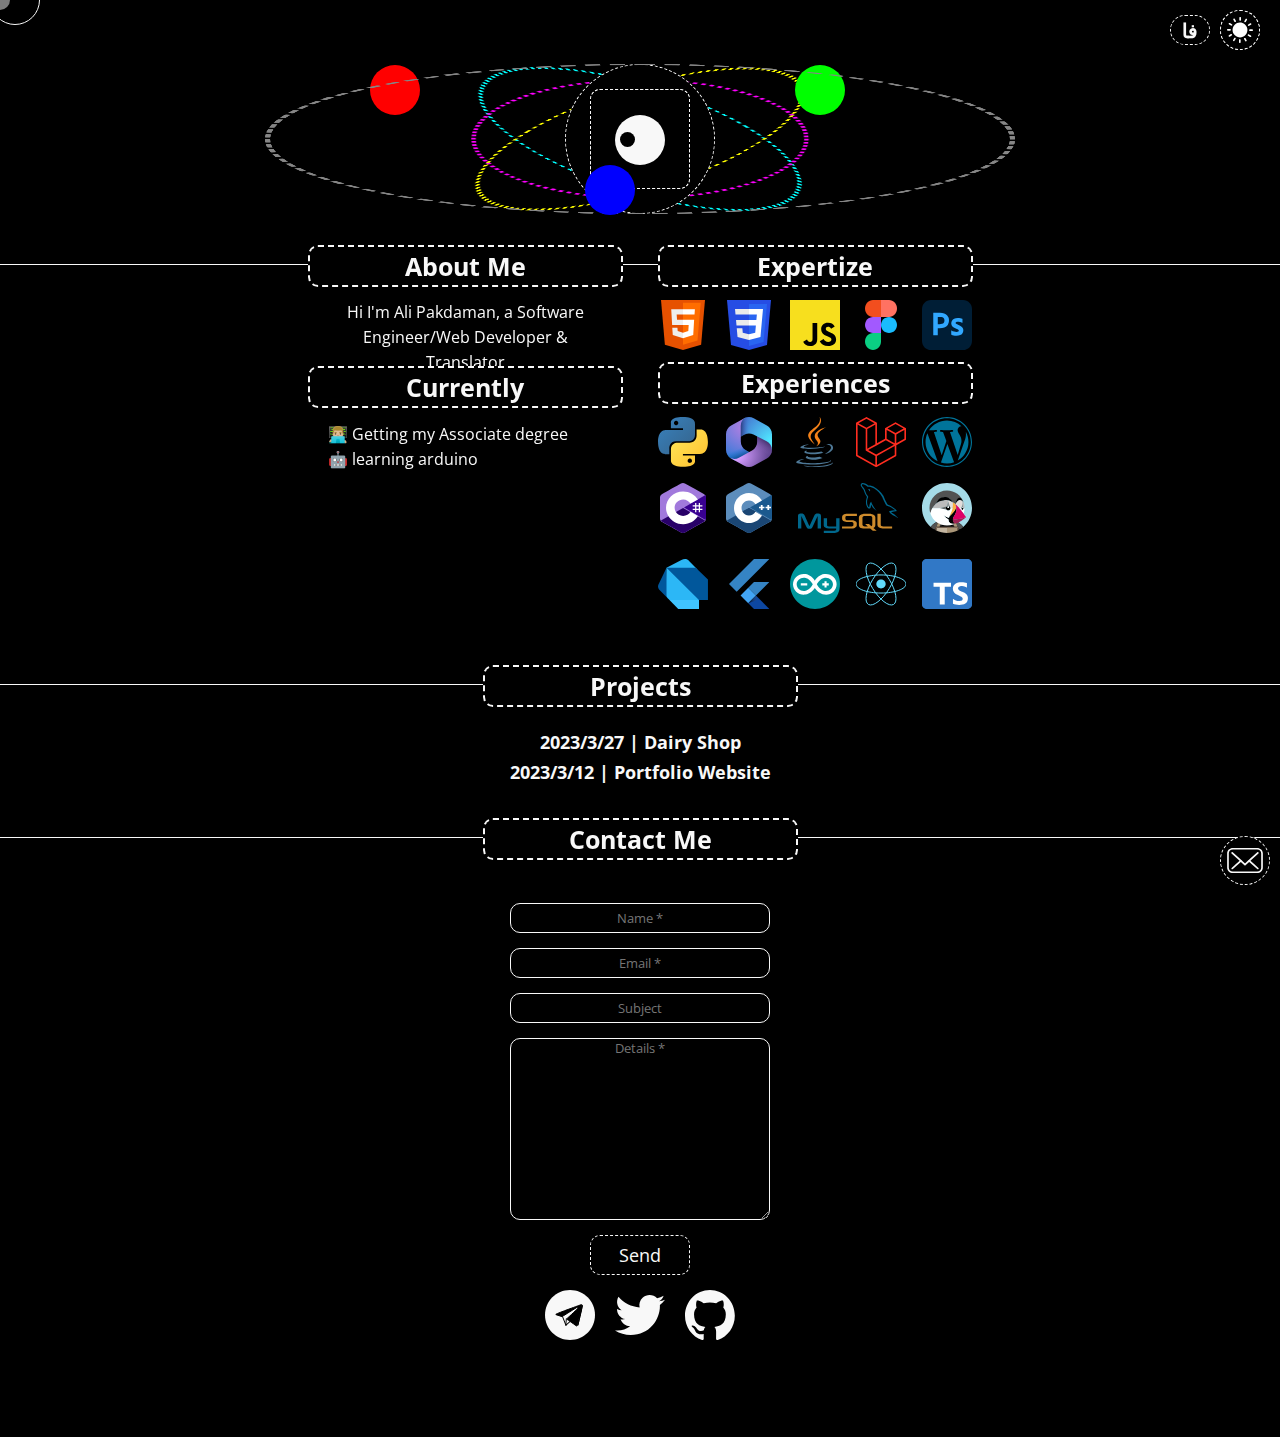
<file: en/index.html>
<!DOCTYPE html>
<html lang="en">
<head>
  <meta charset="UTF-8">
  <meta http-equiv="X-UA-Compatible" content="IE=edge">
  <meta name="viewport" content="width=device-width, initial-scale=1.0">
  <title>APMINER</title>
  <link rel="preconnect" href="https://fonts.googleapis.com">
  <link rel="preconnect" href="https://fonts.gstatic.com" crossorigin>
  <link href="https://fonts.googleapis.com/css2?family=Open+Sans:ital,wght@0,300;0,400;0,500;0,600;0,700;0,800;1,300;1,400;1,500;1,600;1,700;1,800&display=swap" rel="stylesheet"><link rel="stylesheet" href="style.css">
</head>

<!-- Body, custome Cursor & Cursor following eye -->
<body>
  <div id="move-area">
    <div class="eyesContainer">
      <div class="eye">
        <div class="pupil"></div>
      </div>
    </div>
  </div>
  <div class="cursor"></div>
  <div class="cursor2"></div>
  <header>    
    <div class="progress-bar" id="progressBar">
      <div class="progress-container"></div>
    </div>
  </header>
  <div id="toggles">
    <a href="/fa/index.html"><button id="lang-btn" title="تغییر زبان به فارسی">فا</button></a>
    <a><button id="light-theme-btn" onclick="lightTheme()" title="Light Theme">
      <svg width="26" height="26" viewBox="0 0 20 20" fill="none"><path d="M4.89318 2.16814C4.84958 2.0956 4.82085 2.01512 4.80866 1.93138C4.79648 1.84763 4.80107 1.7623 4.82219 1.68035C4.84331 1.5984 4.88053 1.52147 4.93167 1.45405C4.98281 1.38662 5.04686 1.33005 5.12008 1.28762C5.19331 1.2452 5.27424 1.21777 5.35817 1.20693C5.4421 1.19609 5.52735 1.20206 5.60895 1.2245C5.69055 1.24693 5.76687 1.28538 5.83346 1.3376C5.90005 1.38982 5.95559 1.45477 5.99683 1.52867L6.81808 2.94556C6.90417 3.09213 6.92851 3.26689 6.88574 3.43141C6.84298 3.59592 6.73661 3.73671 6.59004 3.8228C6.44347 3.90889 6.26871 3.93323 6.1042 3.89047C5.93968 3.8477 5.79889 3.74134 5.7128 3.59477L4.89318 2.16814ZM9.99757 4.27806C11.3203 4.27908 12.6018 4.73868 13.6237 5.57857C14.6456 6.41845 15.3447 7.58666 15.6019 8.88418C15.8591 10.1817 15.6585 11.5282 15.0342 12.6944C14.41 13.8606 13.4007 14.7743 12.1783 15.2798C10.956 15.7853 9.59616 15.8514 8.33056 15.4668C7.06495 15.0822 5.97184 14.2706 5.23746 13.1705C4.50307 12.0703 4.17284 10.7496 4.30301 9.43322C4.43319 8.11688 5.01573 6.88639 5.95139 5.95139C6.48196 5.4195 7.11241 4.99772 7.80651 4.71028C8.50061 4.42283 9.24468 4.27539 9.99594 4.27643L9.99757 4.27806ZM9.48794 0.673338C9.48357 0.586543 9.49689 0.499766 9.52709 0.418279C9.5573 0.336792 9.60375 0.262297 9.66364 0.199319C9.72352 0.136342 9.79559 0.0861977 9.87545 0.0519333C9.95532 0.017669 10.0413 0 10.1282 0C10.2151 0 10.3011 0.017669 10.381 0.0519333C10.4608 0.0861977 10.5329 0.136342 10.5928 0.199319C10.6527 0.262297 10.6991 0.336792 10.7293 0.418279C10.7595 0.499766 10.7729 0.586543 10.7685 0.673338V2.30609C10.7729 2.39289 10.7595 2.47966 10.7293 2.56115C10.6991 2.64264 10.6527 2.71713 10.5928 2.78011C10.5329 2.84309 10.4608 2.89323 10.381 2.9275C10.3011 2.96176 10.2151 2.97943 10.1282 2.97943C10.0413 2.97943 9.95532 2.96176 9.87545 2.9275C9.79559 2.89323 9.72352 2.84309 9.66364 2.78011C9.60375 2.71713 9.5573 2.64264 9.52709 2.56115C9.49689 2.47966 9.48357 2.39289 9.48794 2.30609V0.673338ZM14.2239 1.66338C14.2627 1.58579 14.317 1.51694 14.3834 1.46104C14.4497 1.40514 14.5268 1.36337 14.6099 1.33828C14.6929 1.3132 14.7802 1.30532 14.8665 1.31514C14.9527 1.32496 15.036 1.35226 15.1113 1.39538C15.1866 1.43851 15.2523 1.49654 15.3044 1.56593C15.3565 1.63531 15.3938 1.7146 15.4142 1.79894C15.4346 1.88328 15.4376 1.97089 15.423 2.05642C15.4084 2.14195 15.3764 2.22359 15.3292 2.29635L14.5079 3.71812C14.4673 3.79287 14.4121 3.85874 14.3457 3.91185C14.2792 3.96496 14.2028 4.00424 14.1209 4.02737C14.039 4.0505 13.9534 4.05702 13.8689 4.04654C13.7845 4.03606 13.703 4.0088 13.6293 3.96635C13.5556 3.92391 13.4911 3.86714 13.4396 3.7994C13.3881 3.73165 13.3507 3.65429 13.3296 3.57188C13.3085 3.48946 13.3041 3.40365 13.3166 3.3195C13.3292 3.23536 13.3584 3.15457 13.4027 3.08189L14.2239 1.66175V1.66338ZM17.8237 4.89318C17.9703 4.80838 18.1446 4.78528 18.3082 4.82896C18.4718 4.87264 18.6113 4.97951 18.6961 5.12608C18.7809 5.27265 18.804 5.4469 18.7603 5.6105C18.7167 5.7741 18.6098 5.91366 18.4632 5.99845L17.0431 6.8197C16.9705 6.86233 16.8902 6.89024 16.8069 6.90185C16.7235 6.91346 16.6387 6.90854 16.5572 6.88737C16.4758 6.86619 16.3993 6.82918 16.3321 6.77844C16.265 6.72771 16.2085 6.66424 16.1658 6.59167C16.1232 6.51909 16.0953 6.43883 16.0837 6.35547C16.0721 6.27211 16.077 6.18728 16.0982 6.10582C16.1193 6.02436 16.1564 5.94787 16.2071 5.88071C16.2578 5.81356 16.3213 5.75705 16.3939 5.71443L17.8237 4.89318ZM19.3267 9.48956C19.4135 9.48519 19.5002 9.49851 19.5817 9.52872C19.6632 9.55892 19.7377 9.60537 19.8007 9.66526C19.8637 9.72515 19.9138 9.79721 19.9481 9.87707C19.9823 9.95694 20 10.0429 20 10.1298C20 10.2167 19.9823 10.3027 19.9481 10.3826C19.9138 10.4625 19.8637 10.5345 19.8007 10.5944C19.7377 10.6543 19.6632 10.7008 19.5817 10.731C19.5002 10.7612 19.4135 10.7745 19.3267 10.7701H17.6858C17.599 10.7745 17.5122 10.7612 17.4307 10.731C17.3492 10.7008 17.2748 10.6543 17.2118 10.5944C17.1488 10.5345 17.0987 10.4625 17.0644 10.3826C17.0301 10.3027 17.0125 10.2167 17.0125 10.1298C17.0125 10.0429 17.0301 9.95694 17.0644 9.87707C17.0987 9.79721 17.1488 9.72515 17.2118 9.66526C17.2748 9.60537 17.3492 9.55892 17.4307 9.52872C17.5122 9.49851 17.599 9.48519 17.6858 9.48956H19.3267ZM18.3285 14.2255C18.4049 14.2651 18.4726 14.3198 18.5273 14.3862C18.5821 14.4526 18.6228 14.5295 18.6471 14.6121C18.6714 14.6946 18.6787 14.7813 18.6685 14.8668C18.6584 14.9523 18.6311 15.0348 18.5883 15.1095C18.5454 15.1841 18.4879 15.2493 18.4191 15.3012C18.3504 15.353 18.2719 15.3904 18.1883 15.4111C18.1048 15.4317 18.0179 15.4353 17.9329 15.4215C17.8479 15.4077 17.7666 15.3768 17.6939 15.3308L16.2721 14.5096C16.1953 14.4704 16.1272 14.416 16.0719 14.3497C16.0167 14.2834 15.9755 14.2066 15.9508 14.124C15.9261 14.0413 15.9184 13.9545 15.9282 13.8688C15.938 13.7831 15.9651 13.7002 16.0079 13.6253C16.0506 13.5504 16.1081 13.4849 16.1769 13.4328C16.2457 13.3807 16.3243 13.3431 16.408 13.3223C16.4918 13.3015 16.5788 13.2979 16.664 13.3117C16.7492 13.3255 16.8306 13.3565 16.9035 13.4027L18.3236 14.2239L18.3285 14.2255ZM15.1003 17.8237C15.1851 17.9703 15.2082 18.1446 15.1646 18.3082C15.1209 18.4718 15.014 18.6113 14.8674 18.6961C14.7209 18.7809 14.5466 18.804 14.383 18.7603C14.2194 18.7167 14.0799 18.6098 13.9951 18.4632L13.1706 17.0431C13.1279 16.9705 13.1 16.8902 13.0884 16.8069C13.0768 16.7235 13.0817 16.6387 13.1029 16.5572C13.1241 16.4758 13.1611 16.3993 13.2118 16.3321C13.2626 16.265 13.326 16.2085 13.3986 16.1658C13.5452 16.0797 13.7199 16.0554 13.8844 16.0982C13.9659 16.1193 14.0424 16.1564 14.1095 16.2071C14.1767 16.2578 14.2332 16.3213 14.2758 16.3939L15.0971 17.8156L15.1003 17.8237ZM10.5039 19.3267C10.5083 19.4135 10.495 19.5002 10.4648 19.5817C10.4346 19.6632 10.3881 19.7377 10.3282 19.8007C10.2684 19.8637 10.1963 19.9138 10.1164 19.9481C10.0366 19.9823 9.95057 20 9.86367 20C9.77676 20 9.69076 19.9823 9.6109 19.9481C9.53104 19.9138 9.45897 19.8637 9.39909 19.8007C9.3392 19.7377 9.29274 19.6632 9.26254 19.5817C9.23234 19.5002 9.21902 19.4135 9.22339 19.3267V17.6858C9.21902 17.599 9.23234 17.5122 9.26254 17.4307C9.29274 17.3492 9.3392 17.2748 9.39909 17.2118C9.45897 17.1488 9.53104 17.0987 9.6109 17.0644C9.69076 17.0301 9.77676 17.0125 9.86367 17.0125C9.95057 17.0125 10.0366 17.0301 10.1164 17.0644C10.1963 17.0987 10.2684 17.1488 10.3282 17.2118C10.3881 17.2748 10.4346 17.3492 10.4648 17.4307C10.495 17.5122 10.5083 17.599 10.5039 17.6858V19.3267ZM5.76799 18.3285C5.68004 18.4674 5.54187 18.567 5.38229 18.6065C5.22271 18.646 5.05405 18.6223 4.91148 18.5405C4.76891 18.4586 4.66346 18.3249 4.61711 18.1671C4.57076 18.0094 4.58709 17.8399 4.66271 17.6939L5.48396 16.2721C5.52215 16.1936 5.57606 16.1238 5.64235 16.0669C5.70864 16.0101 5.78589 15.9674 5.86933 15.9417C5.95276 15.9159 6.0406 15.9075 6.1274 15.9171C6.2142 15.9267 6.29811 15.9539 6.37394 15.9973C6.44976 16.0406 6.51589 16.099 6.56821 16.1689C6.62054 16.2388 6.65795 16.3187 6.67814 16.4037C6.69832 16.4886 6.70084 16.5768 6.68555 16.6628C6.67026 16.7488 6.63748 16.8307 6.58923 16.9035L5.76799 18.3236V18.3285ZM2.16814 15.1003C2.09556 15.1423 2.01543 15.1696 1.93231 15.1806C1.8492 15.1916 1.76472 15.1862 1.68371 15.1646C1.60271 15.1429 1.52675 15.1056 1.46019 15.0546C1.39362 15.0036 1.33775 14.94 1.29576 14.8674C1.25378 14.7949 1.22649 14.7147 1.21547 14.6316C1.20446 14.5485 1.20992 14.464 1.23154 14.383C1.25317 14.302 1.29054 14.226 1.34152 14.1595C1.3925 14.0929 1.45609 14.037 1.52867 13.9951L2.94556 13.1706C3.01835 13.1279 3.09882 13.1001 3.18238 13.0885C3.26593 13.077 3.35095 13.082 3.43256 13.1034C3.51417 13.1247 3.59078 13.1619 3.65801 13.2128C3.72525 13.2638 3.7818 13.3274 3.82442 13.4002C3.86705 13.473 3.89493 13.5535 3.90645 13.637C3.91798 13.7206 3.91294 13.8056 3.89161 13.8872C3.87029 13.9688 3.8331 14.0454 3.78216 14.1127C3.73123 14.1799 3.66755 14.2365 3.59477 14.2791L2.173 15.1003H2.16814ZM0.673338 10.5039C0.586543 10.5083 0.499766 10.495 0.418279 10.4648C0.336792 10.4346 0.262297 10.3881 0.199319 10.3282C0.136342 10.2684 0.0861977 10.1963 0.0519333 10.1164C0.017669 10.0366 0 9.95057 0 9.86367C0 9.77676 0.017669 9.69076 0.0519333 9.6109C0.0861977 9.53104 0.136342 9.45897 0.199319 9.39909C0.262297 9.3392 0.336792 9.29274 0.418279 9.26254C0.499766 9.23234 0.586543 9.21902 0.673338 9.22339H2.30609C2.39289 9.21902 2.47966 9.23234 2.56115 9.26254C2.64264 9.29274 2.71713 9.3392 2.78011 9.39909C2.84309 9.45897 2.89323 9.53104 2.9275 9.6109C2.96176 9.69076 2.97943 9.77676 2.97943 9.86367C2.97943 9.95057 2.96176 10.0366 2.9275 10.1164C2.89323 10.1963 2.84309 10.2684 2.78011 10.3282C2.71713 10.3881 2.64264 10.4346 2.56115 10.4648C2.47966 10.495 2.39289 10.5083 2.30609 10.5039H0.673338ZM1.66338 5.76799C1.58579 5.72915 1.51694 5.67488 1.46104 5.60852C1.40514 5.54215 1.36337 5.46508 1.33828 5.38202C1.3132 5.29895 1.30532 5.21165 1.31514 5.12543C1.32496 5.03922 1.35226 4.95592 1.39538 4.88062C1.43851 4.80533 1.49654 4.73962 1.56593 4.68752C1.63531 4.63543 1.7146 4.59804 1.79894 4.57764C1.88328 4.55724 1.97089 4.55426 2.05642 4.56889C2.14195 4.58352 2.22359 4.61544 2.29635 4.66271L3.71812 5.48396C3.79287 5.52458 3.85874 5.57975 3.91185 5.64622C3.96496 5.71268 4.00424 5.7891 4.02737 5.87097C4.0505 5.95285 4.05702 6.03852 4.04654 6.12295C4.03606 6.20738 4.0088 6.28886 3.96635 6.3626C3.92391 6.43633 3.86714 6.50083 3.7994 6.5523C3.73165 6.60377 3.65429 6.64116 3.57188 6.66228C3.48946 6.68339 3.40365 6.68781 3.3195 6.67527C3.23536 6.66272 3.15457 6.63347 3.08189 6.58923L1.66338 5.76799Z" fill="#fff"/></svg>
    </button></a> 
    <a><button id="dark-theme-btn" onclick="darkTheme()" title="Dark Theme">
      <svg width="30" height="30" viewBox="0 0 26 26" fill="none"><g clip-path="url(#clip0_52_11)"><path fill-rule="evenodd" clip-rule="evenodd" d="M16.3902 2.47054C13.1273 4.86763 11.4857 9.04122 12.5768 13.1134C13.6679 17.1855 17.1764 19.9791 21.2007 20.4236C20.1891 21.1668 19.0216 21.7392 17.7315 22.0849C12.28 23.5457 6.70193 20.4052 5.27252 15.0705C3.8431 9.73588 7.10362 4.22714 12.5551 2.76642C13.8453 2.42072 15.1425 2.33273 16.3902 2.47054Z" fill="black"/></g><defs><clipPath id="clip0_52_11"><rect width="20" height="20" fill="white" transform="translate(0.752441 5.92892) rotate(-15)"/></clipPath></defs></svg>
    </button></a>
  </div>

  <!-- Sections container and Tile1 -->
  <section id="tile-container">
    <div id="tile1">
      <div class="planets-container">
        <div class="orbit-cyan cmyk-orbit"></div>
        <div class="orbit-magenta cmyk-orbit"></div>
        <div class="orbit-yellow cmyk-orbit"></div>
        <div class="sun">
          <div id="square1"></div>
          <div id="square2"></div>
        </div>
        <div class="planet-index" id="first-planet-index">
          <div class="route">
            <div class="planet-container" id="first-planet-container">
              <div class="planet" id="first-planet"></div>
            </div>
          </div>
        </div>
        <div class="planet-index" id="second-planet-index">
          <div class="route">
            <div class="planet-container" id="second-planet-container">
              <div class="planet" id="second-planet"></div>
            </div>
          </div>
        </div>  
        <div class="planet-index" id="third-planet-index">
          <div class="route">
            <div class="planet-container" id="third-planet-container">
              <div class="planet" id="third-planet"></div>
            </div>
          </div>
        </div>                           
      </div>
    </div>

    <!-- Tile2 -->
    <div id="tile2">
      <div id="info">
        <div id="about-me">
          <h2 id="about-me-title">About Me</h2>
          <p id="about-me-txt">Hi I'm Ali Pakdaman, a Software Engineer/Web Developer & Translator</p>
          <h2 id="currently-title">Currently</h2>
          <p id="currently-txt"><br>👨🏼‍💻 Getting my Associate degree<br>🤖 learning arduino<br></p>
        </div>
      </div>
      <div id="skills-tile">
        <span id="expertize-title">
          <h2>Expertize</h2>
        </span>
        <div id="card-container1">
          <div class="cards1" id="html-card">
            <a href="https://google.com/search?q=html" target="_blank"><svg width="50" height="50" viewBox="0 0 50 50" fill="none"><path d="M47 0H3L6.88235 44.7368L25 50L43.1176 44.7368L47 0Z" fill="#E65100"/><path d="M25 2.6842V44.6579L39.4941 40.4474L42.7294 2.6842H25Z" fill="#FF6D00"/><path d="M25 25.0526V19.7895H36.1294L35.2235 34.9211L25 38.3421V32.8158L30.3059 30.9737L30.6941 25.0526H25ZM36.5176 14.5263L36.9059 9.26317H25V14.5263H36.5176Z" fill="white"/><path d="M25 32.8158V38.3421L14.7765 34.9211L14.2588 27.6842H19.4353L19.6941 30.9737L25 32.8158ZM18.6588 14.5263H25V9.26317H13.2235L14.1294 25.0526H25V19.7895H19.0471L18.6588 14.5263Z" fill="#EEEEEE"/></svg></a>
          </div>
          <div class="cards1" id="css-card">
            <a href="https://www.google.com/search?q=css" target="_blank"><svg width="50" height="50" viewBox="0 0 50 50" fill="none"><path d="M7.00424 45.0019L3 0H47L42.9915 44.9947L24.9731 50L7.00424 45.0019Z" fill="#264DE4"/><path d="M39.5716 42.0026L43 4H25V46L39.5716 42.0026Z" fill="#2965F1"/><path d="M12.0056 20.0801L12.5059 25.5543H25V20.0801H12.0056ZM11.5076 14.4743H25V9H11L11.5076 14.4743ZM25 34.2974L24.9755 34.3038L18.7574 32.6575L18.36 28.2915H12.7552L13.5375 36.8869L24.9743 40L25 39.9929V34.2974Z" fill="#EBEBEB"/><path d="M25 20.0811V25.5558H31.882L31.2333 32.6561L25 34.3041V40L36.4573 36.8894L36.5414 35.9644L37.8546 21.5511L37.9911 20.0811L39 9H25V14.4748H32.8752L32.3665 20.0811H25Z" fill="white"/></svg></a>
          </div>
          <div class="cards1" id="javascript-card">
            <a href="https://www.google.com/search?q=javascript" target="_blank"><svg width="50" height="50" viewBox="0 0 50 50" fill="none"><g clip-path="url(#clip0_1_22)"><path d="M50 0H0V50H50V0Z" fill="#F7DF1E"/><path d="M33.5873 39.0627C34.5945 40.7071 35.9048 41.9159 38.2222 41.9159C40.1691 41.9159 41.4127 40.9429 41.4127 39.5984C41.4127 37.9873 40.1349 37.4167 37.9921 36.4794L36.8175 35.9754C33.427 34.531 31.1746 32.7214 31.1746 28.896C31.1746 25.3722 33.8595 22.6897 38.0556 22.6897C41.0429 22.6897 43.1905 23.7294 44.7381 26.4516L41.0794 28.8008C40.2738 27.3563 39.4048 26.7873 38.0556 26.7873C36.6794 26.7873 35.8071 27.6603 35.8071 28.8008C35.8071 30.2103 36.6802 30.781 38.696 31.654L39.8706 32.1571C43.8627 33.869 46.1167 35.6143 46.1167 39.5381C46.1167 43.7683 42.7937 46.0857 38.331 46.0857C33.9675 46.0857 31.1484 44.0063 29.7691 41.281L33.5873 39.0627ZM16.9897 39.4698C17.7278 40.7794 18.3992 41.8865 20.0135 41.8865C21.5571 41.8865 22.531 41.2825 22.531 38.9341V22.9579H27.2294V38.9976C27.2294 43.8627 24.377 46.077 20.2135 46.077C16.4516 46.077 14.273 44.1302 13.1651 41.7853L16.9897 39.4698Z" fill="black"/></g><defs><clipPath id="clip0_1_22"><rect width="50" height="50" fill="white"/></clipPath></defs></svg></a>
          </div>
          <div class="cards1" id="figma-card">
            <a href="https://www.google.com/search?q=figma" target="_blank"><svg width="50" height="50" viewBox="0 0 50 50" fill="none"><path d="M25 25C25 20.5918 28.5737 17 33 17C37.4082 17 41 20.5737 41 25C41 29.4082 37.4263 33 33 33C28.5918 33 25 29.4082 25 25Z" fill="#1ABCFE"/><path d="M9 41.5C9 36.8163 12.5737 33 17 33H25V41.5C25 46.1837 21.4263 50 17 50C12.5737 50 9 46.2029 9 41.5Z" fill="#0ACF83"/><path d="M25 0.0192744V17H33C37.4082 17 41 13.2029 41 8.5C41 3.81633 37.4263 0 33 0H25V0.0192744Z" fill="#FF7262"/><path d="M9 8.5C9 13.1837 12.5737 17 17 17H25V0H17C12.5737 0 9 3.79705 9 8.5Z" fill="#F24E1E"/><path d="M9 25C9 29.4082 12.5737 33 17 33H25V17H17C12.5737 17 9 20.5918 9 25Z" fill="#A259FF"/></svg></a>
          </div>
          <div class="cards1" id="photoshop-card">
            <a href="https://www.google.com/search?q=photoshop" target="_blank"><svg id="photoshop-logo" width="50" height="50" viewBox="0 0 50 50" fill="none"><g clip-path="url(#clip0_1_139)"><path d="M8.85417 0.00512695H41.1458C46.0417 0.00512695 50 4.06412 50 9.08446V40.9155C50 45.9359 46.0417 49.9949 41.1458 49.9949H8.85417C3.95833 49.9949 0 45.9359 0 40.9155V9.08446C0 4.06412 3.95833 0.00512695 8.85417 0.00512695Z" fill="#001E36"/><path d="M11.25 35.062V13.0794C11.25 12.9298 11.3125 12.8444 11.4583 12.8444C11.8125 12.8444 12.1458 12.8444 12.625 12.823C13.125 12.8016 13.6458 12.8016 14.2083 12.7803C14.7708 12.7589 15.375 12.7589 16.0208 12.7376C16.6667 12.7162 17.2917 12.7162 17.9167 12.7162C19.625 12.7162 21.0417 12.9298 22.2083 13.3785C23.25 13.7416 24.2083 14.3398 25 15.1302C25.6667 15.8139 26.1875 16.647 26.5208 17.5656C26.8333 18.4629 27 19.3815 27 20.3428C27 22.1801 26.5833 23.6968 25.75 24.8932C24.9167 26.0895 23.75 26.9868 22.3958 27.4995C20.9792 28.0336 19.4167 28.2258 17.7083 28.2258C17.2083 28.2258 16.875 28.2258 16.6667 28.2045C16.4583 28.1831 16.1667 28.1831 15.7708 28.1831V35.0407C15.7917 35.1902 15.6875 35.3184 15.5417 35.3398H11.5C11.3333 35.3398 11.25 35.2543 11.25 35.062ZM15.7917 16.9675V24.1455C16.0833 24.1668 16.3542 24.1882 16.6042 24.1882H17.7083C18.5208 24.1882 19.3333 24.06 20.1042 23.8037C20.7708 23.6114 21.3542 23.2055 21.8125 22.6714C22.25 22.1373 22.4583 21.411 22.4583 20.471C22.4792 19.8088 22.3125 19.1465 21.9792 18.5697C21.625 18.0143 21.125 17.587 20.5208 17.352C19.75 17.0315 18.9167 16.9034 18.0625 16.9247C17.5208 16.9247 17.0417 16.9247 16.6458 16.9461C16.2292 16.9247 15.9375 16.9461 15.7917 16.9675ZM40 22.8423C39.375 22.5005 38.7083 22.2655 38 22.116C37.2292 21.9451 36.4583 21.8383 35.6667 21.8383C35.25 21.8169 34.8125 21.881 34.4167 21.9878C34.1458 22.0519 33.9167 22.2014 33.7708 22.4151C33.6667 22.586 33.6042 22.7996 33.6042 22.9919C33.6042 23.1841 33.6875 23.3764 33.8125 23.5473C34 23.7823 34.25 23.9746 34.5208 24.1241C35 24.3805 35.5 24.6155 36 24.8291C37.125 25.2136 38.2083 25.7477 39.2083 26.3886C39.8958 26.8372 40.4583 27.4354 40.8542 28.1617C41.1875 28.8454 41.3542 29.5931 41.3333 30.3622C41.3542 31.3662 41.0625 32.3703 40.5208 33.2034C39.9375 34.058 39.125 34.7202 38.1875 35.1048C37.1667 35.5534 35.9167 35.7884 34.4167 35.7884C33.4583 35.7884 32.5208 35.7029 31.5833 35.5107C30.8542 35.3825 30.125 35.1475 29.4583 34.827C29.3125 34.7416 29.2083 34.5921 29.2292 34.4211V30.704C29.2292 30.6399 29.25 30.5544 29.3125 30.5117C29.375 30.469 29.4375 30.4903 29.5 30.5331C30.3125 31.0244 31.1667 31.3662 32.0833 31.5798C32.875 31.7935 33.7083 31.9003 34.5417 31.9003C35.3333 31.9003 35.8958 31.7935 36.2708 31.6012C36.6042 31.4517 36.8333 31.0885 36.8333 30.704C36.8333 30.4049 36.6667 30.1272 36.3333 29.8494C36 29.5717 35.3125 29.2513 34.2917 28.8454C33.2292 28.4608 32.25 27.9481 31.3333 27.3072C30.6875 26.8372 30.1458 26.2177 29.75 25.4914C29.4167 24.8077 29.25 24.06 29.2708 23.3123C29.2708 22.3937 29.5208 21.5178 29.9792 20.7274C30.5 19.8728 31.2708 19.1892 32.1667 18.762C33.1458 18.2492 34.375 18.0143 35.8542 18.0143C36.7083 18.0143 37.5833 18.0783 38.4375 18.2065C39.0625 18.292 39.6667 18.4629 40.2292 18.6979C40.3125 18.7192 40.3958 18.8047 40.4375 18.8901C40.4583 18.9756 40.4792 19.061 40.4792 19.1465V22.6287C40.4792 22.7141 40.4375 22.7996 40.375 22.8423C40.1875 22.885 40.0833 22.885 40 22.8423Z" fill="#31A8FF"/></g><defs><clipPath id="clip0_1_139"><rect width="50" height="50" fill="white"/></clipPath></defs></svg></a>
          </div>
        </div>
        <span id="experiences-title">
          <h2>Experiences</h2>
        </span>
        <div id="card-container3">
          <div class="cards3" id="python-card">
            <a href="https://www.google.com/search?q=python" target="_blank"><svg width="50" height="50" viewBox="0 0 50 50" fill="none"><g clip-path="url(#clip0_1_162)"><path d="M24.786 0.0141144C12.1246 0.0141144 12.9152 5.52686 12.9152 5.52686L12.9293 11.2382H25.0117V12.9529H8.13029C8.13029 12.9529 0.0283203 12.0304 0.0283203 24.8569C0.0283203 37.6837 7.09992 37.2288 7.09992 37.2288H11.3202V31.2767C11.3202 31.2767 11.0927 24.1767 18.2789 24.1767H30.2626C30.2626 24.1767 36.9953 24.2859 36.9953 17.6435V6.66078C36.9953 6.66078 38.0179 0.0141144 24.786 0.0141144ZM18.1237 3.8549C18.4092 3.85464 18.692 3.91091 18.9558 4.02049C19.2196 4.13008 19.4594 4.29082 19.6612 4.49352C19.8631 4.69622 20.0232 4.9369 20.1324 5.2018C20.2415 5.46669 20.2976 5.75059 20.2973 6.03725C20.2976 6.32392 20.2415 6.60782 20.1324 6.87271C20.0232 7.1376 19.8631 7.37828 19.6612 7.58098C19.4594 7.78369 19.2196 7.94443 18.9558 8.05401C18.692 8.16359 18.4092 8.21986 18.1237 8.2196C17.8382 8.21986 17.5554 8.16359 17.2916 8.05401C17.0277 7.94443 16.788 7.78369 16.5861 7.58098C16.3842 7.37828 16.2241 7.1376 16.115 6.87271C16.0059 6.60782 15.9498 6.32392 15.9501 6.03725C15.9498 5.75059 16.0059 5.46669 16.115 5.2018C16.2241 4.9369 16.3842 4.69622 16.5861 4.49352C16.788 4.29082 17.0277 4.13008 17.2916 4.02049C17.5554 3.91091 17.8382 3.85464 18.1237 3.8549Z" fill="url(#paint0_linear_1_162)"/><path d="M25.1454 49.8286C37.8067 49.8286 37.0161 44.3159 37.0161 44.3159L37.0021 38.6047H24.9194V36.89H41.8008C41.8008 36.89 49.9028 37.8125 49.9028 24.9857C49.9028 12.159 42.8312 12.6139 42.8312 12.6139H38.6109V18.5659C38.6109 18.5659 38.8384 25.6659 31.6522 25.6659H19.6686C19.6686 25.6659 12.9358 25.5567 12.9358 32.1992V43.1822C12.9358 43.1822 11.9134 49.8286 25.1452 49.8286H25.1454ZM31.8077 45.9882C31.5221 45.9885 31.2394 45.9322 30.9755 45.8226C30.7117 45.7131 30.472 45.5523 30.2701 45.3496C30.0682 45.1469 29.9081 44.9062 29.799 44.6413C29.6898 44.3764 29.6338 44.0925 29.634 43.8059C29.6337 43.5192 29.6898 43.2353 29.7989 42.9704C29.908 42.7054 30.0681 42.4647 30.27 42.262C30.4719 42.0593 30.7116 41.8985 30.9755 41.7889C31.2393 41.6794 31.5221 41.6231 31.8077 41.6233C32.0932 41.6231 32.3759 41.6793 32.6398 41.7889C32.9036 41.8985 33.1433 42.0592 33.3452 42.2619C33.5471 42.4647 33.7072 42.7053 33.8163 42.9702C33.9255 43.2351 33.9815 43.519 33.9813 43.8057C33.9815 44.0923 33.9255 44.3762 33.8163 44.6411C33.7072 44.906 33.5471 45.1467 33.3452 45.3494C33.1433 45.5521 32.9036 45.7129 32.6398 45.8224C32.3759 45.932 32.0932 45.9885 31.8077 45.9882Z" fill="url(#paint1_linear_1_162)"/></g><defs><linearGradient id="paint0_linear_1_162" x1="4.82125" y1="4.49463" x2="29.6357" y2="28.9632" gradientUnits="userSpaceOnUse"><stop stop-color="#387EB8"/><stop offset="1" stop-color="#366994"/></linearGradient><linearGradient id="paint1_linear_1_162" x1="19.992" y1="20.2707" x2="46.6349" y2="45.3564" gradientUnits="userSpaceOnUse"><stop stop-color="#FFE052"/><stop offset="1" stop-color="#FFC331"/></linearGradient><clipPath id="clip0_1_162"><rect width="50" height="50" fill="white"/></clipPath></defs></svg></a>
          </div>
          <div class="cards3" id="microsoft365-card">
            <a href="https://www.google.com/search?q=microsoft+365" target="_blank"><svg width="50" height="50" viewBox="0 0 50 50" fill="none"><path d="M20.8987 0.931697C20.9309 0.908333 20.9631 0.885136 20.9956 0.862122C20.7636 0.966743 20.5348 1.08088 20.3096 1.20453L7.1667 8.41724C3.98345 10.1642 2 13.5402 2 17.2116V32.7901C2 36.4617 3.98381 39.8379 7.1675 41.5847L10.3526 43.3324H13.4999L26.6446 35.9247L21.888 33.2679C18.7406 31.5097 16.7856 28.1538 16.7856 24.5092V19.7741C17.3007 18.7537 18.3503 16.7045 18.4285 16.6688C18.5067 16.6331 22.842 15.5429 24.9999 15.0023V0.931697H20.8987Z" fill="url(#paint0_radial_1_181)"/><path d="M20.8987 0.931697C20.9309 0.908333 20.9631 0.885136 20.9956 0.862122C20.7636 0.966743 20.5348 1.08088 20.3096 1.20453L7.1667 8.41724C3.98345 10.1642 2 13.5402 2 17.2116V32.7901C2 36.4617 3.98381 39.8379 7.1675 41.5847L10.3526 43.3324H13.4999L26.6446 35.9247L21.888 33.2679C18.7406 31.5097 16.7856 28.1538 16.7856 24.5092V19.7741C17.3007 18.7537 18.3503 16.7045 18.4285 16.6688C18.5067 16.6331 22.842 15.5429 24.9999 15.0023V0.931697H20.8987Z" fill="url(#paint1_linear_1_181)"/><path d="M33.2138 17.8593V24.681C33.2138 28.3526 31.2301 31.7289 28.0464 33.4757L14.9036 40.6868C12.2576 42.1387 9.1202 42.2777 6.38013 41.1036C6.63347 41.2754 6.89602 41.4361 7.16727 41.5849L20.3101 48.7959C23.2362 50.4014 26.7632 50.4014 29.6893 48.7959L42.8321 41.5849C46.0157 39.8381 47.9995 36.4618 47.9995 32.7901V28.5722L38.1424 20.0019L33.2138 17.8593Z" fill="url(#paint2_radial_1_181)"/><path d="M33.2138 17.8593V24.681C33.2138 28.3526 31.2301 31.7289 28.0464 33.4757L14.9036 40.6868C12.2576 42.1387 9.1202 42.2777 6.38013 41.1036C6.63347 41.2754 6.89602 41.4361 7.16727 41.5849L20.3101 48.7959C23.2362 50.4014 26.7632 50.4014 29.6893 48.7959L42.8321 41.5849C46.0157 39.8381 47.9995 36.4618 47.9995 32.7901V28.5722L38.1424 20.0019L33.2138 17.8593Z" fill="url(#paint3_linear_1_181)"/><path d="M42.833 8.41726L29.6902 1.20455C26.9891 -0.277859 23.7756 -0.391993 20.9956 0.862136C18.3754 2.71922 16.7856 5.77106 16.7856 9.05762V19.5056L20.5543 17.5739C23.3498 16.141 26.65 16.141 29.4454 17.5739L42.5882 24.3104C45.8417 25.978 47.917 29.3275 47.9973 33.0122C47.9992 32.9384 48 32.8642 48 32.7901V17.2116C48 13.5402 46.0166 10.1642 42.8332 8.41726H42.833Z" fill="url(#paint4_radial_1_181)"/><path d="M42.833 8.41726L29.6902 1.20455C26.9891 -0.277859 23.7756 -0.391993 20.9956 0.862136C18.3754 2.71922 16.7856 5.77106 16.7856 9.05762V19.5056L20.5543 17.5739C23.3498 16.141 26.65 16.141 29.4454 17.5739L42.5882 24.3104C45.8417 25.978 47.917 29.3275 47.9973 33.0122C47.9992 32.9384 48 32.8642 48 32.7901V17.2116C48 13.5402 46.0166 10.1642 42.8332 8.41726H42.833Z" fill="url(#paint5_linear_1_181)"/><defs><radialGradient id="paint0_radial_1_181" cx="0" cy="0" r="1" gradientUnits="userSpaceOnUse" gradientTransform="translate(22.2333 10.7077) rotate(112.496) scale(48.8823 60.6108)"><stop offset="0.0598494" stop-color="#AE7FE2"/><stop offset="1" stop-color="#0078D4"/></radialGradient><linearGradient id="paint1_linear_1_181" x1="20.5506" y1="39.2977" x2="16.854" y2="30.6018" gradientUnits="userSpaceOnUse"><stop stop-color="#114A8B"/><stop offset="1" stop-color="#0078D4" stop-opacity="0"/></linearGradient><radialGradient id="paint2_radial_1_181" cx="0" cy="0" r="1" gradientUnits="userSpaceOnUse" gradientTransform="translate(12.8087 40.0659) rotate(-18.9727) scale(33.3971 25.9556)"><stop offset="0.110651" stop-color="#D59DFF"/><stop offset="1" stop-color="#5E438F"/></radialGradient><linearGradient id="paint3_linear_1_181" x1="43.7716" y1="25.4501" x2="37.6471" y2="34.0112" gradientUnits="userSpaceOnUse"><stop stop-color="#493474"/><stop offset="1" stop-color="#8C66BA" stop-opacity="0"/></linearGradient><radialGradient id="paint4_radial_1_181" cx="0" cy="0" r="1" gradientUnits="userSpaceOnUse" gradientTransform="translate(48.9666 25.6511) rotate(-160.297) scale(40.1808 40.3095)"><stop offset="0.0960063" stop-color="#50E6FF"/><stop offset="1" stop-color="#436DCD"/></radialGradient><linearGradient id="paint5_linear_1_181" x1="16.7856" y1="1.20065" x2="24.8754" y2="1.20065" gradientUnits="userSpaceOnUse"><stop stop-color="#2D3F80"/><stop offset="1" stop-color="#436DCD" stop-opacity="0"/></linearGradient></defs></svg></a>
          </div>
          <div class="cards3" id="java-card">
            <a href="https://www.google.com/search?q=java" target="_blank"><svg width="50" height="50" viewBox="0 0 50 50" fill="none"><g clip-path="url(#clip0_1_60)"><path d="M18.1594 38.6563C18.1594 38.6563 16.2375 39.825 19.4953 40.1594C23.4172 40.6594 25.5062 40.5766 29.8469 39.7422C30.7192 40.2764 31.6419 40.7239 32.6016 41.0781C22.8359 45.2531 10.4781 40.8281 18.1594 38.6563ZM16.9094 33.2297C16.9094 33.2297 14.8219 34.8156 18.0781 35.1516C22.3359 35.5688 25.675 35.6516 31.4375 34.4844C31.9979 35.0527 32.6841 35.4815 33.4406 35.7359C21.6687 39.2422 8.47812 36.0688 16.9094 33.2297ZM39.9516 42.7453C39.9516 42.7453 41.3703 43.9141 38.3656 44.8328C32.7719 46.5047 14.9062 47.0047 9.89687 44.8328C8.14375 44.0828 11.4828 42.9969 12.5531 42.8297C13.6391 42.5797 14.225 42.5797 14.225 42.5797C12.3031 41.2438 1.45156 45.3344 8.71562 46.5016C28.6687 49.7578 45.1156 45.0828 39.9391 42.7453H39.9516ZM19.0625 27.5516C19.0625 27.5516 9.9625 29.7234 15.8062 30.4734C18.3109 30.8078 23.2359 30.7234 27.8281 30.3906C31.5844 30.0563 35.3437 29.3906 35.3437 29.3906C35.3437 29.3906 34.0078 29.975 33.0891 30.5594C23.8234 32.9813 6.03906 31.8953 11.1328 29.3906C15.4734 27.3031 19.0641 27.5547 19.0641 27.5547L19.0625 27.5516ZM35.3437 36.6516C44.6937 31.8078 40.3531 27.1359 37.3469 27.7188C36.5969 27.8859 36.2609 28.0531 36.2609 28.0531C36.2609 28.0531 36.5109 27.5531 37.0953 27.3859C43.0234 25.2984 47.6984 33.6469 35.1734 36.9016C35.1734 36.9016 35.2562 36.8188 35.3406 36.6516H35.3437ZM19.9844 49.8422C29 50.4266 42.7766 49.5078 43.1094 45.2484C43.1094 45.2484 42.4422 46.9203 35.6797 48.1703C27.9984 49.5891 18.4812 49.4203 12.8875 48.5047C12.8875 48.5047 14.0562 49.5063 19.9844 49.8422Z" fill="#4E7896"/><path d="M29.6813 0.00156403C29.6813 0.00156403 34.8579 5.26094 24.7563 13.1922C16.6579 19.6203 22.9204 23.2938 24.7563 27.4688C19.9969 23.2109 16.5751 19.4531 18.9126 15.9484C22.3344 10.7703 31.7688 8.28125 29.6813 0.00156403ZM27.0251 23.9625C29.4469 26.7172 26.3579 29.2219 26.3579 29.2219C26.3579 29.2219 32.536 26.05 29.6969 22.125C27.1094 18.3688 25.1032 16.5313 35.9579 10.2703C35.9579 10.2703 18.8438 14.5281 27.0251 23.9625Z" fill="#F58219"/></g><defs><clipPath id="clip0_1_60"><rect width="50" height="50" fill="white"/></clipPath></defs></svg></a>
          </div>
          <div class="cards3" id="laravel-card">
            <a href="https://www.google.com/search?q=laravel" target="_blank"><svg width="50" height="50" viewBox="0 0 50 50" fill="none"><path d="M49.9725 11.3593C49.9908 11.4262 50 11.495 49.9998 11.5642V22.2987C49.9999 22.4366 49.9626 22.572 49.8916 22.6913C49.8205 22.8107 49.7184 22.9097 49.5954 22.9784L40.3205 28.1649V38.4464C40.3206 38.5839 40.2835 38.7191 40.213 38.8383C40.1424 38.9576 40.0409 39.0568 39.9185 39.126L20.5648 49.9521C20.5195 49.9754 20.4722 49.9948 20.4234 50.01C20.406 50.01 20.3886 50.0269 20.3688 50.0317C20.2338 50.0661 20.0919 50.0661 19.9569 50.0317C19.9346 50.0317 19.9147 50.0148 19.8924 50.0052C19.8462 49.9913 19.8014 49.9735 19.7584 49.9521L0.404687 39.126C0.28167 39.0573 0.179495 38.9583 0.108483 38.8389C0.0374699 38.7196 0.000133657 38.5842 0.000244386 38.4464V6.25235C0.00019141 6.18321 0.00936573 6.11435 0.0275381 6.04749C0.0275381 6.0258 0.047388 6.00411 0.0548318 5.98242C0.0686587 5.94089 0.08609 5.90058 0.106938 5.86192C0.12366 5.83757 0.14189 5.81423 0.161525 5.79202C0.183207 5.75985 0.207255 5.72924 0.233481 5.70044C0.258668 5.67955 0.285187 5.66024 0.312881 5.6426C0.340604 5.61765 0.37049 5.59507 0.402206 5.57511L10.0791 0.162048C10.2017 0.0935359 10.3408 0.0574799 10.4823 0.0574799C10.6238 0.0574799 10.7628 0.0935359 10.8855 0.162048L20.5623 5.57511C20.5934 5.59594 20.6232 5.61847 20.6516 5.6426C20.6791 5.66053 20.7056 5.67983 20.731 5.70044C20.757 5.72947 20.781 5.76006 20.803 5.79202C20.8226 5.81423 20.8409 5.83757 20.8576 5.86192C20.8782 5.90067 20.8957 5.94096 20.9097 5.98242C20.9097 6.00411 20.932 6.0258 20.937 6.0499C20.9553 6.11674 20.9644 6.18561 20.9643 6.25476V26.3694L29.0308 21.8577V11.5546C29.0309 11.4862 29.04 11.4182 29.0581 11.3521C29.0581 11.328 29.0779 11.3087 29.0854 11.2846C29.0997 11.2433 29.1171 11.203 29.1375 11.1641C29.1524 11.1376 29.1747 11.1183 29.1921 11.0942C29.2138 11.0621 29.2378 11.0315 29.264 11.0026C29.2892 10.9817 29.3157 10.9624 29.3434 10.9448C29.3716 10.9203 29.4014 10.8978 29.4328 10.8773L39.1096 5.46425C39.2322 5.3955 39.3713 5.35931 39.5128 5.35931C39.6544 5.35931 39.7934 5.3955 39.916 5.46425L49.5929 10.8773C49.6249 10.8979 49.6556 10.9204 49.6847 10.9448C49.7095 10.9641 49.7393 10.981 49.7616 11.0026C49.7875 11.0317 49.8116 11.0623 49.8336 11.0942C49.8535 11.1162 49.8718 11.1395 49.8881 11.1641C49.909 11.2028 49.9264 11.2431 49.9402 11.2846C49.9528 11.3087 49.9636 11.3337 49.9725 11.3593ZM48.387 21.8456V12.9283L45.0001 14.8226L40.3205 17.44V26.3573L48.3895 21.8456H48.387ZM38.7101 37.9933V29.0615L34.1074 31.6137L20.9568 38.8995V47.9156L38.7101 37.9933ZM1.60065 7.59718V37.9933L19.3465 47.9156V38.9019L10.0766 33.8045C10.0221 33.7642 9.96751 33.724 9.91281 33.684C9.88853 33.6583 9.86615 33.6309 9.84582 33.6021C9.82446 33.5775 9.80458 33.5518 9.78627 33.525C9.76933 33.4932 9.75521 33.4602 9.74409 33.4261C9.72916 33.3975 9.71671 33.3676 9.70687 33.337C9.69895 33.2996 9.69397 33.2618 9.69198 33.2237C9.68997 33.194 9.68997 33.1642 9.69198 33.1345V12.1089L5.01236 9.49151L1.62546 7.59959L1.60065 7.59718ZM10.4736 1.73343L2.41449 6.25235L10.4785 10.7616L18.5426 6.25235L10.4785 1.74307L10.4736 1.73343ZM14.6694 29.8713L19.349 27.2563V7.59718L15.9621 9.49151L11.28 12.1089V31.7704L14.6694 29.8713ZM39.5141 7.0525L31.4451 11.5546L39.5091 16.0638L47.5731 11.5546L39.5141 7.0525ZM38.7077 17.4159L34.028 14.7985L30.6411 12.9042V21.8215L35.3208 24.4365L38.7101 26.3308L38.7077 17.4159ZM20.1529 37.5305L31.981 30.9727L37.8963 27.7022L29.8397 23.1953L20.5623 28.3842L12.0913 33.1201L20.1529 37.5305Z" fill="#FF2D20"/></svg>
          </div>
          <div class="cards3" id="wordpress-card">
            <a href="https://www.google.com/search?q=wordpress" target="_blank"><svg width="50" height="50" viewBox="0 0 50 50" fill="none"><g clip-path="url(#clip0_1_122)"><mask id="mask0_1_122" style="mask-type:luminance" maskUnits="userSpaceOnUse" x="0" y="0" width="50" height="50"><path d="M0.000244141 -5.34058e-05H49.9998V50H0.000244141V-5.34058e-05Z" fill="white"/></mask><g mask="url(#mask0_1_122)"><path d="M3.55396 24.9994C3.55396 33.4888 8.48732 40.8246 15.6411 44.3015L5.41076 16.2712C4.18437 19.0175 3.55164 21.9917 3.55396 24.9994ZM39.4786 23.9171C39.4786 21.2666 38.5266 19.431 37.71 18.0023C36.6229 16.2357 35.6043 14.7397 35.6043 12.9731C35.6043 11.0016 37.0991 9.16644 39.2052 9.16644C39.3003 9.16644 39.3905 9.17828 39.4835 9.18358C35.6675 5.68791 30.584 3.55362 25.0005 3.55362C17.5081 3.55362 10.9163 7.3978 7.08146 13.2204C7.58463 13.2355 8.05924 13.2457 8.46161 13.2457C10.7049 13.2457 14.1773 12.9735 14.1773 12.9735C15.3334 12.9053 15.4697 14.6034 14.3152 14.7401C14.3152 14.7401 13.153 14.8768 11.8602 14.9445L19.6701 38.1749L24.3639 24.0987L21.0221 14.9441C19.8672 14.8764 18.7731 14.7397 18.7731 14.7397C17.6174 14.6719 17.7529 12.9049 18.9086 12.9731C18.9086 12.9731 22.4504 13.2453 24.5578 13.2453C26.8006 13.2453 30.2734 12.9731 30.2734 12.9731C31.4304 12.9049 31.5663 14.603 30.411 14.7397C30.411 14.7397 29.2467 14.8764 27.9563 14.9441L35.7067 37.9986L37.8455 30.8501C38.7731 27.8837 39.4786 25.7531 39.4786 23.9171Z" fill="#00749A"/><path d="M25.3766 26.8754L18.9419 45.5731C20.9092 46.1528 22.9494 46.4472 25.0003 46.4472C27.4978 46.4472 29.8929 46.015 32.1223 45.2315C32.0625 45.1379 32.0114 45.039 31.9697 44.9361L25.3766 26.8754ZM43.8189 14.7099C43.9111 15.393 43.9633 16.1268 43.9633 16.9152C43.9633 19.0915 43.5569 21.538 42.3326 24.597L35.7816 43.5375C42.1575 39.8195 46.4461 32.9118 46.4461 24.9994C46.4518 21.4029 45.5481 17.8634 43.8189 14.7099Z" fill="#00749A"/><path d="M25.0005 -5.34058e-05C11.2157 -5.34058e-05 0.000244141 11.2146 0.000244141 24.9993C0.000244141 38.7857 11.2153 50.0004 25.0005 50.0004C38.7848 50.0004 50.0019 38.7861 50.0019 24.9993C50.0015 11.2146 38.7848 -5.34058e-05 25.0005 -5.34058e-05ZM25.0005 48.854C11.8478 48.854 1.14656 38.1528 1.14656 24.9993C1.14656 11.8471 11.8474 1.14667 25.0005 1.14667C38.1527 1.14667 48.8531 11.8471 48.8531 24.9993C48.8531 38.1528 38.1523 48.854 25.0005 48.854Z" fill="#00749A"/></g></g><defs><clipPath id="clip0_1_122"><rect width="50" height="50" fill="white"/></clipPath></defs></svg></a>
          </div>
          </div>
        <div id="card-container4">
          <div class="cards4" id="csharp-card">
            <a href="https://www.google.com/search?q=csharp" target="_blank"><svg width="50" height="50" viewBox="0 0 50 50" fill="none"><path d="M47.9977 14.7C47.9973 13.8592 47.8114 13.1163 47.4354 12.4789C47.0661 11.8518 46.513 11.3263 45.7711 10.9108C39.6472 7.49583 33.5174 4.09133 27.3956 0.672909C25.7451 -0.248581 24.1449 -0.214813 22.5067 0.719906C20.0692 2.10997 7.86559 8.8718 4.22907 10.9089C2.73144 11.7475 2.0027 13.0307 2.00234 14.6984C2 21.566 2.00234 28.4337 2 35.3014C2 36.1236 2.17836 36.8523 2.53778 37.4801C2.90729 38.1261 3.46811 38.666 4.22709 39.0909C7.86379 41.1279 20.069 47.8892 22.506 49.2798C24.1449 50.2151 25.7451 50.2485 27.3961 49.3268C33.5182 45.9082 39.6483 42.5037 45.7731 39.0888C46.5321 38.6641 47.0929 38.1238 47.4624 37.4784C47.8213 36.8503 48 36.1219 48 35.2994C48 35.2994 48 21.5678 47.9977 14.7Z" fill="#A179DC"/><path d="M25.0688 25L3 37.5136C3.3619 38.1578 3.91118 38.6963 4.65454 39.1201C8.21639 41.1517 20.1704 47.8949 22.5572 49.2818C24.1624 50.2145 25.7297 50.2478 27.3467 49.3286C33.3428 45.9192 39.3468 42.5238 45.3455 39.118C46.0888 38.6944 46.6381 38.1556 47 37.5119L25.0688 25Z" fill="#280068"/><path d="M47.9978 14.2211C47.9974 13.3804 47.819 12.6374 47.4583 12L26 24.4545L47.4842 37C47.8285 36.372 47.9997 35.6435 48 34.821C48 34.821 48 21.0891 47.9978 14.2211Z" fill="#390091"/><path d="M38.3369 20.0432V22.3655H40.762V20.0432H41.9745V22.3655H44.3996V23.5266H41.9745V25.8487H44.3996V27.0098H41.9745V29.332H40.762V27.0098H38.3369V29.332H37.1243V27.0098H34.6995V25.8487H37.1243V23.5266H34.6995V22.3655H37.1243V20.0432H38.3369ZM40.762 23.5264H38.3369V25.8487H40.762V23.5264Z" fill="white"/><path d="M25.1199 8.38068C31.4452 8.38068 36.9675 11.6701 39.9255 16.5597L39.8967 16.5127L32.4545 20.616C30.9884 18.2387 28.3005 16.6343 25.2169 16.6012L25.1197 16.6007C20.4177 16.6007 16.6057 20.2511 16.6057 24.7537C16.6042 26.1729 16.9913 27.5677 17.7286 28.7988C19.1962 31.2522 21.9551 32.9069 25.1199 32.9069C28.3043 32.9069 31.0789 31.2311 32.5389 28.7515L32.5034 28.811L39.9343 32.9333C37.0087 37.7815 31.562 41.0607 25.3103 41.1261L25.1199 41.1271C18.7746 41.1271 13.2366 37.8173 10.286 32.9019C8.84562 30.5023 8.02148 27.7204 8.02148 24.7537C8.02148 15.7112 15.6764 8.38051 25.1197 8.38051L25.1199 8.38068Z" fill="white"/></svg></a>
          </div>
          <div class="cards4" id="cplusplus-card">
            <a href="https://www.google.com/search?q=cplusplus" target="_blank"><svg width="50" height="50" viewBox="0 0 50 50" fill="none"><path d="M47.9977 14.7C47.9973 13.8593 47.8114 13.1164 47.4354 12.4788C47.0661 11.8518 46.513 11.3263 45.7711 10.9108C39.6472 7.49591 33.5174 4.09141 27.3956 0.672992C25.7451 -0.248496 24.1449 -0.214902 22.5067 0.719815C20.0692 2.11005 7.86559 8.87187 4.22907 10.9089C2.73144 11.7474 2.0027 13.0306 2.00234 14.6985C2 21.5661 2.00234 28.4336 2 35.3014C2.00036 36.1237 2.17836 36.8521 2.53778 37.4801C2.90729 38.1261 3.46811 38.666 4.22709 39.0909C7.86379 41.128 20.069 47.8893 22.506 49.2799C24.1449 50.2151 25.7451 50.2485 27.3961 49.3267C33.5182 45.9081 39.6483 42.5038 45.7731 39.0888C46.5321 38.6641 47.0929 38.1238 47.4624 37.4784C47.8213 36.8504 47.9996 36.1219 48 35.2995C48 35.2995 48 21.5678 47.9977 14.7Z" fill="#5C8DBC"/><path d="M25.0688 25L3 37.5136C3.3619 38.1578 3.91118 38.6963 4.65454 39.1201C8.21639 41.1517 20.1704 47.8949 22.5572 49.2818C24.1624 50.2145 25.7297 50.2479 27.3467 49.3285C33.3428 45.919 39.3468 42.5238 45.3455 39.118C46.0888 38.6944 46.6381 38.1556 47 37.5119L25.0688 25Z" fill="#1A4674"/><path d="M18 28.5046C19.3873 30.5921 21.9952 32 24.9869 32C27.997 32 30.6198 30.5742 32 28.4644L25.0613 25L18 28.5046Z" fill="#1A4674"/><path d="M47.9978 14.2213C47.9974 13.3805 47.819 12.6376 47.4583 12L26 24.4544L47.4842 37C47.8285 36.372 47.9997 35.6435 48 34.821C48 34.821 48 21.0892 47.9978 14.2213Z" fill="#1B598E"/><path d="M47 25.333H45.1952V27H43.39V25.333H41.5853V23.6666H43.39V22H45.1952V23.6666H47V25.333ZM40.4143 25.333H38.6097V27H36.8048V25.333H35V23.6666H36.8048V22H38.6097V23.6666H40.4143V25.333Z" fill="white"/><path d="M31.4875 28.6623C30.2078 30.934 27.7761 32.4693 24.9853 32.4693C22.2116 32.4693 19.7936 30.9533 18.5074 28.7056C17.8613 27.5778 17.5219 26.3 17.5233 24.9999C17.5233 20.8748 20.8643 17.5307 24.9853 17.5307C27.7412 17.5307 30.1464 19.0278 31.439 21.2525L37.9612 17.4931C35.3688 13.0136 30.5288 10 24.9853 10C16.709 10 10 16.7158 10 24.9999C10 27.7177 10.7223 30.2663 11.9847 32.4647C14.5705 36.9678 19.4243 40 24.9853 40C30.5565 40 35.4179 36.9556 38 32.4392L31.4875 28.6623Z" fill="white"/></svg></a>
          </div>         
          <div class="cards4" id="mysql-card">
            <a href="https://www.google.com/search?q=mysql" target="_blank"><svg width="100" height="50" viewBox="0 0 100 50" fill="none"><g clip-path="url(#clip0_1_171)"><path fill-rule="evenodd" clip-rule="evenodd" d="M0.00568926 45.5509H3.3057V32.9613L8.45941 43.9378C9.04317 45.2572 9.88182 45.7459 11.5057 45.7459C13.1295 45.7459 13.9181 45.2566 14.5212 43.9378L19.6493 32.9613V45.5509H22.9749V32.9613C22.9749 31.7394 22.4668 31.1515 21.4006 30.8337C18.8874 30.1006 17.2118 30.7361 16.4506 32.3733L11.3993 43.2277L6.52492 32.3733C5.78867 30.7361 4.08746 30.1006 1.5493 30.8337C0.508088 31.1515 0.000568655 31.7388 0.000568655 32.9613L0 45.5509H0.00568926ZM25.7219 35.308H29.0475V42.2266C29.0225 42.6173 29.1744 43.4978 30.982 43.5214C31.9208 43.546 38.1407 43.5214 38.1908 43.5214V35.2587H41.5164V46.5777C41.5164 49.3644 37.9319 49.9748 36.2614 50H25.8038V47.8741H36.2882C38.4207 47.6538 38.1669 46.6275 38.1669 46.2851V45.4533H31.1345C27.8595 45.4287 25.752 44.0353 25.7276 42.4463V35.3069L25.7219 35.308ZM97.0556 27.2892C95.0255 27.2399 93.4506 27.436 92.1306 27.9741C91.7505 28.122 91.1406 28.122 91.0905 28.5855C91.2936 28.7801 91.3181 29.0984 91.4962 29.368C91.8006 29.8573 92.3343 30.5164 92.8162 30.8583C93.3499 31.2501 93.883 31.6408 94.4406 31.9832C95.4306 32.5695 96.5475 32.9119 97.5119 33.4988C98.0706 33.8412 98.6288 34.2812 99.1875 34.6483C99.472 34.8439 99.6444 35.1623 100 35.2839V35.2099C99.8225 34.9908 99.7713 34.673 99.5943 34.4275C99.34 34.1837 99.0862 33.9629 98.8319 33.719C98.0962 32.7656 97.1819 31.9339 96.1919 31.2501C95.3794 30.712 93.6031 29.9789 93.2731 29.0748L93.223 29.0255C93.7806 28.9762 94.4406 28.7806 94.9743 28.6338C95.838 28.4146 96.6243 28.4628 97.5119 28.2431C97.9187 28.1445 98.3244 28.0228 98.7312 27.9006V27.6815C98.2743 27.2415 97.9443 26.6547 97.4624 26.2393C96.168 25.1638 94.7456 24.1123 93.2731 23.2323C92.4862 22.7436 91.4706 22.4253 90.6331 22.0105C90.3275 21.8636 89.8206 21.7902 89.6431 21.5458C89.1851 21.0089 88.9319 20.2993 88.6019 19.6632C87.8662 18.3186 87.155 16.8277 86.5206 15.4097C86.0637 14.4563 85.7838 13.5029 85.2262 12.6229C82.6112 8.46694 79.7675 5.94923 75.4013 3.47975C74.4625 2.96634 73.3456 2.74553 72.1581 2.47705L70.2544 2.37842C69.8476 2.20747 69.4419 1.74283 69.0863 1.52257C67.6394 0.642604 63.9076 -1.26417 62.8407 1.25408C62.1551 2.84306 63.8563 4.40738 64.4338 5.21447C64.8663 5.77664 65.4238 6.41223 65.7294 7.04782C65.9001 7.46314 65.957 7.90367 66.1351 8.34365C66.5407 9.41922 66.9219 10.6175 67.4551 11.6202C67.7395 12.1336 68.0383 12.6722 68.3939 13.1363C68.597 13.4048 68.9526 13.5275 69.0283 13.9675C68.6726 14.4568 68.6482 15.1894 68.4451 15.8014C67.5307 18.564 67.8863 21.9864 69.1807 24.0148C69.5875 24.6257 70.5463 25.9709 71.8469 25.4569C72.9894 25.0169 72.7345 23.6236 73.0645 22.4011C73.1413 22.108 73.0901 21.9124 73.242 21.7162V21.7656L74.2832 23.7945C75.0701 24.9923 76.4413 26.2393 77.5833 27.0711C78.192 27.5111 78.6745 28.2694 79.4358 28.5379V28.4639H79.3857C79.2333 28.2447 79.0045 28.1461 78.8014 27.9752C78.3445 27.5352 77.837 26.9971 77.4814 26.5084C76.4157 25.1397 75.4769 23.6236 74.6388 22.0592C74.232 21.3015 73.8764 20.4703 73.5476 19.7125C73.3939 19.4188 73.3939 18.9783 73.1408 18.8325C72.7595 19.3695 72.202 19.8352 71.9215 20.4949C71.439 21.5458 71.3889 22.8417 71.2114 24.1863C71.109 24.2109 71.1545 24.1863 71.109 24.2356C70.2976 24.0405 70.0177 23.2329 69.7133 22.5491C68.952 20.8133 68.8246 18.0265 69.4846 16.0217C69.6621 15.5083 70.4245 13.8947 70.1201 13.4059C69.9665 12.9413 69.4601 12.6728 69.1802 12.3057C68.8502 11.841 68.4957 11.2548 68.267 10.7414C67.6582 9.37155 67.3538 7.85655 66.6932 6.48729C66.3877 5.8517 65.8551 5.19146 65.4233 4.60518C64.9408 3.94493 64.4088 3.48029 64.0276 2.69841C63.9007 2.42993 63.7232 1.9894 63.9263 1.69571C63.9764 1.5001 64.0788 1.42723 64.2808 1.37792C64.6108 1.10943 65.5507 1.45134 65.8807 1.59708C66.8195 1.96419 67.6064 2.3061 68.3933 2.81895C68.7489 3.06333 69.1301 3.52796 69.587 3.6507H70.1207C70.9332 3.82165 71.8464 3.70001 72.6071 3.91918C73.9527 4.3356 75.1708 4.94599 76.2632 5.60678C79.5883 7.63574 82.3307 10.5205 84.1833 13.9681C84.4877 14.5302 84.6145 15.0436 84.8945 15.6305C85.4282 16.8288 86.0882 18.0506 86.6202 19.2248C87.1538 20.3738 87.6614 21.548 88.4226 22.5014C88.8038 23.0148 90.3264 23.2833 91.0114 23.5523C91.5195 23.7715 92.3058 23.9688 92.7639 24.2372C93.6264 24.7506 94.4895 25.3375 95.3015 25.8996C95.7071 26.1922 96.9771 26.8037 97.0527 27.2914L97.0556 27.2892ZM71.1676 6.04512C70.8168 6.04213 70.4672 6.08321 70.1275 6.16731V6.21662H70.1776C70.3807 6.60783 70.7363 6.87686 70.9901 7.21932L71.5744 8.39296L71.6245 8.34365C71.9801 8.09928 72.1581 7.70806 72.1581 7.12178C72.0057 6.95083 71.9806 6.77933 71.8537 6.60838C71.7013 6.36401 71.3713 6.24127 71.1676 6.04621V6.04512Z" fill="#00678C"/><path fill-rule="evenodd" clip-rule="evenodd" d="M44.0505 45.5509H53.5955C54.7124 45.5509 55.7792 45.3317 56.6418 44.9399C58.0887 44.3043 58.7743 43.4496 58.7743 42.3247V39.9779C58.7743 39.0739 57.9874 38.2175 56.4142 37.6312C55.6017 37.3381 54.5861 37.1666 53.5961 37.1666H49.5849C48.2393 37.1666 47.6049 36.7748 47.4268 35.92C47.4018 35.8225 47.4018 35.7244 47.4018 35.6269V34.1842C47.4018 34.1102 47.4018 34.0133 47.4268 33.9157C47.6043 33.2555 47.9599 33.084 49.1337 32.9624H58.9068V30.8348H49.6156C48.27 30.8348 47.5594 30.9087 46.9244 31.1043C44.9694 31.6906 44.1063 32.6199 44.1063 34.2571V36.1162C44.1063 37.5572 45.7819 38.7807 48.625 39.0739C48.9294 39.0985 49.2594 39.0985 49.5894 39.0985H53.0169C53.1438 39.0985 53.2701 39.0985 53.3714 39.1232C54.4126 39.2207 54.8695 39.3917 55.1739 39.7577C55.377 39.9533 55.4282 40.1248 55.4282 40.3451V42.2025C55.4282 42.4217 55.2757 42.7165 54.9713 42.9603C54.6669 43.2041 54.1833 43.3756 53.5489 43.4003C53.422 43.4003 53.3469 43.4249 53.2189 43.4249H44.0505V45.5509ZM79.4375 41.8601C79.4375 44.0353 81.1444 45.2572 84.5411 45.5026C84.8711 45.5273 85.1755 45.5509 85.5055 45.5509H94.1367V43.4249H85.4298C83.4993 43.4249 82.7637 42.9603 82.7637 41.836V30.8348H79.4312V41.8606L79.4375 41.8601ZM60.8806 41.957V34.3793C60.8806 32.4479 62.3019 31.2737 65.0699 30.9076C65.3743 30.883 65.6787 30.8583 65.9575 30.8583H72.2525C72.5826 30.8583 72.8625 30.883 73.1925 30.9076C75.9594 31.2737 77.355 32.4473 77.355 34.3793V41.957C77.355 43.5214 76.7719 44.3531 75.4001 44.9158L78.6489 47.7508H74.8163L72.1763 45.4533L69.5101 45.6002H65.9564C65.3052 45.5971 64.657 45.5151 64.027 45.3564C61.9218 44.7931 60.8806 43.7181 60.8806 41.957ZM64.4594 41.7872C64.4594 41.8847 64.5163 41.9817 64.5362 42.105C64.7137 42.9844 65.5763 43.4737 66.8963 43.4737H69.8925L67.1512 41.0776H70.9838L73.395 43.1806C73.8531 42.9356 74.1318 42.5932 74.2331 42.1532C74.2587 42.0557 74.2587 41.934 74.2587 41.8354V34.5743C74.2587 34.4768 74.2587 34.3798 74.2331 34.2812C74.0556 33.4506 73.1931 32.9865 71.8981 32.9865H66.8969C65.4244 32.9865 64.46 33.5974 64.46 34.5743L64.4594 41.7872Z" fill="#CE8B2C"/></g><defs><clipPath id="clip0_1_171"><rect width="100" height="50" fill="white"/></clipPath></defs></svg></a>
         </div>
          <div class="cards4" id="prestashop-card">
            <a href="https://www.google.com/search?q=prestashop" target="_blank"><svg width="50" height="50" viewBox="0 0 50 50" fill="none"><g clip-path="url(#clip0_1_69)"><path d="M16.2068 38.3625C16.6061 38.1848 17.0105 38.0213 17.4187 37.868C17.8797 37.6947 18.3443 37.5318 18.8152 37.39C19.4014 37.2135 19.9924 37.0537 20.5914 36.9266C21.3997 36.7546 22.217 36.6283 23.0395 36.5482C22.5745 38.0064 22.066 39.4503 21.5145 40.8779C21.5372 41.1566 21.5518 41.4359 21.5582 41.7154C22.6918 41.4913 23.8445 41.3783 25 41.3781C26.1779 41.3781 27.3281 41.4957 28.4418 41.7154C28.4482 41.4359 28.4628 41.1566 28.4855 40.8779C27.9339 39.4503 27.4254 38.0064 26.9605 36.5482C27.7838 36.6281 28.601 36.7551 29.4086 36.9266C30.0074 37.0537 30.5984 37.2135 31.1846 37.39C31.6557 37.5318 32.1203 37.6947 32.5812 37.868C32.9896 38.0215 33.3943 38.185 33.7936 38.3627C36.6795 39.6458 39.2504 41.5436 41.3268 43.9234C46.6354 39.3393 50 32.5646 50 25C50 11.193 38.807 0 25 0C11.193 0 0 11.193 0 25C0 32.5646 3.36465 39.3391 8.67324 43.9234C10.7497 41.5435 13.3208 39.6456 16.2068 38.3625Z" fill="#A5DBE8"/><path d="M33.7935 38.3627L35.3454 43.6992L35.7856 43.7199C36.0714 43.7199 36.2724 43.7951 36.2724 44.0809C36.2724 44.5559 36.297 45.0897 36.3425 45.5557C36.7292 45.884 37.2001 46.2543 37.5571 46.6141C38.894 45.8355 40.1559 44.9348 41.3267 43.9234C39.2503 41.5436 36.6794 39.6458 33.7935 38.3627ZM30.7589 38.3094L32.5812 37.868C32.1202 37.6947 31.6556 37.5318 31.1845 37.39C30.5983 37.2135 30.0073 37.0537 29.4085 36.9266C28.6002 36.7546 27.7829 36.6283 26.9604 36.5482C27.4253 38.0064 27.9338 39.4503 28.4854 40.8779C28.4627 41.1566 28.4481 41.4359 28.4417 41.7154C29.7329 41.9701 31.0024 42.4127 32.1763 42.9318L30.7589 38.3094Z" fill="#525353"/><path d="M12.4429 46.6141C12.7331 46.7832 13.0263 46.9482 13.3243 47.1059C13.4286 46.6049 13.5954 45.9107 13.6458 45.3953C13.2591 45.7236 12.7999 46.2543 12.4429 46.6141ZM32.146 42.8857C30.9584 42.3597 29.7161 41.9672 28.4419 41.7154C27.3083 41.4913 26.1556 41.3783 25.0001 41.3781C23.822 41.3781 22.672 41.4957 21.5583 41.7154C20.2673 41.9699 18.9202 42.3561 17.7468 42.875L17.622 43.6525H32.3786L32.146 42.8857Z" fill="black"/><path d="M13.6001 45.5434C13.6458 45.0773 13.6788 44.6619 13.6788 44.1867C13.6788 43.9012 13.8747 43.7182 14.1604 43.7182L14.629 43.7018L16.2069 38.3625C13.3209 39.6456 10.7498 41.5435 8.67334 43.9234C9.8441 44.9347 11.106 45.8355 12.4429 46.6141C12.7999 46.254 13.1721 45.9092 13.5585 45.5809" fill="#525353"/><path d="M36.5334 46.4932C36.6346 47.001 36.6575 47.1021 36.6758 47.1059C36.973 46.948 37.2668 46.784 37.5573 46.6141C37.1964 46.2501 36.8203 45.9015 36.4299 45.5693L36.5334 46.4932Z" fill="black"/><path d="M32.1459 42.8857L32.3786 43.6525H35.3969L33.7936 38.3627C33.3945 38.1858 32.9902 38.0209 32.5813 37.868L30.759 38.3094L32.1459 42.8857Z" fill="#AA9678"/><path d="M14.656 44.7209C14.6718 44.7098 14.6878 44.6986 14.7035 44.6873H14.6582C14.6578 44.6984 14.6566 44.7098 14.656 44.7209Z" fill="#C4B6A1"/><path d="M35.3419 44.6873H35.2964L35.3438 44.7209C35.3435 44.7098 35.3423 44.6984 35.3419 44.6873Z" fill="#AA9678"/><path d="M35.2898 44.6102L24.9785 44.6219L25 50C28.8375 50 32.4719 49.133 35.7213 47.5877C35.5092 46.6557 35.4879 45.6518 35.4533 44.6748C35.4377 44.6635 35.2898 44.6102 35.2898 44.6102Z" fill="#AA9678"/><path d="M24.9835 44.6441C24.9835 44.6441 14.6153 44.631 14.5995 44.6422C14.5651 45.6193 14.3636 46.7787 14.2788 47.5877C17.5282 49.133 21.1626 50 25.0001 50L25.006 44.6615L24.9835 44.6441Z" fill="#C4B6A1"/><path d="M25 44.1699H25.0002V44.6873H25V44.1699Z" fill="#786453"/><path d="M41.3503 24.8377C41.3511 24.8443 41.3531 24.8502 41.3539 24.8568C41.3544 24.8609 41.3556 24.8647 41.3562 24.8686V24.8701C41.3681 24.9656 41.3726 25.0654 41.3748 25.166C41.3751 25.1846 41.3783 25.202 41.3783 25.2203L41.3785 25.2272L41.3783 25.2346C41.3781 25.2545 41.3748 25.273 41.3746 25.2928C41.3732 25.3898 41.3672 25.4866 41.3564 25.583V25.5844L41.3537 25.5986C41.3529 25.6063 41.3505 25.6131 41.3496 25.6205C41.3364 25.7201 41.3177 25.8189 41.2935 25.9164L41.2931 25.9178L41.2966 25.9141L41.298 25.9096V25.9098L41.9523 25.2248L41.2927 24.5344L41.2929 24.5357C41.3175 24.632 41.3363 24.7332 41.3503 24.8377Z" fill="#676A6A"/><path d="M41.3495 25.6205C41.3513 25.6076 41.3546 25.5961 41.3563 25.583C41.3679 25.4893 41.3722 25.3914 41.3745 25.2928C41.3747 25.2705 41.3782 25.2496 41.3782 25.2272C41.3782 25.2063 41.3751 25.1867 41.3747 25.166C41.3736 25.0671 41.3674 24.9684 41.3562 24.8701C41.3546 24.8588 41.3517 24.8488 41.3503 24.8377C41.337 24.736 41.3178 24.6352 41.2929 24.5357C41.2843 24.5022 41.2724 24.4723 41.2624 24.4398C41.2032 24.2441 41.1226 24.0713 41.0269 23.9277C40.9902 23.8732 40.9502 23.821 40.9069 23.7715C40.8674 23.7278 40.8241 23.6876 40.7776 23.6514C40.7604 23.6383 40.7423 23.6291 40.7247 23.6178C40.6708 23.5824 40.6125 23.5542 40.5513 23.534C40.4935 23.5148 40.4331 23.5044 40.3722 23.5031C40.3108 23.5031 40.2515 23.516 40.1931 23.534C40.1317 23.5541 40.0733 23.5823 40.0194 23.6178C40.0022 23.6291 39.9839 23.6381 39.9669 23.6512C39.8865 23.7139 39.8158 23.7882 39.7571 23.8717C39.7434 23.8901 39.7302 23.9088 39.7175 23.9279C39.6218 24.0715 39.5409 24.2443 39.4819 24.44L39.4745 24.4635C39.4483 24.5533 39.428 24.6479 39.411 24.7449C39.406 24.7746 39.3991 24.8031 39.395 24.8336C39.3794 24.9422 39.3714 25.0555 39.3694 25.1715C39.3692 25.1875 39.3667 25.2027 39.3667 25.2188H39.3706C39.3706 26.1711 39.8212 26.943 40.3769 26.943C40.4726 26.943 40.5646 26.918 40.6522 26.8752C40.7048 26.8494 40.7545 26.8181 40.8003 26.7816C40.8192 26.7664 40.837 26.7481 40.8552 26.7309C40.8995 26.6895 40.9417 26.6426 40.9817 26.5904C41.0095 26.5539 41.0368 26.5174 41.0622 26.4766C41.0784 26.4506 41.0933 26.4225 41.1083 26.3947C41.1364 26.3428 41.163 26.2887 41.187 26.2313C41.196 26.2106 41.2052 26.1904 41.2134 26.1691C41.244 26.0893 41.2708 26.0049 41.2935 25.9164C41.3175 25.8221 41.3355 25.7229 41.3495 25.6205ZM40.4083 24.9977C40.1999 24.9977 40.031 24.708 40.031 24.351C40.031 23.9941 40.1999 23.7045 40.4083 23.7045C40.6167 23.7045 40.7855 23.9941 40.7855 24.351C40.7855 24.708 40.6167 24.9977 40.4083 24.9977Z" fill="black"/><path d="M40.4084 23.7045C40.2 23.7045 40.031 23.9941 40.031 24.351C40.031 24.708 40.2 24.9977 40.4084 24.9977C40.6167 24.9977 40.7855 24.708 40.7855 24.351C40.7855 23.9941 40.6167 23.7045 40.4084 23.7045Z" fill="white"/><path d="M39.4821 24.44C39.5411 24.2443 39.622 24.0715 39.7177 23.9279C39.7306 23.9084 39.7437 23.8902 39.7573 23.8717C39.8158 23.7881 39.8865 23.7137 39.9671 23.6512C39.9841 23.6381 40.0024 23.6291 40.0196 23.6178C40.0735 23.5822 40.1319 23.554 40.1933 23.534C40.2515 23.5156 40.311 23.5031 40.3724 23.5031C40.4337 23.5031 40.4933 23.5156 40.5515 23.534C40.6127 23.5542 40.671 23.5824 40.7249 23.6178C40.7425 23.6291 40.7606 23.6383 40.7778 23.6514C40.8228 23.6857 40.8657 23.7264 40.9071 23.7715C40.9504 23.821 40.9904 23.8732 41.027 23.9277C41.1228 24.0713 41.2034 24.2441 41.2626 24.4398V24.4402L40.3724 20.3627L39.4821 24.44Z" fill="#909393"/><path d="M28.5739 25.1891C28.5728 25.107 28.5675 25.026 28.5583 24.9463C28.5581 24.9453 28.5577 24.9441 28.5577 24.943C28.5485 24.865 28.5354 24.7876 28.5185 24.7109L28.5169 24.7051C28.5001 24.6303 28.4797 24.5564 28.4558 24.4836L28.4538 24.4787C28.43 24.4065 28.4025 24.3356 28.3714 24.2662C28.371 24.2648 28.37 24.2635 28.3694 24.2619C28.1213 23.7098 27.6712 23.2736 27.1114 23.0432L27.1046 23.0406C26.9684 22.9851 26.8273 22.9425 26.6831 22.9135C26.6794 22.9129 26.6759 22.9127 26.6722 22.9119C26.5234 22.8825 26.3721 22.8677 26.2204 22.8676C26.0683 22.8676 25.9204 22.8832 25.7765 22.9107L25.7612 22.9131C25.6181 22.9416 25.48 22.9834 25.3474 23.0365L25.3368 23.0406C25.2027 23.095 25.074 23.1618 24.9522 23.24C24.8306 23.3186 24.7163 23.4078 24.6112 23.5064L24.6087 23.5145L24.5999 23.5164C24.4316 23.6765 24.2876 23.8604 24.1724 24.0621L24.1681 24.0693C24.1329 24.1312 24.1011 24.1957 24.0718 24.2613C24.0687 24.2684 24.0647 24.275 24.0618 24.282C24.0351 24.3428 24.012 24.4057 23.9905 24.4689C23.9864 24.4814 23.981 24.4932 23.9771 24.5055C23.9583 24.5646 23.9431 24.6254 23.9286 24.6861C23.9249 24.7037 23.9192 24.7205 23.9155 24.7379C23.903 24.798 23.8944 24.8596 23.8864 24.9213C23.8841 24.9402 23.88 24.9584 23.878 24.9773C23.8535 25.2112 23.8643 25.4475 23.9101 25.6781C23.9104 25.6811 23.9106 25.6844 23.9114 25.6875C23.9409 25.8346 23.9843 25.9764 24.0399 26.1121C24.0407 26.1141 24.0411 26.116 24.0421 26.1178C24.1548 26.3903 24.3175 26.6394 24.5218 26.8521C24.6819 27.0191 24.8663 27.1623 25.069 27.2768L25.072 27.2785C25.1353 27.3141 25.2007 27.3461 25.2673 27.3758C25.2728 27.3781 25.278 27.3812 25.2837 27.3836C25.3454 27.4105 25.4093 27.4338 25.4735 27.4555C25.4845 27.4592 25.495 27.4639 25.506 27.4674C25.5653 27.4863 25.6267 27.5016 25.688 27.5156C25.7046 27.5195 25.7206 27.525 25.7374 27.5285C25.797 27.5408 25.8583 27.5492 25.92 27.5572C25.9386 27.5594 25.9569 27.5637 25.9759 27.5656C26.5259 27.6236 27.0788 27.4857 27.5372 27.1762C27.788 27.0067 28.004 26.7908 28.1735 26.54C28.4362 26.1511 28.5763 25.6924 28.5759 25.223C28.5759 25.2174 28.5751 25.2121 28.5751 25.2068C28.5749 25.2008 28.5741 25.1951 28.5739 25.1891ZM26.2204 24.9131C26.1042 24.9131 25.9891 24.8902 25.8818 24.8457C25.7744 24.8012 25.6769 24.736 25.5947 24.6538C25.5126 24.5717 25.4474 24.4741 25.403 24.3668C25.3585 24.2594 25.3356 24.1443 25.3356 24.0281C25.3357 23.9119 25.3586 23.7969 25.403 23.6895C25.4475 23.5822 25.5127 23.4846 25.5949 23.4025C25.6771 23.3203 25.7746 23.2551 25.882 23.2107C25.9893 23.1662 26.1044 23.1433 26.2206 23.1434C26.4553 23.1434 26.6803 23.2366 26.8463 23.4026C27.0122 23.5686 27.1054 23.7936 27.1054 24.0283C27.1053 24.263 27.0121 24.4881 26.8461 24.654C26.6802 24.8199 26.4551 24.9131 26.2204 24.9131Z" fill="black"/><path d="M26.2205 23.1434C25.9858 23.1434 25.7608 23.2366 25.5948 23.4025C25.4289 23.5684 25.3357 23.7935 25.3357 24.0281C25.3357 24.2628 25.4289 24.4878 25.5948 24.6537C25.7608 24.8197 25.9858 24.9129 26.2205 24.9129C26.4551 24.9129 26.6802 24.8197 26.8461 24.6537C27.012 24.4878 27.1052 24.2628 27.1052 24.0281C27.1052 23.7935 27.012 23.5684 26.8461 23.4025C26.6802 23.2366 26.4551 23.1434 26.2205 23.1434Z" fill="white"/><path d="M24.6 23.5164L24.6087 23.5144L24.6113 23.5064L26.2335 18.5451V17.384L26.2334 17.3709C25.3177 17.1813 24.3852 17.0851 23.4501 17.0838C23.1328 17.0838 22.8179 17.0973 22.505 17.1186C22.4595 17.1217 22.4138 17.1244 22.3681 17.1279C20.7398 17.2516 19.1363 17.676 17.6515 18.3537C16.3783 18.9352 15.1953 19.701 14.1318 20.609L14.13 20.6107C13.8455 20.8544 13.5699 21.1083 13.3037 21.3719C13.2537 21.4207 13.2029 21.4691 13.1535 21.5187C12.9018 21.7725 12.6584 22.0343 12.4236 22.3037C12.3726 22.3625 12.3224 22.4225 12.272 22.4818C12.035 22.7599 11.8069 23.0454 11.588 23.3379C11.5699 23.3625 11.5529 23.3883 11.5349 23.4129C11.3273 23.6964 11.1282 23.9861 10.938 24.2816C10.9007 24.3393 10.8625 24.3961 10.8259 24.4543C10.6716 24.699 10.5281 24.9504 10.3855 25.2023H17.7755L24.6 23.5164Z" fill="#BBBCBD"/><path d="M30.8389 22.9582C30.854 22.7646 30.8663 22.5713 30.8762 22.3775C30.8897 22.1154 30.8989 21.8529 30.904 21.5906C30.9079 21.3869 30.9073 21.183 30.9063 20.9793C30.9063 20.9205 30.9077 20.8617 30.9071 20.8027C30.901 20.2767 30.8816 19.751 30.8491 19.226L30.8446 19.223L30.8426 19.2193C30.6474 19.1071 30.4519 18.9954 30.2561 18.8842L30.2424 18.8764L30.0895 18.7898L30.0868 18.7883L29.9807 18.7289L29.9598 18.7172C29.9342 18.703 29.9085 18.689 29.8827 18.6752C29.5429 18.4989 29.1964 18.3361 28.8438 18.1871C28.0034 17.8322 26.8713 17.5211 26.2336 17.3709V18.5451L27.8417 23.5144L27.8434 23.5186C28.0094 23.6768 28.1522 23.8586 28.2667 24.059C28.3042 24.1246 28.3385 24.1926 28.3696 24.2619C28.3704 24.2635 28.3711 24.2648 28.3715 24.2662C28.4026 24.3353 28.4299 24.4062 28.454 24.4787L28.4559 24.4836C28.4797 24.5561 28.5002 24.6299 28.517 24.7051L28.5186 24.7109C28.5354 24.7869 28.5485 24.8644 28.5579 24.943C28.5579 24.9441 28.5583 24.9453 28.5584 24.9463C28.5676 25.026 28.5729 25.107 28.5741 25.1891L28.5801 25.2023H30.5491C30.6812 24.4797 30.7762 23.7509 30.8336 23.0186C30.835 22.9984 30.8374 22.9783 30.8389 22.9582Z" fill="#E3DDDB"/><path d="M33.4139 21.2012C33.4125 21.2033 33.4116 21.2059 33.4104 21.208L33.4139 21.2012Z" fill="#FCB03F"/><path d="M24.6113 23.5064C24.7172 23.4073 24.8317 23.3179 24.9537 23.2395C25.075 23.1615 25.2033 23.0949 25.3369 23.0406C25.3404 23.0391 25.3441 23.0381 25.3475 23.0365C25.4813 22.9827 25.6199 22.9414 25.7613 22.9131L25.7766 22.9107C25.9228 22.8824 26.0715 22.8679 26.2205 22.8676C26.3752 22.8676 26.526 22.8832 26.6723 22.9119C26.676 22.9127 26.6795 22.9129 26.6832 22.9135C26.8298 22.9429 26.9732 22.9863 27.1115 23.0432C27.3828 23.155 27.6309 23.3162 27.8434 23.5186L27.8416 23.5145L26.2336 18.5451L24.6113 23.5064Z" fill="#909393"/><path d="M24.04 26.1121C23.9837 25.975 23.9407 25.8328 23.9115 25.6875C23.9107 25.6844 23.9105 25.6811 23.9101 25.6781C23.8643 25.4475 23.8535 25.2112 23.8781 24.9773C23.88 24.9584 23.8841 24.9402 23.8865 24.9213C23.8945 24.8596 23.9031 24.798 23.9156 24.7379C23.9193 24.7205 23.925 24.7037 23.9287 24.6861C23.9431 24.6254 23.9583 24.5646 23.9771 24.5055C23.9812 24.4932 23.9863 24.4814 23.9906 24.4689C24.0121 24.4057 24.0351 24.3428 24.0619 24.282C24.0648 24.275 24.0687 24.2684 24.0718 24.2613C24.1011 24.1957 24.133 24.1312 24.1681 24.0693L24.1724 24.0621C24.2876 23.8604 24.4316 23.6765 24.6 23.5164L17.7755 25.2023H17.7625L24.5218 26.8521C24.3175 26.6394 24.1548 26.3903 24.0421 26.1178C24.0412 26.116 24.0408 26.1141 24.04 26.1121Z" fill="#676A6A"/><path d="M39.3952 24.8336C39.3995 24.8031 39.4059 24.7746 39.4112 24.7449C39.4282 24.6479 39.4485 24.5533 39.4747 24.4635C39.4776 24.4533 39.4788 24.4418 39.4819 24.4318L40.3723 20.3545L40.3721 18.0297C39.6446 17.4287 38.8655 17.1002 38.0543 17.1002C37.0293 17.1002 36.0737 17.6662 35.359 18.3652C34.577 19.1303 33.9727 20.0928 33.484 21.0641C33.4616 21.1088 33.4385 21.1518 33.4163 21.1967C33.5668 21.3271 33.7159 21.4594 33.8629 21.5939C34.1953 21.8991 34.5219 22.2104 34.8426 22.5277C34.9922 22.6754 35.1391 22.8262 35.2864 22.9764C35.4426 23.1355 35.5991 23.2943 35.753 23.4561C36.0344 23.7517 36.3119 24.0511 36.5854 24.3541C36.8201 24.6129 37.0522 24.8741 37.2817 25.1375L37.2821 25.1379C37.3206 25.1781 37.3475 25.207 37.3579 25.2188H39.3661C39.3661 25.2025 39.3694 25.1877 39.3696 25.1715C39.3715 25.0555 39.3795 24.9422 39.3952 24.8336ZM33.4161 21.2074L33.4139 21.2014L33.4104 21.208L33.4192 21.2166C33.4182 21.2135 33.4172 21.2105 33.4161 21.2074Z" fill="#E3DDDB"/><path d="M9.17485 27.7682L9.19282 27.7232C9.46247 27.0236 9.77344 26.3405 10.1241 25.6777C10.1784 25.5746 10.2315 25.4711 10.2877 25.3689C10.3188 25.3125 10.354 25.2586 10.3856 25.2023C10.5282 24.9504 10.6717 24.699 10.826 24.4543C10.8625 24.3959 10.9008 24.3393 10.9381 24.2816C11.1283 23.9861 11.3274 23.6964 11.535 23.4129C11.553 23.3883 11.57 23.3625 11.5881 23.3379C11.807 23.0454 12.0351 22.7599 12.2721 22.4818C12.3225 22.4225 12.3725 22.3627 12.4237 22.3037C12.6585 22.0343 12.9019 21.7725 13.1536 21.5188C13.2032 21.4691 13.2538 21.4207 13.3038 21.3719C13.5699 21.1083 13.8456 20.8544 14.1301 20.6107L14.1319 20.609C15.2551 16.8465 18.8821 14.5344 22.9487 14.5344C24.5854 14.5344 26.2131 15.0061 27.6081 15.8594C29.0389 16.7346 30.0145 17.5897 30.7719 19.0844L30.7833 19.1068C30.8024 19.1447 30.8239 19.1811 30.8426 19.2193L30.8446 19.223L30.8491 19.226C31.4851 19.6195 32.091 20.0599 32.6618 20.5434C32.8538 20.7054 33.0421 20.8717 33.2266 21.0422C33.2875 21.0981 33.3502 21.1512 33.4104 21.208C33.4116 21.2057 33.4125 21.2033 33.4139 21.2012C33.4145 21.1996 33.4152 21.198 33.4161 21.1965C33.4368 21.1541 33.4571 21.1109 33.478 21.0691C34.051 17.4525 35.8717 15.4805 37.7534 15.4805C39.1717 15.4805 40.2028 16.3262 40.9815 18.6027L40.9895 18.6272L40.9915 18.6299C41.2211 18.8804 41.4354 19.1444 41.6334 19.4205L41.6331 19.4203C41.6372 19.4258 41.6415 19.4309 41.6456 19.4365C41.6567 19.4695 41.6663 19.5035 41.677 19.5365L41.6477 19.4178C39.3069 12.4877 32.7522 7.49825 25.0319 7.49825C15.3483 7.49825 7.49829 15.3482 7.49829 25.0318C7.49829 26.9408 7.80337 28.7787 8.36978 30.4889L8.37212 30.4789C8.57125 29.5565 8.83959 28.6503 9.17485 27.7682Z" fill="#525353"/><path d="M41.9096 25.2256L41.2981 25.9098V25.9096L41.2967 25.9141C41.2735 26.0041 41.245 26.0881 41.2135 26.1691C41.2053 26.1904 41.1961 26.2105 41.1872 26.2313C41.1637 26.287 41.1374 26.3416 41.1084 26.3947C41.0934 26.4225 41.0786 26.4506 41.0624 26.4766C41.037 26.5172 41.0096 26.5541 40.9819 26.5904C40.9436 26.6406 40.9013 26.6876 40.8553 26.7309C40.8372 26.7479 40.8196 26.7664 40.8004 26.7816C40.7546 26.8181 40.705 26.8494 40.6524 26.8752C40.5647 26.918 40.4727 26.943 40.377 26.943C39.8213 26.943 39.3708 26.1711 39.3708 25.2188H37.3518L37.353 25.2203C37.7323 25.6587 38.1056 26.1022 38.4729 26.5508C38.8259 26.9821 39.1744 27.4169 39.5186 27.8553L39.5694 27.9195C39.8955 28.3359 40.2187 28.7545 40.5389 29.1754L40.6323 29.2973C40.9724 29.745 41.3104 30.1944 41.6461 30.6455C42.237 28.8964 42.5474 27.0648 42.5657 25.2188L41.9981 25.1973L41.9096 25.2256Z" fill="white"/><path d="M22.3682 17.1279C22.4139 17.1244 22.4596 17.1217 22.5051 17.1186C22.8196 17.0963 23.1349 17.0847 23.4502 17.0838C24.401 17.0838 25.3299 17.1855 26.2334 17.3709C26.8711 17.5211 28.0033 17.8322 28.8437 18.1871C29.1963 18.3361 29.5429 18.4989 29.8826 18.6752L29.9598 18.7172L29.9807 18.7289C30.0121 18.7465 30.0465 18.7654 30.0867 18.7883L30.0895 18.7898L30.2424 18.8764L30.2561 18.8842C30.4721 19.0066 30.7111 19.1439 30.8025 19.1963L30.826 19.2098L30.8426 19.2193C30.8238 19.1811 30.8023 19.1447 30.7832 19.1068L30.7719 19.0844C30.0145 17.5896 28.8484 16.3076 27.4176 15.4324C26.0227 14.5791 24.3949 14.1074 22.758 14.1074C18.6916 14.1074 15.2551 16.8465 14.1318 20.609C15.1953 19.701 16.3783 18.9352 17.6516 18.3537C19.1363 17.676 20.7398 17.2516 22.3682 17.1279Z" fill="black"/><path d="M41.6456 19.4365C41.6415 19.4309 41.6372 19.4258 41.6331 19.4203L41.6334 19.4205C41.4354 19.1444 41.2211 18.8804 40.9915 18.6299L40.9858 18.623C40.888 18.5168 40.787 18.4136 40.6829 18.3135C40.6444 18.2766 40.6045 18.2443 40.5657 18.209C40.5014 18.1506 40.4375 18.0902 40.3723 18.0367V20.3627L41.2627 24.4404C41.2725 24.4721 41.2842 24.5016 41.2928 24.5344L41.9096 25.2256L41.9157 25.2188H42.5612C42.562 25.159 42.5657 25.1 42.5657 25.04V25.0391C42.5654 23.1691 42.2653 21.3113 41.677 19.5363C41.6663 19.5033 41.6567 19.4695 41.6456 19.4365Z" fill="#BBBCBD"/><path d="M35.359 18.3652C36.0736 17.6662 37.0293 17.1002 38.0543 17.1002C38.8654 17.1002 39.6445 17.4287 40.3721 18.0297L40.3723 18.0367C40.4375 18.0902 40.5014 18.1506 40.5656 18.209C40.6045 18.2443 40.6443 18.2766 40.6828 18.3135C40.7869 18.4136 40.8879 18.5168 40.9857 18.623L40.9914 18.6299C40.9909 18.629 40.9903 18.6282 40.9896 18.6275L40.9895 18.6273L40.9814 18.6027C40.2027 16.3262 38.9463 14.8471 37.5283 14.8471C35.6465 14.8471 34.051 17.4525 33.4779 21.0691L33.484 21.0641C33.9727 20.0928 34.577 19.1303 35.359 18.3652ZM32.8162 40.593C32.8162 40.593 32.5629 40.3922 32.2412 40.0221C32.0915 39.8509 31.952 39.6711 31.8234 39.4836C31.7824 39.4238 31.7418 39.3617 31.7014 39.2977C31.5797 39.1053 31.4826 38.8711 31.3756 38.6396C31.2518 38.3717 31.2514 38.1934 31.1803 37.9437C31.128 37.7599 31.0864 37.5732 31.0559 37.3846C31.0065 37.0794 30.9867 36.7701 30.9967 36.4611C31.0021 36.2828 31.0205 36.0982 31.0473 35.9103C31.0738 35.7237 31.1101 35.5387 31.1561 35.3559C31.2979 34.7889 31.543 34.185 31.9254 33.5475L32.0227 33.3291C32.1477 33.1209 32.1754 33.1301 32.2941 32.9295C33.9668 30.1066 34.8691 27.9721 34.4277 24.6854C34.3793 24.3486 34.3244 24.0129 34.2629 23.6783C34.2244 23.9208 34.1837 24.1629 34.1408 24.4047C34.1242 24.4797 34.0787 24.5611 34.0615 24.6121C33.335 26.7625 32.1912 28.3443 30.5455 30.1305C30.3164 30.3782 30.0845 30.6233 29.8498 30.8658C29.4307 31.2991 29.0071 31.7282 28.5793 32.1529C28.4012 32.3301 28.2195 32.5098 28.0348 32.693C27.865 32.8609 27.6539 33.2201 27.402 33.4848C27.2465 33.9201 27.0697 34.4111 26.9203 34.9275C26.8529 34.902 26.7887 34.8791 26.7201 34.8525C23.5232 33.616 21.3828 31.9639 21.3828 31.9639C21.3828 31.9639 23.0297 34.1082 25.8043 36.1211C26.0594 36.3059 26.324 36.4773 26.5971 36.6344C26.4826 38.4461 27.2818 40.1854 30.8895 40.7041C31.4994 40.7918 32.124 40.7877 32.7531 40.7168C32.7469 40.698 32.7883 40.6984 32.785 40.6881C32.7814 40.6775 32.8186 40.6498 32.8186 40.6498" fill="black"/><path d="M30.8864 35.9295C34.0891 36.4463 38.8292 36.3615 43.7499 34.0576C43.8684 34.0021 43.9991 34.1482 44.1177 34.09C44.1177 34.09 40.7546 37.525 36.7382 39.467C36.6208 39.5236 36.505 39.584 36.3864 39.6379C35.9983 39.8152 35.6036 39.9697 35.2073 40.1123C34.4302 40.3916 33.6427 40.6035 32.8608 40.7014C32.8249 40.7061 32.7889 40.7129 32.753 40.7168C32.7481 40.702 32.7432 40.6873 32.7384 40.6725L32.7331 40.6563C32.7331 40.6563 32.4796 40.4553 32.1579 40.0852C32.0081 39.9141 31.8687 39.7343 31.7403 39.5467C31.5611 39.2863 31.4042 39.0113 31.2714 38.7244C31.1591 38.4822 31.0659 38.2317 30.9927 37.975C30.8548 37.4933 30.7928 36.9931 30.8089 36.4924C30.8156 36.308 30.8325 36.1241 30.8595 35.9416L30.8864 35.9295Z" fill="#9F2254"/><path d="M28.5909 32.2832C29.0189 31.8585 29.4425 31.4295 29.8616 30.9961C30.0962 30.7535 30.3281 30.5084 30.5573 30.2607C32.2028 28.4746 33.4108 26.8031 34.1376 24.6527C34.1546 24.6018 34.1718 24.5346 34.1884 24.459L34.1962 24.424C34.2132 24.3437 34.2298 24.2545 34.2464 24.1539C34.253 24.0846 34.4704 23.9447 34.4765 23.8797C34.2942 22.9434 33.8743 21.959 33.4159 21.2074C33.417 21.2105 33.4181 21.2135 33.419 21.2166L33.4103 21.208C33.3501 21.1512 33.2874 21.098 33.2265 21.0422C33.0419 20.8717 32.8536 20.7054 32.6616 20.5434C32.0909 20.0599 31.485 19.6196 30.8489 19.226C30.881 19.7521 30.9015 20.2777 30.9069 20.8027C30.9077 20.8617 30.9062 20.9205 30.9062 20.9793C30.9071 21.183 30.9077 21.3869 30.9038 21.5906C30.8988 21.8531 30.8895 22.1154 30.8761 22.3775C30.8661 22.5713 30.8538 22.7646 30.8388 22.9582C30.8372 22.9783 30.8349 22.9984 30.8335 23.0186C30.776 23.7509 30.681 24.4798 30.5489 25.2023L30.3177 26.2959C29.8347 28.2541 28.8536 30.0303 28.047 31.8643C27.8331 32.3506 27.6302 32.8424 27.4522 33.3434L27.4019 33.4848C27.6136 33.2613 27.8285 33.0408 28.0464 32.8232C28.2313 32.6402 28.413 32.4603 28.5909 32.2832Z" fill="#FCB03F"/><path d="M18.0074 42.815C19.181 42.2959 20.2671 41.9699 21.5582 41.7154C21.5517 41.4359 21.5371 41.1566 21.5144 40.8779C22.0659 39.4503 22.5745 38.0064 23.0394 36.5482C22.2169 36.6283 21.3996 36.7546 20.5914 36.9266C19.9923 37.0537 19.4013 37.2135 18.8152 37.39C18.3443 37.5318 17.8796 37.6947 17.4187 37.868L19.2412 38.3094L17.7748 42.9121L18.0074 42.815Z" fill="#525353"/><path d="M40.5389 29.1754C40.2187 28.7545 39.8955 28.3359 39.5694 27.9195L39.5186 27.8553C39.1702 27.4115 38.8172 26.9713 38.4598 26.5348C38.0968 26.0917 37.7278 25.6535 37.353 25.2203C37.3293 25.1928 37.3057 25.1648 37.2817 25.1375C36.9728 24.7828 36.6593 24.4321 36.3411 24.0857C36.147 23.874 35.951 23.6641 35.753 23.4561C35.5987 23.295 35.4431 23.1351 35.2864 22.9764C35.1391 22.8262 34.9922 22.6754 34.8426 22.5277C34.5218 22.2105 34.1952 21.8992 33.8629 21.5939C33.7157 21.4595 33.5668 21.327 33.4161 21.1965C33.4152 21.198 33.4145 21.1996 33.4139 21.2012C33.7307 22.1117 34.0922 23.0336 34.2733 23.9832C34.3204 24.2303 34.3592 24.4705 34.3909 24.7053C34.8323 27.9918 33.7791 30.1377 32.1067 32.9605C31.9842 33.1669 31.8612 33.3728 31.7377 33.5785C31.3553 34.2164 31.1104 34.8201 30.9684 35.3871C30.9226 35.5699 30.8863 35.755 30.8596 35.9416C34.1395 36.4709 39.0715 36.5695 44.1178 34.09C44.1178 34.09 43.1282 32.6355 41.6391 30.6361C41.3057 30.1882 40.9701 29.7419 40.6323 29.2973C40.6014 29.2564 40.57 29.2158 40.5389 29.1754Z" fill="#DF0067"/><path d="M17.6006 43.7348L19.2412 38.3094L17.4187 37.868C17.0105 38.0213 16.6061 38.1848 16.2068 38.3625L14.582 43.7348L16.3959 43.7631L17.6006 43.7348Z" fill="#AA9678"/><path d="M18.7539 41.3875C18.9141 41.449 19.077 41.5045 19.2395 41.5613C21.1008 42.2145 23.0594 42.5478 25.032 42.5471C27.2761 42.5484 29.4994 42.1175 31.5805 41.2779C31.6875 41.235 31.7924 41.1877 31.8982 41.1426C32.0699 41.0697 32.2404 40.9941 32.4098 40.9158C32.5609 40.8455 32.7121 40.7758 32.8609 40.7014C32.825 40.7061 32.7891 40.7129 32.7531 40.7168C32.124 40.7877 31.4994 40.7918 30.8895 40.7041C27.2818 40.1854 26.4826 38.4461 26.5971 36.6344C26.324 36.4773 26.0594 36.306 25.8043 36.1211C23.0297 34.1082 21.3828 31.9639 21.3828 31.9639C21.3828 31.9639 23.5232 33.616 26.7201 34.8525C26.7887 34.8791 26.8529 34.902 26.9203 34.9275C27.0697 34.4111 27.2465 33.9201 27.402 33.4848L27.4523 33.3434C27.6303 32.8424 27.8332 32.3506 28.0471 31.8643C28.8537 30.0303 29.8348 28.2541 30.3178 26.2959L30.549 25.2023H28.576L28.5758 25.2025L28.576 25.2065L28.5752 25.2068C28.5752 25.2121 28.576 25.2174 28.576 25.2231C28.5764 25.6924 28.4363 26.1511 28.1736 26.54C27.9176 26.9183 27.5577 27.2146 27.1373 27.3932C26.7711 27.5482 26.3714 27.6075 25.976 27.5656C25.957 27.5637 25.9389 27.5596 25.9201 27.5572C25.8584 27.5492 25.7971 27.5408 25.7375 27.5285C25.7207 27.5248 25.7047 27.5195 25.6881 27.5156C25.6268 27.5016 25.5654 27.4863 25.5061 27.4674C25.4951 27.4637 25.4846 27.4592 25.4736 27.4555C25.4094 27.4338 25.3455 27.4105 25.2838 27.3836C25.2781 27.3813 25.2729 27.3783 25.2674 27.3758C25.2008 27.3464 25.1356 27.3139 25.0721 27.2785L25.0691 27.2768C24.867 27.1627 24.6826 27.0196 24.5219 26.8522L17.7625 25.2023H10.3855C10.3539 25.2586 10.3187 25.3125 10.2877 25.369C10.2314 25.4711 10.1783 25.5748 10.124 25.6777C9.94274 26.0202 9.77208 26.3681 9.6123 26.7211C9.46291 27.0511 9.32301 27.3853 9.19277 27.7232L9.1748 27.7682C8.83954 28.6503 8.5712 29.5565 8.37207 30.4789C9.5334 34.0211 11.793 37.0648 14.7467 39.2102C14.8326 39.2725 14.9232 39.3279 15.0104 39.3889C15.5102 39.7398 16.028 40.0644 16.5617 40.3613C17.2677 40.754 18.0002 41.0969 18.7539 41.3875Z" fill="white"/><path d="M36.4414 45.5809C36.3941 45.112 36.3696 44.6411 36.368 44.1699C36.368 44.0327 36.3135 43.9012 36.2165 43.8041C36.1195 43.7071 35.988 43.6526 35.8508 43.6525H14.1492C14.012 43.6526 13.8804 43.7071 13.7834 43.8041C13.6864 43.9012 13.6319 44.0327 13.6318 44.1699C13.6318 44.6449 13.6039 45.1148 13.5584 45.5809C13.5078 46.093 13.4296 46.6021 13.3242 47.1059C13.6389 47.2723 13.9561 47.4342 14.2787 47.5877C14.4945 46.6461 14.6208 45.6862 14.6561 44.7209C14.6566 44.7098 14.6578 44.6984 14.6582 44.6873H35.3418C35.3422 44.6984 35.3434 44.7098 35.3438 44.7209C35.3791 45.6862 35.5055 46.6461 35.7213 47.5877C36.0428 47.4339 36.3611 47.2732 36.6758 47.1059C36.5704 46.6021 36.4922 46.093 36.4414 45.5809Z" fill="#8B7460"/></g><defs><clipPath id="clip0_1_69"><rect width="50" height="50" fill="white"/></clipPath></defs></svg></a>
          </div>
        </div>
        <div id="card-container5">
          <div class="cards5" id="dart-card">
            <a href="https://www.google.com/search?q=dart" target="_blank"><svg width="50" height="50" viewBox="0 0 50 50" fill="none"><path fill-rule="evenodd" clip-rule="evenodd" d="M1.0892 30.6049C-0.380122 28.6507 -0.306655 26.5642 0.971659 24.3896L8.50931 8.63843L9.69946 39.2886L1.0892 30.6049Z" fill="#01579B"/><path fill-rule="evenodd" clip-rule="evenodd" d="M40.9961 40.8461L11.4773 41.0812L20.2492 49.9412L40.9814 50L40.9961 40.8461Z" fill="#40C4FF"/><path fill-rule="evenodd" clip-rule="evenodd" d="M31.0636 1.92361C28.9772 -0.339157 26.4205 -0.588942 23.4084 1.08609L8.50942 8.63843V35.7475C8.43596 37.0993 8.89145 38.5099 9.69958 39.3033L11.5068 41.0959H40.9963L39.2037 10.2165L31.0636 1.92361Z" fill="#2CB7F6"/><path fill-rule="evenodd" clip-rule="evenodd" d="M49.9443 20.5694L39.3064 10.1518C38.2044 9.10862 37.0289 8.62374 35.78 8.63843H8.50928L40.9961 41.0959H49.9443V20.5694Z" fill="#01579B"/></svg></a>
          </div>
          <div class="cards5" id="flutter-card">
            <a href="https://www.google.com/search?q=flutter" target="_blank"><svg width="50" height="50" viewBox="0 0 50 50" fill="none"><g clip-path="url(#clip0_33_2)"><path d="M12.6995 32.6974L5 24.998L30 0H45.3969M45.3969 23.0681H30L24.2325 28.8356L31.9319 36.535" fill="#42A5F5" fill-opacity="0.8"/><path d="M24.2324 44.2325L29.9999 50H45.3968L31.9319 36.535" fill="#0D47A1"/><path d="M16.5513 36.5391L24.2386 28.8497L31.9259 36.5371L24.2386 44.2264L16.5513 36.5391Z" fill="#42A5F5"/><path d="M24.2385 44.2264L31.9259 36.5391L32.9989 37.6122L25.3116 45.2995L24.2385 44.2264Z" fill="url(#paint0_linear_33_2)"/><path d="M24.2324 44.2325L35.6563 40.2857L31.9319 36.533" fill="url(#paint1_linear_33_2)"/></g><defs><linearGradient id="paint0_linear_33_2" x1="28.0837" y1="40.3813" x2="29.1568" y2="41.4545" gradientUnits="userSpaceOnUse"><stop offset="0.2" stop-opacity="0.15"/><stop offset="0.85" stop-color="#616161" stop-opacity="0.01"/></linearGradient><linearGradient id="paint1_linear_33_2" x1="24.2351" y1="40.383" x2="35.6589" y2="40.383" gradientUnits="userSpaceOnUse"><stop offset="0.2" stop-opacity="0.55"/><stop offset="0.85" stop-color="#616161" stop-opacity="0.01"/></linearGradient><clipPath id="clip0_33_2"><rect width="40.3969" height="50" fill="white" transform="translate(5)"/></clipPath></defs></svg></a>
          </div>
          <div class="cards5" id="arduino-card">
            <a href="https://www.google.com/search?q=arduino" target="_blank"><svg width="50" height="50" viewBox="0 0 50 50" fill="none"><path d="M50 24.9884C50 38.7907 38.8065 49.9791 25.0019 49.9791C11.1928 49.9791 0 38.7907 0 24.9884C0 11.1893 11.1928 0 25.0019 0C38.8071 3.64506e-05 50 11.1893 50 24.9884Z" fill="#00979D"/><path d="M35.8878 35.7268C35.342 35.7268 34.7831 35.6875 34.2334 35.6057C29.6256 34.9483 26.5445 31.6402 24.8187 29.0972C23.0874 31.6402 20.0065 34.9516 15.4007 35.6081C14.8527 35.6865 14.2997 35.7259 13.7461 35.7258C10.8814 35.7258 8.192 34.66 6.16909 32.7248C4.12691 30.7736 3 28.1552 3 25.3632C3 22.5677 4.12686 19.953 6.17205 17.9982C8.19302 16.0627 10.8844 15 13.7503 15C14.2965 15 14.8525 15.0392 15.4003 15.1176C20.0062 15.7742 23.087 19.0828 24.8184 21.6262C26.5446 19.0828 29.6254 15.7752 34.2329 15.1176C34.7825 15.0389 35.3384 15 35.8847 15C38.7494 15 41.4406 16.0654 43.4615 17.9982C45.5056 19.953 46.63 22.5677 46.63 25.3632C46.63 28.1552 45.5085 30.7736 43.4644 32.7248C41.4399 34.6599 38.7527 35.7268 35.8878 35.7268ZM26.8589 25.3643C27.7588 27.0775 30.4135 31.3524 34.7527 31.9737C35.1325 32.0259 35.5149 32.0549 35.8875 32.0549C39.7853 32.0549 42.9581 29.054 42.9581 25.3633C42.9581 21.6726 39.786 18.6716 35.8847 18.6716C35.5121 18.6716 35.1298 18.6982 34.7535 18.7528C30.4135 19.3726 27.7589 23.6475 26.8589 25.3643ZM13.7503 18.6726C9.84731 18.6726 6.67394 21.6734 6.67394 25.3642C6.67394 29.0543 9.846 32.0559 13.7454 32.0559C14.1197 32.0559 14.5022 32.0268 14.8819 31.9747C19.2213 31.3535 21.8752 27.081 22.7756 25.3653C21.8776 23.652 19.2213 19.3736 14.8819 18.7559C14.5066 18.6992 14.1232 18.6726 13.7503 18.6726Z" fill="white"/><path d="M10.7893 24.351H17.2426V26.4297H10.7893V24.351ZM38.785 24.351H36.6002V22.1639H34.5136V24.351H32.3299V26.4297H34.5136V28.6165H36.6002V26.4297H38.785V24.351Z" fill="white"/></svg></a>
          </div>
          <div class="cards5" id="react-card">
            <a href="https://www.google.com/search?q=react" target="_blank"><svg width="50" height="50" viewBox="0 0 50 50" fill="none"><g clip-path="url(#clip0_125_8)"><path d="M24.9999 29.4081C27.5731 29.4081 29.659 27.4345 29.659 25C29.659 22.5654 27.5731 20.5919 24.9999 20.5919C22.4268 20.5919 20.3408 22.5654 20.3408 25C20.3408 27.4345 22.4268 29.4081 24.9999 29.4081Z" fill="#61DAFB"/><path d="M25 34.0312C38.8071 34.0312 50 29.9878 50 25C50 20.0122 38.8071 15.9687 25 15.9687C11.1929 15.9687 0 20.0122 0 25C0 29.9878 11.1929 34.0312 25 34.0312Z" stroke="#61DAFB"/><path d="M16.7331 29.5156C23.6367 40.8288 32.9342 47.9783 37.4998 45.4844C42.0653 42.9905 40.1699 31.7976 33.2664 20.4844C26.3628 9.17116 17.0653 2.02172 12.4998 4.51563C7.93423 7.00955 9.82959 18.2024 16.7331 29.5156Z" stroke="#61DAFB"/><path d="M16.7331 20.4844C9.82959 31.7976 7.93423 42.9905 12.4998 45.4844C17.0653 47.9783 26.3628 40.8289 33.2664 29.5156C40.1699 18.2024 42.0653 7.00956 37.4998 4.51565C32.9342 2.02173 23.6367 9.17118 16.7331 20.4844Z" stroke="#61DAFB"/></g><defs><clipPath id="clip0_125_8"><rect width="50" height="50" fill="#fff"/></clipPath></defs></svg></a>
          </div>
          <div class="cards5" id="typescript-card">
            <a href="https://www.google.com/search?q=typescript" target="_blank"><svg width="50" height="50" viewBox="0 0 50 50" fill="none" xmlns="http://www.w3.org/2000/svg"><g clip-path="url(#clip0_126_9)"><path d="M45.1172 0H4.88281C2.18611 0 0 2.18611 0 4.88281V45.1172C0 47.8139 2.18611 50 4.88281 50H45.1172C47.8139 50 50 47.8139 50 45.1172V4.88281C50 2.18611 47.8139 0 45.1172 0Z" fill="#3178C6"/><path d="M45.1172 0H4.88281C2.18611 0 0 2.18611 0 4.88281V45.1172C0 47.8139 2.18611 50 4.88281 50H45.1172C47.8139 50 50 47.8139 50 45.1172V4.88281C50 2.18611 47.8139 0 45.1172 0Z" fill="#3178C6"/><path fill-rule="evenodd" clip-rule="evenodd" d="M30.9511 39.7875V44.6763C31.7458 45.0837 32.6857 45.3892 33.7709 45.5929C34.8561 45.7966 35.9997 45.8984 37.2021 45.8984C38.3738 45.8984 39.4869 45.7864 40.5415 45.5623C41.5961 45.3383 42.5208 44.969 43.3155 44.4547C44.1103 43.9404 44.7395 43.2682 45.203 42.4381C45.6666 41.608 45.8984 40.5819 45.8984 39.3598C45.8984 38.4736 45.766 37.6971 45.5011 37.03C45.2361 36.3629 44.8541 35.7696 44.3548 35.2502C43.8556 34.7308 43.2569 34.2647 42.559 33.8522C41.861 33.4397 41.0739 33.0502 40.1977 32.6836C39.5558 32.4187 38.9801 32.1616 38.4706 31.9121C37.9611 31.6625 37.5281 31.4079 37.1715 31.1482C36.8148 30.8885 36.5397 30.6135 36.3462 30.3232C36.1526 30.0329 36.0558 29.7045 36.0558 29.3378C36.0558 29.0018 36.1424 28.6987 36.3156 28.4288C36.4889 28.1589 36.7334 27.9272 37.0492 27.7337C37.3651 27.5402 37.7522 27.3899 38.2107 27.283C38.6693 27.1761 39.1787 27.1227 39.7392 27.1227C40.1467 27.1227 40.5771 27.1532 41.0306 27.2143C41.484 27.2754 41.9399 27.3696 42.3985 27.4969C42.857 27.6242 43.3027 27.7847 43.7358 27.9781C44.1688 28.1717 44.5688 28.3957 44.9355 28.6504V24.0824C44.1918 23.7973 43.3792 23.5859 42.4979 23.4484C41.6165 23.3109 40.6052 23.2422 39.4641 23.2422C38.3024 23.2422 37.2021 23.367 36.1628 23.6165C35.1235 23.866 34.2091 24.2556 33.4193 24.7852C32.6297 25.3148 32.0057 25.9895 31.5472 26.8095C31.0887 27.6293 30.8594 28.6096 30.8594 29.7503C30.8594 31.2067 31.2797 32.4493 32.1203 33.478C32.9608 34.5066 34.237 35.3774 35.9488 36.0904C36.6213 36.3654 37.2479 36.6353 37.8287 36.9001C38.4095 37.1649 38.9113 37.4399 39.3341 37.7251C39.7569 38.0103 40.0906 38.3209 40.3353 38.657C40.5798 38.9931 40.7021 39.375 40.7021 39.8028C40.7021 40.1186 40.6256 40.4113 40.4728 40.6812C40.3199 40.9512 40.0881 41.1854 39.7773 41.384C39.4666 41.5826 39.0794 41.7379 38.6158 41.8499C38.1521 41.962 37.6097 42.018 36.9881 42.018C35.9284 42.018 34.879 41.8321 33.8396 41.4604C32.8004 41.0887 31.8375 40.5311 30.9511 39.7875ZM22.7324 27.7424H29.0039V23.7305H11.5234V27.7424H17.7643V45.6055H22.7324V27.7424Z" fill="#fff"/></g><defs><clipPath id="clip0_126_9"><rect width="50" height="50" fill="#fff"/></clipPath></defs></svg></a>
          </div>
        </div>
      </div>
    </div>

    <!-- Tile3 -->
    <div id="tile3">
      <div id="projects-tile">
        <h2>Projects</h2>
        
          <button type="button" class="collapsible">2023/3/27 | Dairy Shop</button>
          <div class="content-box">
            <div class="content">
              <p>Dairy Shop Template</p>
              <img src="/Images/dairyshop-img1.png" alt="dairyshop screenshot" style="margin-top: 10px ;width: 80%; border: solid 1px #ffffff50; border-radius: 10px;">
              <img src="/Images/dairyshop-img2.png" alt="dairyshop screenshot" style="margin-top: 10px ;width: 80%; border: solid 1px #ffffff50; border-radius: 10px;">
              <a href="https://github.com/APMINERGH/dairyshop_website" target="_blank"><button class="source-code-btn">View Source Code in GitHub</button></a>
            </div>
          </div>
        
          <button type="button" class="collapsible">2023/3/12 | Portfolio Website</button>
          <div class="content-box">
            <div class="content">
              <p>My first serious attempt in my web development journey</p>
              <a href="https://github.com/APMINERGH/portfolio_website" target="_blank"><button class="source-code-btn">View Source Code in GitHub</button></a>
            </div>
          </div>

      </div>
    </div>
    
    <!-- Contact Tile -->
    <div id="contact-tile">
      <h2>Contact Me</h2>
      <form id="contact-form">
        <input type="text" name="name" placeholder="Name *" required oninvalid="this.setCustomValidity('I need to know your name!')" oninput="setCustomValidity('')">
        <input type="email" name="email" placeholder="Email *" required oninvalid="this.setCustomValidity('I need your email to reach back')" oninput="setCustomValidity('')">
        <input type="text" name="subject" placeholder="Subject">
        <textarea name="details" id="form-message" cols="30" rows="10" placeholder="Details *" required oninvalid="this.setCustomValidity('Please specify the details')" oninput="setCustomValidity('')"></textarea>
        <a><button id="submit-btn">Send</button></a>
      </form>
      <div id="socials">
        <a href="https://t.me/apminer" target="_blank" class="social"><svg width="50" height="50" viewBox="0 0 50 50" fill="none"><g clip-path="url(#clip0_62_10)"><path d="M25 50C38.8071 50 50 38.8071 50 25C50 11.1929 38.8071 0 25 0C11.1929 0 0 11.1929 0 25C0 38.8071 11.1929 50 25 50Z" fill="var(--minor)"/><mask id="path-2-inside-1_62_10" fill="var(--minor)"><path d="M20.8555 28.9329L20.2861 34.9842C20.2861 34.9842 20.0478 36.8383 21.9015 34.9842C23.7553 33.13 25.5296 31.7002 25.5296 31.7002"/></mask><path d="M20.2861 34.9842L21.2779 35.1117L21.2801 35.0948L21.2817 35.0778L20.2861 34.9842ZM19.8599 28.8392L19.2905 34.8905L21.2817 35.0778L21.8511 29.0266L19.8599 28.8392ZM20.2861 34.9842C19.2943 34.8567 19.2942 34.8571 19.2941 34.8575C19.2941 34.8577 19.2941 34.8581 19.294 34.8584C19.294 34.8591 19.2939 34.8597 19.2938 34.8604C19.2936 34.8617 19.2934 34.8632 19.2932 34.8648C19.2928 34.868 19.2924 34.8717 19.2919 34.8759C19.291 34.8843 19.2899 34.8945 19.2887 34.9065C19.2863 34.9304 19.2836 34.9617 19.2814 34.9988C19.2769 35.0716 19.2735 35.1737 19.2789 35.2906C19.287 35.4687 19.3204 35.9049 19.5958 36.2757C19.7575 36.4934 20.0064 36.6919 20.3456 36.7721C20.6673 36.8482 20.9685 36.7938 21.2096 36.7059C21.6611 36.5413 22.1211 36.1789 22.6087 35.6912L21.1943 34.2771C20.9862 34.4853 20.8247 34.6239 20.7041 34.7133C20.5799 34.8055 20.5231 34.8274 20.5245 34.8269C20.5272 34.8259 20.6373 34.786 20.8059 34.8258C20.992 34.8699 21.1258 34.9814 21.2015 35.0832C21.2651 35.1689 21.2797 35.2349 21.2797 35.2352C21.2812 35.2412 21.2782 35.2299 21.2768 35.1993C21.2755 35.1712 21.2763 35.143 21.2776 35.1216C21.2782 35.1116 21.2788 35.1049 21.2791 35.1026C21.2792 35.1014 21.2792 35.1015 21.279 35.103C21.2789 35.1037 21.2788 35.1047 21.2786 35.1062C21.2785 35.1069 21.2784 35.1077 21.2783 35.1086C21.2783 35.1091 21.2782 35.1096 21.2781 35.1101C21.2781 35.1103 21.2781 35.1107 21.278 35.1108C21.278 35.1113 21.2779 35.1117 20.2861 34.9842ZM22.6087 35.6912C23.5149 34.7848 24.4042 33.9797 25.0682 33.4004C25.3996 33.1112 25.6738 32.8793 25.8642 32.7203C25.9594 32.6409 26.0336 32.5797 26.0835 32.5388C26.1085 32.5184 26.1274 32.503 26.1398 32.4929C26.146 32.4879 26.1505 32.4842 26.1535 32.4818C26.1549 32.4806 26.1559 32.4798 26.1565 32.4793C26.1568 32.4791 26.157 32.4789 26.1571 32.4788C26.1572 32.4788 26.1572 32.4788 26.1572 32.4788C26.1572 32.4788 26.1572 32.4788 26.1572 32.4788C26.1571 32.4788 26.1571 32.4789 25.5296 31.7002C24.9022 30.9216 24.9021 30.9216 24.9021 30.9216C24.902 30.9217 24.902 30.9217 24.9019 30.9218C24.9018 30.9219 24.9017 30.922 24.9015 30.9221C24.9011 30.9224 24.9007 30.9228 24.9001 30.9232C24.899 30.9241 24.8975 30.9253 24.8955 30.9269C24.8916 30.9301 24.886 30.9347 24.8787 30.9405C24.8642 30.9523 24.8432 30.9695 24.816 30.9917C24.7617 31.0363 24.6828 31.1013 24.5827 31.1849C24.3825 31.3519 24.0971 31.5934 23.7533 31.8934C23.0666 32.4925 22.1418 33.3294 21.1943 34.2771L22.6087 35.6912Z" fill="var(--major)" mask="url(#path-2-inside-1_62_10)"/><path d="M37.3131 15.6783C37.3186 15.5902 37.3249 15.5144 37.3306 15.4455C37.3396 15.3365 37.3471 15.2448 37.3483 15.1488L37.3131 15.6783ZM37.3131 15.6783C37.1689 18.0044 32.8547 35.3644 32.8547 35.3644L37.3131 15.6783ZM10.8525 24.331L10.8526 24.3308C10.8526 24.3307 10.8526 24.3305 10.8527 24.3304C10.853 24.3287 10.8542 24.3227 10.8744 24.3009C10.9054 24.2676 10.9688 24.2114 11.103 24.1184L11.104 24.1177C11.1466 24.088 11.2784 24.0166 11.5311 23.9002C11.7705 23.7899 12.0876 23.6529 12.4733 23.4926C13.2441 23.1722 14.275 22.7644 15.4782 22.2999C17.8838 21.3711 20.9665 20.2204 24.0091 19.0983C27.0512 17.9763 30.0513 16.8837 32.291 16.0716C33.4108 15.6656 34.3405 15.3296 34.9901 15.0952C35.3149 14.978 35.5698 14.8862 35.7434 14.8237L35.9415 14.7524L35.9922 14.7342L36.0024 14.7305L36.0168 14.726C36.0313 14.7215 36.0537 14.7148 36.0823 14.707C36.1402 14.6912 36.2202 14.6717 36.3091 14.6562C36.5138 14.6207 36.6629 14.6259 36.725 14.6495L36.7397 14.6551L36.7548 14.6597C36.7677 14.6637 36.7793 14.6711 36.7884 14.681C36.7976 14.691 36.8039 14.7032 36.8068 14.7164L36.8066 14.7164L36.8094 14.7277C36.841 14.8587 36.8543 14.9935 36.8487 15.1281L36.8484 15.1354L36.8483 15.1428C36.8473 15.2247 36.8419 15.2891 36.8342 15.3798C36.8284 15.4478 36.8214 15.5306 36.8141 15.6468L36.814 15.6474C36.7809 16.1815 36.4955 17.6575 36.067 19.6294C35.6433 21.5795 35.0913 23.9641 34.5433 26.2784C33.9954 28.5922 33.4519 30.8337 33.0454 32.4968C32.8421 33.3283 32.6731 34.0152 32.5549 34.4941C32.4959 34.7336 32.4495 34.9211 32.4179 35.0486L32.3818 35.1941L32.3726 35.2313L32.3708 35.2387L32.3711 35.2376C32.3712 35.2372 32.371 35.2378 32.3706 35.2391C32.3699 35.2419 32.3682 35.2478 32.3654 35.2564C32.3599 35.2738 32.3503 35.3017 32.3363 35.3365C32.3076 35.4076 32.263 35.5002 32.1999 35.5906C32.0749 35.77 31.907 35.9054 31.6541 35.9153C31.4945 35.9203 31.3354 35.8931 31.1864 35.8355C31.037 35.7777 30.9007 35.6903 30.7857 35.5787L30.7749 35.5682L30.7635 35.5584C29.0181 34.057 23.2745 30.1808 21.5031 28.9932C21.5694 28.934 21.6489 28.8631 21.7403 28.7814C22.0399 28.5136 22.4682 28.1299 22.9829 27.6664C24.0123 26.7395 25.3883 25.4927 26.7738 24.2135C28.1584 22.9351 29.556 21.6214 30.627 20.5618C31.1619 20.0326 31.6203 19.5619 31.9565 19.1881C32.124 19.0018 32.2669 18.8333 32.3752 18.6899C32.4676 18.5675 32.5838 18.4019 32.6308 18.2373L32.6308 18.2372C32.6627 18.1252 32.6677 17.9816 32.6015 17.8388C32.536 17.6974 32.4255 17.6102 32.3246 17.563C32.1388 17.4762 31.9508 17.5013 31.8283 17.5384L31.8143 17.5426L31.8006 17.5476C31.7128 17.58 31.5865 17.647 31.4624 17.7155C31.3244 17.7917 31.1471 17.8937 30.9375 18.0168C30.5178 18.2634 29.9588 18.6007 29.3067 18.999C28.0019 19.7961 26.3169 20.8422 24.6125 21.9066C21.3149 23.9659 17.94 26.0964 17.0946 26.6303C17.0916 26.6303 17.0887 26.6303 17.0858 26.6302L11.0565 24.6658C11.0476 24.6613 11.0346 24.6545 11.019 24.6453C10.9797 24.6221 10.9351 24.5903 10.8988 24.5528C10.8628 24.5156 10.8459 24.4846 10.839 24.4608C10.834 24.4436 10.8264 24.4057 10.8525 24.331ZM21.3212 29.1475C21.3209 29.148 21.3207 29.1484 21.3206 29.1486L21.1296 28.9911L21.2457 28.8208C21.2735 28.8397 21.2969 28.8644 21.3144 28.8932C21.3251 28.9109 21.3334 28.9298 21.3391 28.9495C21.3415 28.9577 21.3435 28.9661 21.345 28.9745C21.3455 28.979 21.346 28.9834 21.3464 28.9877C21.352 29.047 21.3416 29.0907 21.3362 29.1096C21.3293 29.1336 21.3218 29.1465 21.3213 29.1475L21.3212 29.1475Z" fill="var(--major)" stroke="var(--major)"/><path d="M21 35.5L17.5 26.5" stroke="var(--major)"/></g><defs><clipPath id="clip0_62_10"><rect width="50" height="50" fill="var(--minor)"/></clipPath></defs></svg></a>      
        <a href="https://twitter.com/apminertw" target="_blank" class="social"><svg width="50" height="50" viewBox="0 0 50 50" fill="none"><path d="M44.8812 14.9579C44.9116 15.3919 44.9116 15.8258 44.9116 16.2638C44.9116 29.609 34.5927 45 15.7242 45V44.992C10.1503 45 4.69226 43.4281 0 40.4643C0.810481 40.5603 1.62503 40.6083 2.4416 40.6103C7.06074 40.6143 11.5478 39.0884 15.1818 36.2786C10.7922 36.1966 6.94292 33.3787 5.59821 29.265C7.13589 29.557 8.72029 29.497 10.2295 29.091C5.44384 28.1391 2.00081 23.9993 2.00081 19.1916V19.0636C3.42677 19.8456 5.02336 20.2796 6.65651 20.3276C2.1491 17.3617 0.759699 11.4581 3.48162 6.84241C8.68982 13.152 16.3742 16.9878 24.6232 17.3937C23.7965 13.886 24.9259 10.2102 27.5909 7.74435C31.7225 3.92059 38.2206 4.11658 42.1044 8.18232C44.4018 7.73635 46.6037 6.9064 48.6187 5.73048C47.8529 8.06833 46.2503 10.0542 44.1093 11.3161C46.1426 11.0801 48.1292 10.5442 50 9.72623C48.6228 11.7581 46.8881 13.528 44.8812 14.9579Z" fill="var(--minor)"/></svg></a>
        <a href="https://github.com/apminergh" target="_blank" class="social"><svg width="50" height="50" viewBox="0 0 50 50" fill="none"><g clip-path="url(#clip0_62_4)"><path fill-rule="evenodd" clip-rule="evenodd" d="M24.9255 0C11.1423 0 0 11.4583 0 25.6339C0 36.9651 7.13928 46.5568 17.0434 49.9516C18.2816 50.2068 18.7352 49.4 18.7352 48.7214C18.7352 48.1271 18.6944 46.0901 18.6944 43.9677C11.7607 45.4958 10.3168 40.912 10.3168 40.912C9.20255 37.9411 7.55153 37.1776 7.55153 37.1776C5.28214 35.6073 7.71684 35.6073 7.71684 35.6073C10.2342 35.7771 11.5551 38.2385 11.5551 38.2385C13.7832 42.1427 17.3735 41.0396 18.8179 40.3604C19.024 38.7052 19.6847 37.5594 20.3862 36.9229C14.8561 36.3286 9.03776 34.1219 9.03776 24.2755C9.03776 21.4745 10.0276 19.1828 11.5959 17.4005C11.3485 16.7641 10.4816 14.1323 11.8439 10.6099C11.8439 10.6099 13.9485 9.93073 18.6939 13.2411C20.7256 12.68 22.8208 12.3946 24.9255 12.3922C27.0301 12.3922 29.1755 12.6896 31.1566 13.2411C35.9026 9.93073 38.0071 10.6099 38.0071 10.6099C39.3694 14.1323 38.502 16.7641 38.2546 17.4005C39.8643 19.1828 40.8133 21.4745 40.8133 24.2755C40.8133 34.1219 34.9949 36.2859 29.4235 36.9229C30.3316 37.7292 31.1153 39.2568 31.1153 41.676C31.1153 45.1135 31.0745 47.8724 31.0745 48.7208C31.0745 49.4 31.5286 50.2068 32.7663 49.9521C42.6704 46.5562 49.8097 36.9651 49.8097 25.6339C49.8505 11.4583 38.6673 0 24.9255 0Z" fill="var(--minor)"/></g><defs><clipPath id="clip0_62_4"><rect width="50" height="50" fill="white"/></clipPath></defs></svg></a>
        <a href="#later"></a>   
      </div>
    </div>

    <!-- Floating Buttons -->
    <a><button id="top-btn" onclick="scrollToTop()" title="Go to top"><svg width="25" height="15" viewBox="0 0 25 15" fill="none"><path d="M2.23958 14.7396L0 12.5L12.5 0L25 12.4479L22.7604 14.6875L12.5 4.42708L2.23958 14.7396Z" fill="var(--minor)"/></svg></button></a>
    <a href="#contact-tile"><button id="mail-btn" title="Contact Me"><svg width="40" height="25" viewBox="0 0 40 28"><path d="M33.576 28H6.42444C2.88178 28 0 25.3094 0 22.0018V5.99819C0 2.69099 2.88222 0 6.42444 0H33.576C37.1182 0 40 2.69099 40 5.99819V22.0018C40 25.3094 37.1182 28 33.576 28ZM6.42444 1.75402C3.91778 1.75402 1.87867 3.65784 1.87867 5.99819V22.0018C1.87867 24.3422 3.91778 26.2464 6.42444 26.2464H33.576C36.0827 26.2464 38.1218 24.3422 38.1218 22.0018V5.99819C38.1218 3.65784 36.0827 1.75402 33.576 1.75402H6.42444Z" fill="var(--minor)"/><path d="M4.90841 6.08137C9.71019 10.45 14.512 14.8183 19.3137 19.1869C20.2089 20.0011 21.5826 18.7214 20.6862 17.9055C15.8844 13.5373 11.0826 9.16864 6.28085 4.8004C5.38574 3.98584 4.01197 5.26598 4.90841 6.08137Z" fill="var(--minor)"/><path d="M20.6862 19.1869C25.488 14.8186 30.2898 10.45 35.0916 6.08173C35.9876 5.26634 34.6147 3.98579 33.7191 4.80035C28.9174 9.16859 24.1156 13.5372 19.3138 17.9055C18.4178 18.7209 19.7907 20.0014 20.6862 19.1869Z" fill="var(--minor)"/><path d="M35.0387 22.2772C31.8436 19.4481 28.648 16.6193 25.4529 13.7901C24.5467 12.988 23.172 14.2669 24.0805 15.0715C27.2756 17.9007 30.4711 20.7294 33.6662 23.5586C34.5725 24.3607 35.9471 23.0814 35.0387 22.2772Z" fill="var(--minor)"/><path d="M6.42054 23.5587C9.61565 20.7296 12.8112 17.9008 16.0063 15.0716C16.9143 14.2675 15.5405 12.9877 14.6339 13.7903C11.4388 16.6194 8.24321 19.4482 5.0481 22.2773C4.1401 23.0815 5.51388 24.3617 6.42054 23.5587Z" fill="var(--minor)"/></svg></button></a>
  </section>

<!-- End of body and js script file connection -->
</body>
  <script src="script.js"></script>
</html>
</file>
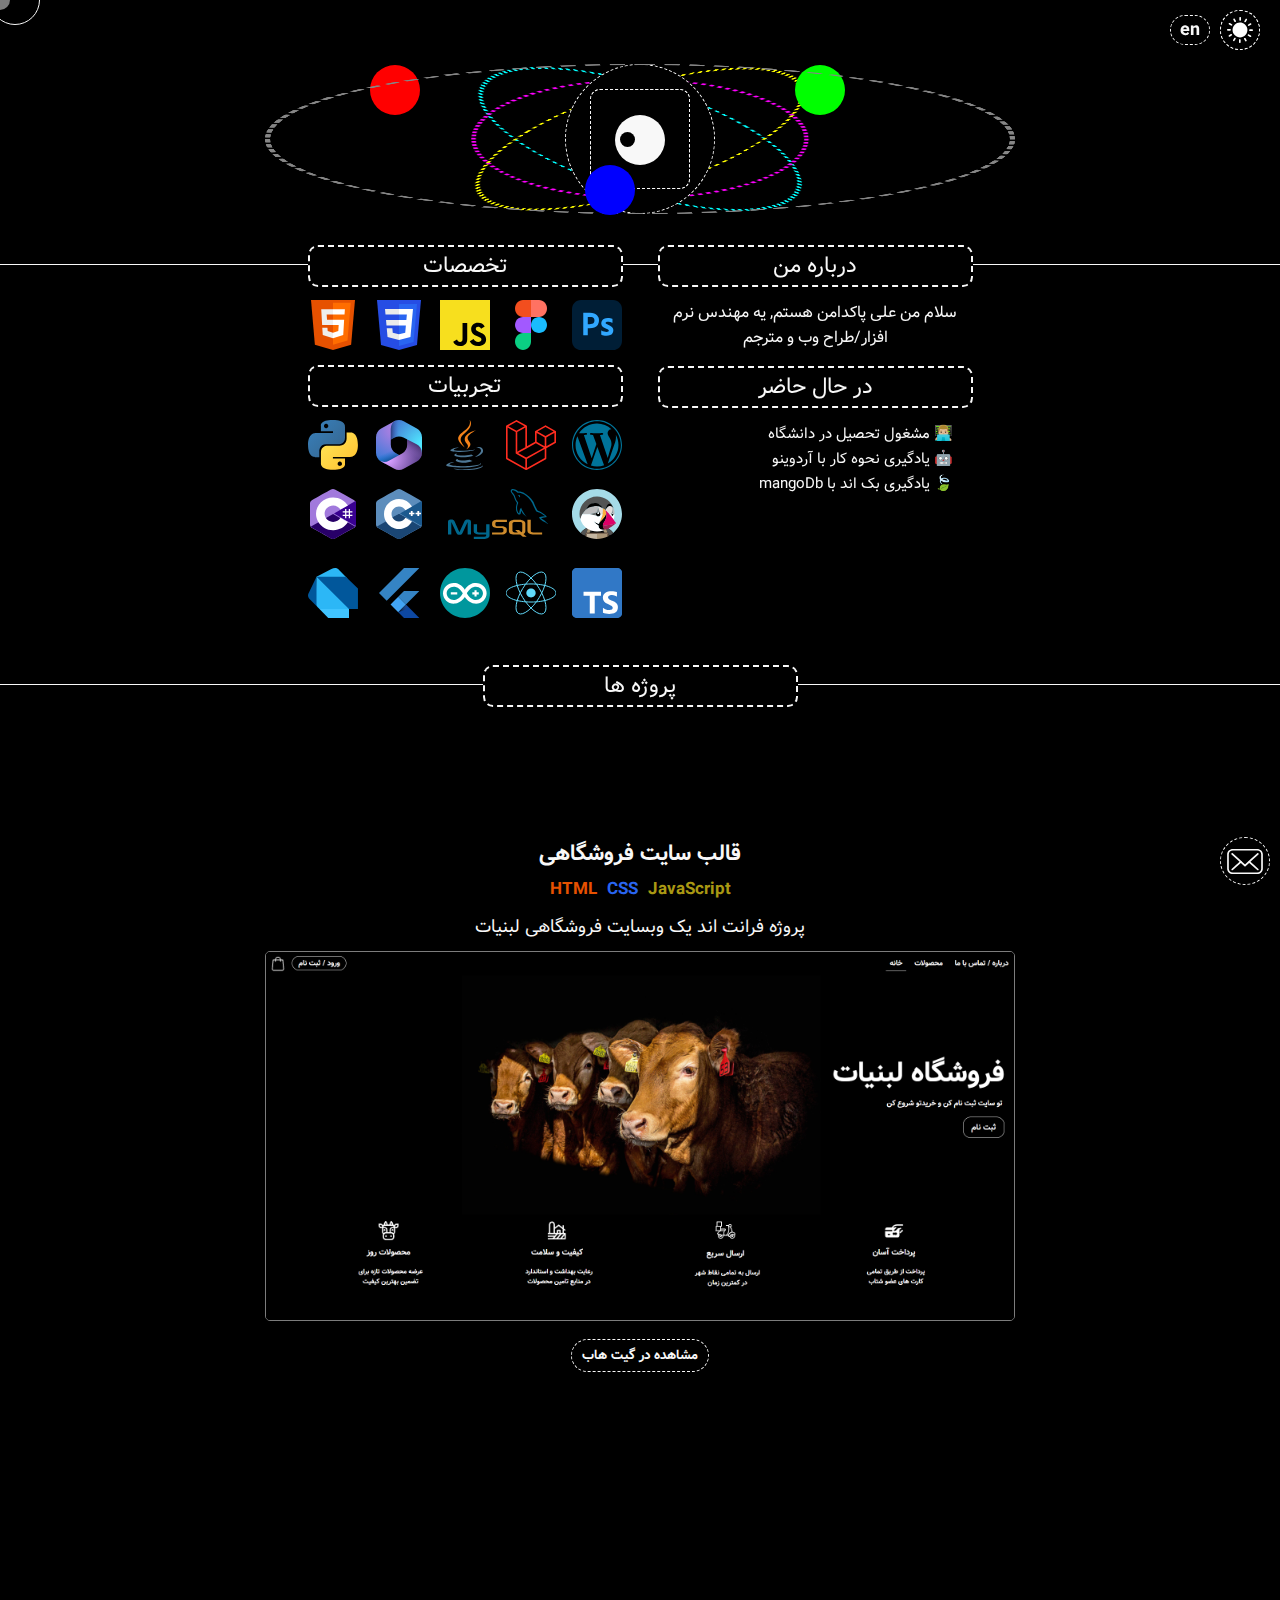
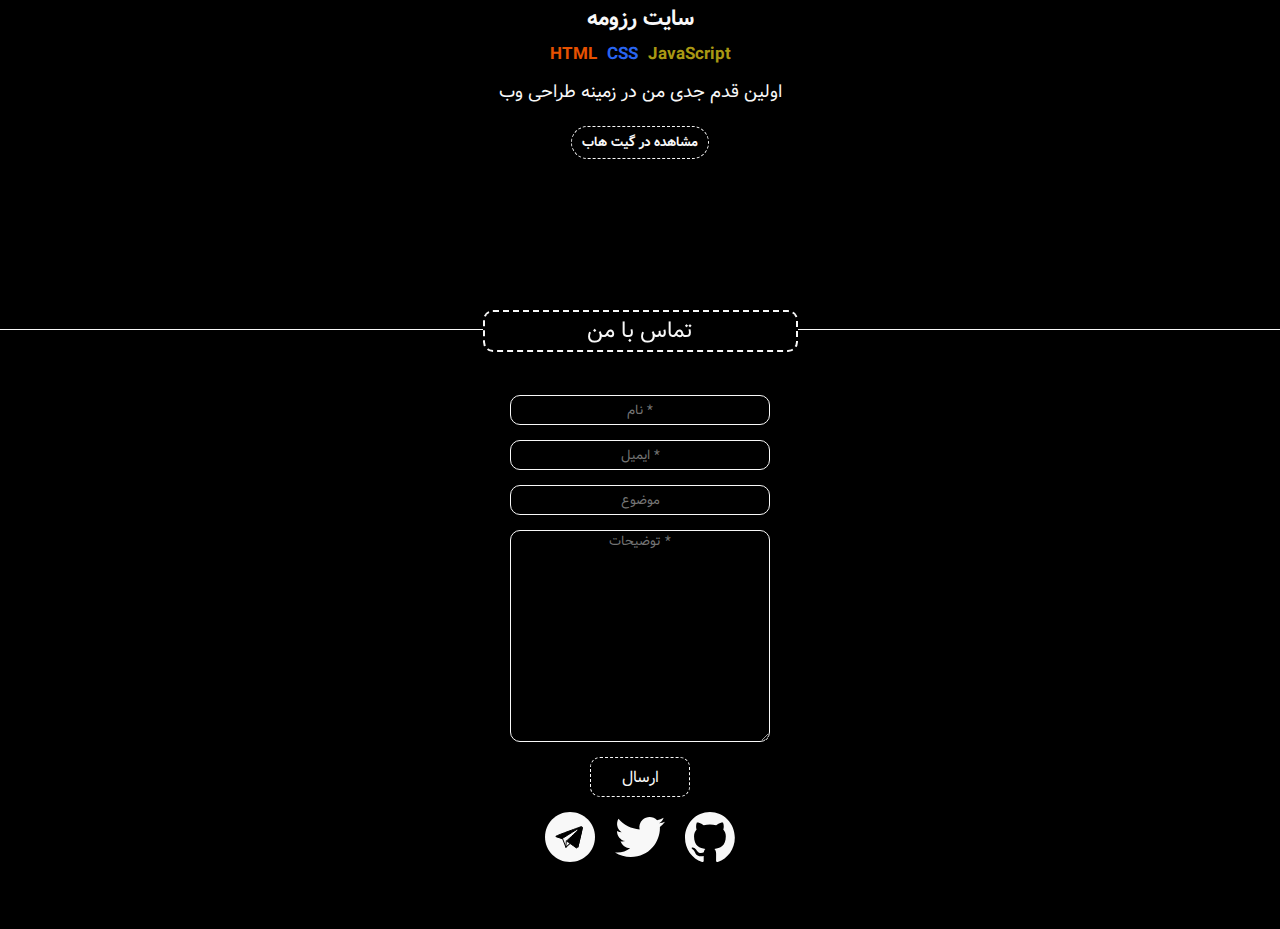
<file: fa/index.html>
<!DOCTYPE html>
<html lang="en">
<head>
  <meta charset="UTF-8">
  <meta http-equiv="X-UA-Compatible" content="IE=edge">
  <meta name="viewport" content="width=device-width, initial-scale=1.0">
  <title>APMINER</title>
  <link rel="stylesheet" href="style.css">
</head>

<!-- Body, custome Cursor & Cursor following Eye -->
<body>
  <div id="move-area">
    <div class="eyesContainer">
      <div class="eye">
        <div class="pupil"></div>
      </div>
    </div>
  </div>
  <div class="cursor"></div>  
  <div class="cursor2"></div>

  <!-- Header content -->
  <header>    
    <div class="progress-bar" id="progressBar">
      <div class="progress-container"></div>
    </div>
  </header>
  <div id="toggles">
    <a href="/en/index.html">
      <button id="lang-btn" title="Change Language to English">en</button>
    </a>
    <a>
      <button id="light-theme-btn" onclick="lightTheme()" title="Light Theme">
        <svg width="26" height="26" viewBox="0 0 20 20" fill="none"><path d="M4.89318 2.16814C4.84958 2.0956 4.82085 2.01512 4.80866 1.93138C4.79648 1.84763 4.80107 1.7623 4.82219 1.68035C4.84331 1.5984 4.88053 1.52147 4.93167 1.45405C4.98281 1.38662 5.04686 1.33005 5.12008 1.28762C5.19331 1.2452 5.27424 1.21777 5.35817 1.20693C5.4421 1.19609 5.52735 1.20206 5.60895 1.2245C5.69055 1.24693 5.76687 1.28538 5.83346 1.3376C5.90005 1.38982 5.95559 1.45477 5.99683 1.52867L6.81808 2.94556C6.90417 3.09213 6.92851 3.26689 6.88574 3.43141C6.84298 3.59592 6.73661 3.73671 6.59004 3.8228C6.44347 3.90889 6.26871 3.93323 6.1042 3.89047C5.93968 3.8477 5.79889 3.74134 5.7128 3.59477L4.89318 2.16814ZM9.99757 4.27806C11.3203 4.27908 12.6018 4.73868 13.6237 5.57857C14.6456 6.41845 15.3447 7.58666 15.6019 8.88418C15.8591 10.1817 15.6585 11.5282 15.0342 12.6944C14.41 13.8606 13.4007 14.7743 12.1783 15.2798C10.956 15.7853 9.59616 15.8514 8.33056 15.4668C7.06495 15.0822 5.97184 14.2706 5.23746 13.1705C4.50307 12.0703 4.17284 10.7496 4.30301 9.43322C4.43319 8.11688 5.01573 6.88639 5.95139 5.95139C6.48196 5.4195 7.11241 4.99772 7.80651 4.71028C8.50061 4.42283 9.24468 4.27539 9.99594 4.27643L9.99757 4.27806ZM9.48794 0.673338C9.48357 0.586543 9.49689 0.499766 9.52709 0.418279C9.5573 0.336792 9.60375 0.262297 9.66364 0.199319C9.72352 0.136342 9.79559 0.0861977 9.87545 0.0519333C9.95532 0.017669 10.0413 0 10.1282 0C10.2151 0 10.3011 0.017669 10.381 0.0519333C10.4608 0.0861977 10.5329 0.136342 10.5928 0.199319C10.6527 0.262297 10.6991 0.336792 10.7293 0.418279C10.7595 0.499766 10.7729 0.586543 10.7685 0.673338V2.30609C10.7729 2.39289 10.7595 2.47966 10.7293 2.56115C10.6991 2.64264 10.6527 2.71713 10.5928 2.78011C10.5329 2.84309 10.4608 2.89323 10.381 2.9275C10.3011 2.96176 10.2151 2.97943 10.1282 2.97943C10.0413 2.97943 9.95532 2.96176 9.87545 2.9275C9.79559 2.89323 9.72352 2.84309 9.66364 2.78011C9.60375 2.71713 9.5573 2.64264 9.52709 2.56115C9.49689 2.47966 9.48357 2.39289 9.48794 2.30609V0.673338ZM14.2239 1.66338C14.2627 1.58579 14.317 1.51694 14.3834 1.46104C14.4497 1.40514 14.5268 1.36337 14.6099 1.33828C14.6929 1.3132 14.7802 1.30532 14.8665 1.31514C14.9527 1.32496 15.036 1.35226 15.1113 1.39538C15.1866 1.43851 15.2523 1.49654 15.3044 1.56593C15.3565 1.63531 15.3938 1.7146 15.4142 1.79894C15.4346 1.88328 15.4376 1.97089 15.423 2.05642C15.4084 2.14195 15.3764 2.22359 15.3292 2.29635L14.5079 3.71812C14.4673 3.79287 14.4121 3.85874 14.3457 3.91185C14.2792 3.96496 14.2028 4.00424 14.1209 4.02737C14.039 4.0505 13.9534 4.05702 13.8689 4.04654C13.7845 4.03606 13.703 4.0088 13.6293 3.96635C13.5556 3.92391 13.4911 3.86714 13.4396 3.7994C13.3881 3.73165 13.3507 3.65429 13.3296 3.57188C13.3085 3.48946 13.3041 3.40365 13.3166 3.3195C13.3292 3.23536 13.3584 3.15457 13.4027 3.08189L14.2239 1.66175V1.66338ZM17.8237 4.89318C17.9703 4.80838 18.1446 4.78528 18.3082 4.82896C18.4718 4.87264 18.6113 4.97951 18.6961 5.12608C18.7809 5.27265 18.804 5.4469 18.7603 5.6105C18.7167 5.7741 18.6098 5.91366 18.4632 5.99845L17.0431 6.8197C16.9705 6.86233 16.8902 6.89024 16.8069 6.90185C16.7235 6.91346 16.6387 6.90854 16.5572 6.88737C16.4758 6.86619 16.3993 6.82918 16.3321 6.77844C16.265 6.72771 16.2085 6.66424 16.1658 6.59167C16.1232 6.51909 16.0953 6.43883 16.0837 6.35547C16.0721 6.27211 16.077 6.18728 16.0982 6.10582C16.1193 6.02436 16.1564 5.94787 16.2071 5.88071C16.2578 5.81356 16.3213 5.75705 16.3939 5.71443L17.8237 4.89318ZM19.3267 9.48956C19.4135 9.48519 19.5002 9.49851 19.5817 9.52872C19.6632 9.55892 19.7377 9.60537 19.8007 9.66526C19.8637 9.72515 19.9138 9.79721 19.9481 9.87707C19.9823 9.95694 20 10.0429 20 10.1298C20 10.2167 19.9823 10.3027 19.9481 10.3826C19.9138 10.4625 19.8637 10.5345 19.8007 10.5944C19.7377 10.6543 19.6632 10.7008 19.5817 10.731C19.5002 10.7612 19.4135 10.7745 19.3267 10.7701H17.6858C17.599 10.7745 17.5122 10.7612 17.4307 10.731C17.3492 10.7008 17.2748 10.6543 17.2118 10.5944C17.1488 10.5345 17.0987 10.4625 17.0644 10.3826C17.0301 10.3027 17.0125 10.2167 17.0125 10.1298C17.0125 10.0429 17.0301 9.95694 17.0644 9.87707C17.0987 9.79721 17.1488 9.72515 17.2118 9.66526C17.2748 9.60537 17.3492 9.55892 17.4307 9.52872C17.5122 9.49851 17.599 9.48519 17.6858 9.48956H19.3267ZM18.3285 14.2255C18.4049 14.2651 18.4726 14.3198 18.5273 14.3862C18.5821 14.4526 18.6228 14.5295 18.6471 14.6121C18.6714 14.6946 18.6787 14.7813 18.6685 14.8668C18.6584 14.9523 18.6311 15.0348 18.5883 15.1095C18.5454 15.1841 18.4879 15.2493 18.4191 15.3012C18.3504 15.353 18.2719 15.3904 18.1883 15.4111C18.1048 15.4317 18.0179 15.4353 17.9329 15.4215C17.8479 15.4077 17.7666 15.3768 17.6939 15.3308L16.2721 14.5096C16.1953 14.4704 16.1272 14.416 16.0719 14.3497C16.0167 14.2834 15.9755 14.2066 15.9508 14.124C15.9261 14.0413 15.9184 13.9545 15.9282 13.8688C15.938 13.7831 15.9651 13.7002 16.0079 13.6253C16.0506 13.5504 16.1081 13.4849 16.1769 13.4328C16.2457 13.3807 16.3243 13.3431 16.408 13.3223C16.4918 13.3015 16.5788 13.2979 16.664 13.3117C16.7492 13.3255 16.8306 13.3565 16.9035 13.4027L18.3236 14.2239L18.3285 14.2255ZM15.1003 17.8237C15.1851 17.9703 15.2082 18.1446 15.1646 18.3082C15.1209 18.4718 15.014 18.6113 14.8674 18.6961C14.7209 18.7809 14.5466 18.804 14.383 18.7603C14.2194 18.7167 14.0799 18.6098 13.9951 18.4632L13.1706 17.0431C13.1279 16.9705 13.1 16.8902 13.0884 16.8069C13.0768 16.7235 13.0817 16.6387 13.1029 16.5572C13.1241 16.4758 13.1611 16.3993 13.2118 16.3321C13.2626 16.265 13.326 16.2085 13.3986 16.1658C13.5452 16.0797 13.7199 16.0554 13.8844 16.0982C13.9659 16.1193 14.0424 16.1564 14.1095 16.2071C14.1767 16.2578 14.2332 16.3213 14.2758 16.3939L15.0971 17.8156L15.1003 17.8237ZM10.5039 19.3267C10.5083 19.4135 10.495 19.5002 10.4648 19.5817C10.4346 19.6632 10.3881 19.7377 10.3282 19.8007C10.2684 19.8637 10.1963 19.9138 10.1164 19.9481C10.0366 19.9823 9.95057 20 9.86367 20C9.77676 20 9.69076 19.9823 9.6109 19.9481C9.53104 19.9138 9.45897 19.8637 9.39909 19.8007C9.3392 19.7377 9.29274 19.6632 9.26254 19.5817C9.23234 19.5002 9.21902 19.4135 9.22339 19.3267V17.6858C9.21902 17.599 9.23234 17.5122 9.26254 17.4307C9.29274 17.3492 9.3392 17.2748 9.39909 17.2118C9.45897 17.1488 9.53104 17.0987 9.6109 17.0644C9.69076 17.0301 9.77676 17.0125 9.86367 17.0125C9.95057 17.0125 10.0366 17.0301 10.1164 17.0644C10.1963 17.0987 10.2684 17.1488 10.3282 17.2118C10.3881 17.2748 10.4346 17.3492 10.4648 17.4307C10.495 17.5122 10.5083 17.599 10.5039 17.6858V19.3267ZM5.76799 18.3285C5.68004 18.4674 5.54187 18.567 5.38229 18.6065C5.22271 18.646 5.05405 18.6223 4.91148 18.5405C4.76891 18.4586 4.66346 18.3249 4.61711 18.1671C4.57076 18.0094 4.58709 17.8399 4.66271 17.6939L5.48396 16.2721C5.52215 16.1936 5.57606 16.1238 5.64235 16.0669C5.70864 16.0101 5.78589 15.9674 5.86933 15.9417C5.95276 15.9159 6.0406 15.9075 6.1274 15.9171C6.2142 15.9267 6.29811 15.9539 6.37394 15.9973C6.44976 16.0406 6.51589 16.099 6.56821 16.1689C6.62054 16.2388 6.65795 16.3187 6.67814 16.4037C6.69832 16.4886 6.70084 16.5768 6.68555 16.6628C6.67026 16.7488 6.63748 16.8307 6.58923 16.9035L5.76799 18.3236V18.3285ZM2.16814 15.1003C2.09556 15.1423 2.01543 15.1696 1.93231 15.1806C1.8492 15.1916 1.76472 15.1862 1.68371 15.1646C1.60271 15.1429 1.52675 15.1056 1.46019 15.0546C1.39362 15.0036 1.33775 14.94 1.29576 14.8674C1.25378 14.7949 1.22649 14.7147 1.21547 14.6316C1.20446 14.5485 1.20992 14.464 1.23154 14.383C1.25317 14.302 1.29054 14.226 1.34152 14.1595C1.3925 14.0929 1.45609 14.037 1.52867 13.9951L2.94556 13.1706C3.01835 13.1279 3.09882 13.1001 3.18238 13.0885C3.26593 13.077 3.35095 13.082 3.43256 13.1034C3.51417 13.1247 3.59078 13.1619 3.65801 13.2128C3.72525 13.2638 3.7818 13.3274 3.82442 13.4002C3.86705 13.473 3.89493 13.5535 3.90645 13.637C3.91798 13.7206 3.91294 13.8056 3.89161 13.8872C3.87029 13.9688 3.8331 14.0454 3.78216 14.1127C3.73123 14.1799 3.66755 14.2365 3.59477 14.2791L2.173 15.1003H2.16814ZM0.673338 10.5039C0.586543 10.5083 0.499766 10.495 0.418279 10.4648C0.336792 10.4346 0.262297 10.3881 0.199319 10.3282C0.136342 10.2684 0.0861977 10.1963 0.0519333 10.1164C0.017669 10.0366 0 9.95057 0 9.86367C0 9.77676 0.017669 9.69076 0.0519333 9.6109C0.0861977 9.53104 0.136342 9.45897 0.199319 9.39909C0.262297 9.3392 0.336792 9.29274 0.418279 9.26254C0.499766 9.23234 0.586543 9.21902 0.673338 9.22339H2.30609C2.39289 9.21902 2.47966 9.23234 2.56115 9.26254C2.64264 9.29274 2.71713 9.3392 2.78011 9.39909C2.84309 9.45897 2.89323 9.53104 2.9275 9.6109C2.96176 9.69076 2.97943 9.77676 2.97943 9.86367C2.97943 9.95057 2.96176 10.0366 2.9275 10.1164C2.89323 10.1963 2.84309 10.2684 2.78011 10.3282C2.71713 10.3881 2.64264 10.4346 2.56115 10.4648C2.47966 10.495 2.39289 10.5083 2.30609 10.5039H0.673338ZM1.66338 5.76799C1.58579 5.72915 1.51694 5.67488 1.46104 5.60852C1.40514 5.54215 1.36337 5.46508 1.33828 5.38202C1.3132 5.29895 1.30532 5.21165 1.31514 5.12543C1.32496 5.03922 1.35226 4.95592 1.39538 4.88062C1.43851 4.80533 1.49654 4.73962 1.56593 4.68752C1.63531 4.63543 1.7146 4.59804 1.79894 4.57764C1.88328 4.55724 1.97089 4.55426 2.05642 4.56889C2.14195 4.58352 2.22359 4.61544 2.29635 4.66271L3.71812 5.48396C3.79287 5.52458 3.85874 5.57975 3.91185 5.64622C3.96496 5.71268 4.00424 5.7891 4.02737 5.87097C4.0505 5.95285 4.05702 6.03852 4.04654 6.12295C4.03606 6.20738 4.0088 6.28886 3.96635 6.3626C3.92391 6.43633 3.86714 6.50083 3.7994 6.5523C3.73165 6.60377 3.65429 6.64116 3.57188 6.66228C3.48946 6.68339 3.40365 6.68781 3.3195 6.67527C3.23536 6.66272 3.15457 6.63347 3.08189 6.58923L1.66338 5.76799Z" fill="#fff"/></svg>
      </button>
    </a> 
    <a><button id="dark-theme-btn" onclick="darkTheme()" title="Dark Theme">
      <svg width="30" height="30" viewBox="0 0 26 26" fill="none"><g clip-path="url(#clip0_52_11)"><path fill-rule="evenodd" clip-rule="evenodd" d="M16.3902 2.47054C13.1273 4.86763 11.4857 9.04122 12.5768 13.1134C13.6679 17.1855 17.1764 19.9791 21.2007 20.4236C20.1891 21.1668 19.0216 21.7392 17.7315 22.0849C12.28 23.5457 6.70193 20.4052 5.27252 15.0705C3.8431 9.73588 7.10362 4.22714 12.5551 2.76642C13.8453 2.42072 15.1425 2.33273 16.3902 2.47054Z" fill="black"/></g><defs><clipPath id="clip0_52_11"><rect width="20" height="20" fill="white" transform="translate(0.752441 5.92892) rotate(-15)"/></clipPath></defs></svg>
    </button></a>
  </div>

  <!-- Sections container & Tile 1 -->
  <section id="tile-container">
    <div id="tile1">
      <div class="planets-container">
        <div class="orbit-cyan cmyk-orbit"></div>
        <div class="orbit-magenta cmyk-orbit"></div>
        <div class="orbit-yellow cmyk-orbit"></div>
        <div class="sun">
          <div id="square1"></div>
          <div id="square2"></div>
        </div>
        <div class="planet-index" id="first-planet-index">
          <div class="route">
            <div class="planet-container" id="first-planet-container">
              <div class="planet" id="first-planet"></div>
            </div>
          </div>
        </div>
        <div class="planet-index" id="second-planet-index">
          <div class="route">
            <div class="planet-container" id="second-planet-container">
              <div class="planet" id="second-planet"></div>
            </div>
          </div>
        </div>  
        <div class="planet-index" id="third-planet-index">
          <div class="route">
            <div class="planet-container" id="third-planet-container">
              <div class="planet" id="third-planet"></div>
            </div>
          </div>
        </div>                           
      </div>
    </div>

    <!-- Tile 2 -->
    <div id="tile2">
      <div id="info">
        <div id="about-me">
          <h2 id="about-me-title">درباره من</h2>
          <p id="about-me-txt">سلام من علی پاکدامن هستم, یه مهندس نرم افزار/طراح وب و مترجم</p>
          <h2 id="currently-title">در حال حاضر</h2>
          <p id="currently-txt"><br>مشغول تحصیل در دانشگاه 👨🏼‍💻<br>یادگیری نحوه کار با آردوینو 🤖<br>mangoDb یادگیری بک اند با 🍃<br></p>
        </div>
      </div>
      <div id="skills-tile">
        <span id="expertize-title">
          <h2>تخصصات</h2>
        </span>

        <div id="card-container1">

          <div class="cards1" id="html-card">
            <a href="https://google.com/search?q=html" target="_blank">
              <svg width="50" height="50" viewBox="0 0 50 50" fill="none"><path d="M47 0H3L6.88235 44.7368L25 50L43.1176 44.7368L47 0Z" fill="#E65100"/><path d="M25 2.6842V44.6579L39.4941 40.4474L42.7294 2.6842H25Z" fill="#FF6D00"/><path d="M25 25.0526V19.7895H36.1294L35.2235 34.9211L25 38.3421V32.8158L30.3059 30.9737L30.6941 25.0526H25ZM36.5176 14.5263L36.9059 9.26317H25V14.5263H36.5176Z" fill="white"/><path d="M25 32.8158V38.3421L14.7765 34.9211L14.2588 27.6842H19.4353L19.6941 30.9737L25 32.8158ZM18.6588 14.5263H25V9.26317H13.2235L14.1294 25.0526H25V19.7895H19.0471L18.6588 14.5263Z" fill="#EEEEEE"/></svg>
            </a>
          </div>

          <div class="cards1" id="css-card">
            <a href="https://www.google.com/search?q=css" target="_blank">
              <svg width="50" height="50" viewBox="0 0 50 50" fill="none"><path d="M7.00424 45.0019L3 0H47L42.9915 44.9947L24.9731 50L7.00424 45.0019Z" fill="#264DE4"/><path d="M39.5716 42.0026L43 4H25V46L39.5716 42.0026Z" fill="#2965F1"/><path d="M12.0056 20.0801L12.5059 25.5543H25V20.0801H12.0056ZM11.5076 14.4743H25V9H11L11.5076 14.4743ZM25 34.2974L24.9755 34.3038L18.7574 32.6575L18.36 28.2915H12.7552L13.5375 36.8869L24.9743 40L25 39.9929V34.2974Z" fill="#EBEBEB"/><path d="M25 20.0811V25.5558H31.882L31.2333 32.6561L25 34.3041V40L36.4573 36.8894L36.5414 35.9644L37.8546 21.5511L37.9911 20.0811L39 9H25V14.4748H32.8752L32.3665 20.0811H25Z" fill="white"/></svg>
            </a>
          </div>

          <div class="cards1" id="javascript-card">
            <a href="https://www.google.com/search?q=javascript" target="_blank">
              <svg width="50" height="50" viewBox="0 0 50 50" fill="none"><g clip-path="url(#clip0_1_22)"><path d="M50 0H0V50H50V0Z" fill="#F7DF1E"/><path d="M33.5873 39.0627C34.5945 40.7071 35.9048 41.9159 38.2222 41.9159C40.1691 41.9159 41.4127 40.9429 41.4127 39.5984C41.4127 37.9873 40.1349 37.4167 37.9921 36.4794L36.8175 35.9754C33.427 34.531 31.1746 32.7214 31.1746 28.896C31.1746 25.3722 33.8595 22.6897 38.0556 22.6897C41.0429 22.6897 43.1905 23.7294 44.7381 26.4516L41.0794 28.8008C40.2738 27.3563 39.4048 26.7873 38.0556 26.7873C36.6794 26.7873 35.8071 27.6603 35.8071 28.8008C35.8071 30.2103 36.6802 30.781 38.696 31.654L39.8706 32.1571C43.8627 33.869 46.1167 35.6143 46.1167 39.5381C46.1167 43.7683 42.7937 46.0857 38.331 46.0857C33.9675 46.0857 31.1484 44.0063 29.7691 41.281L33.5873 39.0627ZM16.9897 39.4698C17.7278 40.7794 18.3992 41.8865 20.0135 41.8865C21.5571 41.8865 22.531 41.2825 22.531 38.9341V22.9579H27.2294V38.9976C27.2294 43.8627 24.377 46.077 20.2135 46.077C16.4516 46.077 14.273 44.1302 13.1651 41.7853L16.9897 39.4698Z" fill="black"/></g><defs><clipPath id="clip0_1_22"><rect width="50" height="50" fill="white"/></clipPath></defs></svg>
            </a>
          </div>

          <div class="cards1" id="figma-card">
            <a href="https://www.google.com/search?q=figma" target="_blank">
              <svg width="50" height="50" viewBox="0 0 50 50" fill="none"><path d="M25 25C25 20.5918 28.5737 17 33 17C37.4082 17 41 20.5737 41 25C41 29.4082 37.4263 33 33 33C28.5918 33 25 29.4082 25 25Z" fill="#1ABCFE"/><path d="M9 41.5C9 36.8163 12.5737 33 17 33H25V41.5C25 46.1837 21.4263 50 17 50C12.5737 50 9 46.2029 9 41.5Z" fill="#0ACF83"/><path d="M25 0.0192744V17H33C37.4082 17 41 13.2029 41 8.5C41 3.81633 37.4263 0 33 0H25V0.0192744Z" fill="#FF7262"/><path d="M9 8.5C9 13.1837 12.5737 17 17 17H25V0H17C12.5737 0 9 3.79705 9 8.5Z" fill="#F24E1E"/><path d="M9 25C9 29.4082 12.5737 33 17 33H25V17H17C12.5737 17 9 20.5918 9 25Z" fill="#A259FF"/></svg>
            </a>
          </div>

          <div class="cards1" id="photoshop-card">
            <a href="https://www.google.com/search?q=photoshop" target="_blank">
              <svg id="photoshop-logo" width="50" height="50" viewBox="0 0 50 50" fill="none"><g clip-path="url(#clip0_1_139)"><path d="M8.85417 0.00512695H41.1458C46.0417 0.00512695 50 4.06412 50 9.08446V40.9155C50 45.9359 46.0417 49.9949 41.1458 49.9949H8.85417C3.95833 49.9949 0 45.9359 0 40.9155V9.08446C0 4.06412 3.95833 0.00512695 8.85417 0.00512695Z" fill="#001E36"/><path d="M11.25 35.062V13.0794C11.25 12.9298 11.3125 12.8444 11.4583 12.8444C11.8125 12.8444 12.1458 12.8444 12.625 12.823C13.125 12.8016 13.6458 12.8016 14.2083 12.7803C14.7708 12.7589 15.375 12.7589 16.0208 12.7376C16.6667 12.7162 17.2917 12.7162 17.9167 12.7162C19.625 12.7162 21.0417 12.9298 22.2083 13.3785C23.25 13.7416 24.2083 14.3398 25 15.1302C25.6667 15.8139 26.1875 16.647 26.5208 17.5656C26.8333 18.4629 27 19.3815 27 20.3428C27 22.1801 26.5833 23.6968 25.75 24.8932C24.9167 26.0895 23.75 26.9868 22.3958 27.4995C20.9792 28.0336 19.4167 28.2258 17.7083 28.2258C17.2083 28.2258 16.875 28.2258 16.6667 28.2045C16.4583 28.1831 16.1667 28.1831 15.7708 28.1831V35.0407C15.7917 35.1902 15.6875 35.3184 15.5417 35.3398H11.5C11.3333 35.3398 11.25 35.2543 11.25 35.062ZM15.7917 16.9675V24.1455C16.0833 24.1668 16.3542 24.1882 16.6042 24.1882H17.7083C18.5208 24.1882 19.3333 24.06 20.1042 23.8037C20.7708 23.6114 21.3542 23.2055 21.8125 22.6714C22.25 22.1373 22.4583 21.411 22.4583 20.471C22.4792 19.8088 22.3125 19.1465 21.9792 18.5697C21.625 18.0143 21.125 17.587 20.5208 17.352C19.75 17.0315 18.9167 16.9034 18.0625 16.9247C17.5208 16.9247 17.0417 16.9247 16.6458 16.9461C16.2292 16.9247 15.9375 16.9461 15.7917 16.9675ZM40 22.8423C39.375 22.5005 38.7083 22.2655 38 22.116C37.2292 21.9451 36.4583 21.8383 35.6667 21.8383C35.25 21.8169 34.8125 21.881 34.4167 21.9878C34.1458 22.0519 33.9167 22.2014 33.7708 22.4151C33.6667 22.586 33.6042 22.7996 33.6042 22.9919C33.6042 23.1841 33.6875 23.3764 33.8125 23.5473C34 23.7823 34.25 23.9746 34.5208 24.1241C35 24.3805 35.5 24.6155 36 24.8291C37.125 25.2136 38.2083 25.7477 39.2083 26.3886C39.8958 26.8372 40.4583 27.4354 40.8542 28.1617C41.1875 28.8454 41.3542 29.5931 41.3333 30.3622C41.3542 31.3662 41.0625 32.3703 40.5208 33.2034C39.9375 34.058 39.125 34.7202 38.1875 35.1048C37.1667 35.5534 35.9167 35.7884 34.4167 35.7884C33.4583 35.7884 32.5208 35.7029 31.5833 35.5107C30.8542 35.3825 30.125 35.1475 29.4583 34.827C29.3125 34.7416 29.2083 34.5921 29.2292 34.4211V30.704C29.2292 30.6399 29.25 30.5544 29.3125 30.5117C29.375 30.469 29.4375 30.4903 29.5 30.5331C30.3125 31.0244 31.1667 31.3662 32.0833 31.5798C32.875 31.7935 33.7083 31.9003 34.5417 31.9003C35.3333 31.9003 35.8958 31.7935 36.2708 31.6012C36.6042 31.4517 36.8333 31.0885 36.8333 30.704C36.8333 30.4049 36.6667 30.1272 36.3333 29.8494C36 29.5717 35.3125 29.2513 34.2917 28.8454C33.2292 28.4608 32.25 27.9481 31.3333 27.3072C30.6875 26.8372 30.1458 26.2177 29.75 25.4914C29.4167 24.8077 29.25 24.06 29.2708 23.3123C29.2708 22.3937 29.5208 21.5178 29.9792 20.7274C30.5 19.8728 31.2708 19.1892 32.1667 18.762C33.1458 18.2492 34.375 18.0143 35.8542 18.0143C36.7083 18.0143 37.5833 18.0783 38.4375 18.2065C39.0625 18.292 39.6667 18.4629 40.2292 18.6979C40.3125 18.7192 40.3958 18.8047 40.4375 18.8901C40.4583 18.9756 40.4792 19.061 40.4792 19.1465V22.6287C40.4792 22.7141 40.4375 22.7996 40.375 22.8423C40.1875 22.885 40.0833 22.885 40 22.8423Z" fill="#31A8FF"/></g><defs><clipPath id="clip0_1_139"><rect width="50" height="50" fill="white"/></clipPath></defs></svg>
            </a>
          </div>

        </div>

        <span id="experiences-title">
          <h2>تجربیات</h2>
        </span>

        <div id="card-container3">
          
          <div class="cards3" id="python-card">
            <a href="https://www.google.com/search?q=python" target="_blank">
              <svg width="50" height="50" viewBox="0 0 50 50" fill="none"><g clip-path="url(#clip0_1_162)"><path d="M24.786 0.0141144C12.1246 0.0141144 12.9152 5.52686 12.9152 5.52686L12.9293 11.2382H25.0117V12.9529H8.13029C8.13029 12.9529 0.0283203 12.0304 0.0283203 24.8569C0.0283203 37.6837 7.09992 37.2288 7.09992 37.2288H11.3202V31.2767C11.3202 31.2767 11.0927 24.1767 18.2789 24.1767H30.2626C30.2626 24.1767 36.9953 24.2859 36.9953 17.6435V6.66078C36.9953 6.66078 38.0179 0.0141144 24.786 0.0141144ZM18.1237 3.8549C18.4092 3.85464 18.692 3.91091 18.9558 4.02049C19.2196 4.13008 19.4594 4.29082 19.6612 4.49352C19.8631 4.69622 20.0232 4.9369 20.1324 5.2018C20.2415 5.46669 20.2976 5.75059 20.2973 6.03725C20.2976 6.32392 20.2415 6.60782 20.1324 6.87271C20.0232 7.1376 19.8631 7.37828 19.6612 7.58098C19.4594 7.78369 19.2196 7.94443 18.9558 8.05401C18.692 8.16359 18.4092 8.21986 18.1237 8.2196C17.8382 8.21986 17.5554 8.16359 17.2916 8.05401C17.0277 7.94443 16.788 7.78369 16.5861 7.58098C16.3842 7.37828 16.2241 7.1376 16.115 6.87271C16.0059 6.60782 15.9498 6.32392 15.9501 6.03725C15.9498 5.75059 16.0059 5.46669 16.115 5.2018C16.2241 4.9369 16.3842 4.69622 16.5861 4.49352C16.788 4.29082 17.0277 4.13008 17.2916 4.02049C17.5554 3.91091 17.8382 3.85464 18.1237 3.8549Z" fill="url(#paint0_linear_1_162)"/><path d="M25.1454 49.8286C37.8067 49.8286 37.0161 44.3159 37.0161 44.3159L37.0021 38.6047H24.9194V36.89H41.8008C41.8008 36.89 49.9028 37.8125 49.9028 24.9857C49.9028 12.159 42.8312 12.6139 42.8312 12.6139H38.6109V18.5659C38.6109 18.5659 38.8384 25.6659 31.6522 25.6659H19.6686C19.6686 25.6659 12.9358 25.5567 12.9358 32.1992V43.1822C12.9358 43.1822 11.9134 49.8286 25.1452 49.8286H25.1454ZM31.8077 45.9882C31.5221 45.9885 31.2394 45.9322 30.9755 45.8226C30.7117 45.7131 30.472 45.5523 30.2701 45.3496C30.0682 45.1469 29.9081 44.9062 29.799 44.6413C29.6898 44.3764 29.6338 44.0925 29.634 43.8059C29.6337 43.5192 29.6898 43.2353 29.7989 42.9704C29.908 42.7054 30.0681 42.4647 30.27 42.262C30.4719 42.0593 30.7116 41.8985 30.9755 41.7889C31.2393 41.6794 31.5221 41.6231 31.8077 41.6233C32.0932 41.6231 32.3759 41.6793 32.6398 41.7889C32.9036 41.8985 33.1433 42.0592 33.3452 42.2619C33.5471 42.4647 33.7072 42.7053 33.8163 42.9702C33.9255 43.2351 33.9815 43.519 33.9813 43.8057C33.9815 44.0923 33.9255 44.3762 33.8163 44.6411C33.7072 44.906 33.5471 45.1467 33.3452 45.3494C33.1433 45.5521 32.9036 45.7129 32.6398 45.8224C32.3759 45.932 32.0932 45.9885 31.8077 45.9882Z" fill="url(#paint1_linear_1_162)"/></g><defs><linearGradient id="paint0_linear_1_162" x1="4.82125" y1="4.49463" x2="29.6357" y2="28.9632" gradientUnits="userSpaceOnUse"><stop stop-color="#387EB8"/><stop offset="1" stop-color="#366994"/></linearGradient><linearGradient id="paint1_linear_1_162" x1="19.992" y1="20.2707" x2="46.6349" y2="45.3564" gradientUnits="userSpaceOnUse"><stop stop-color="#FFE052"/><stop offset="1" stop-color="#FFC331"/></linearGradient><clipPath id="clip0_1_162"><rect width="50" height="50" fill="white"/></clipPath></defs></svg>
            </a>
          </div>

          <div class="cards3" id="microsoft365-card">
            <a href="https://www.google.com/search?q=microsoft+365" target="_blank">
              <svg width="50" height="50" viewBox="0 0 50 50" fill="none"><path d="M20.8987 0.931697C20.9309 0.908333 20.9631 0.885136 20.9956 0.862122C20.7636 0.966743 20.5348 1.08088 20.3096 1.20453L7.1667 8.41724C3.98345 10.1642 2 13.5402 2 17.2116V32.7901C2 36.4617 3.98381 39.8379 7.1675 41.5847L10.3526 43.3324H13.4999L26.6446 35.9247L21.888 33.2679C18.7406 31.5097 16.7856 28.1538 16.7856 24.5092V19.7741C17.3007 18.7537 18.3503 16.7045 18.4285 16.6688C18.5067 16.6331 22.842 15.5429 24.9999 15.0023V0.931697H20.8987Z" fill="url(#paint0_radial_1_181)"/><path d="M20.8987 0.931697C20.9309 0.908333 20.9631 0.885136 20.9956 0.862122C20.7636 0.966743 20.5348 1.08088 20.3096 1.20453L7.1667 8.41724C3.98345 10.1642 2 13.5402 2 17.2116V32.7901C2 36.4617 3.98381 39.8379 7.1675 41.5847L10.3526 43.3324H13.4999L26.6446 35.9247L21.888 33.2679C18.7406 31.5097 16.7856 28.1538 16.7856 24.5092V19.7741C17.3007 18.7537 18.3503 16.7045 18.4285 16.6688C18.5067 16.6331 22.842 15.5429 24.9999 15.0023V0.931697H20.8987Z" fill="url(#paint1_linear_1_181)"/><path d="M33.2138 17.8593V24.681C33.2138 28.3526 31.2301 31.7289 28.0464 33.4757L14.9036 40.6868C12.2576 42.1387 9.1202 42.2777 6.38013 41.1036C6.63347 41.2754 6.89602 41.4361 7.16727 41.5849L20.3101 48.7959C23.2362 50.4014 26.7632 50.4014 29.6893 48.7959L42.8321 41.5849C46.0157 39.8381 47.9995 36.4618 47.9995 32.7901V28.5722L38.1424 20.0019L33.2138 17.8593Z" fill="url(#paint2_radial_1_181)"/><path d="M33.2138 17.8593V24.681C33.2138 28.3526 31.2301 31.7289 28.0464 33.4757L14.9036 40.6868C12.2576 42.1387 9.1202 42.2777 6.38013 41.1036C6.63347 41.2754 6.89602 41.4361 7.16727 41.5849L20.3101 48.7959C23.2362 50.4014 26.7632 50.4014 29.6893 48.7959L42.8321 41.5849C46.0157 39.8381 47.9995 36.4618 47.9995 32.7901V28.5722L38.1424 20.0019L33.2138 17.8593Z" fill="url(#paint3_linear_1_181)"/><path d="M42.833 8.41726L29.6902 1.20455C26.9891 -0.277859 23.7756 -0.391993 20.9956 0.862136C18.3754 2.71922 16.7856 5.77106 16.7856 9.05762V19.5056L20.5543 17.5739C23.3498 16.141 26.65 16.141 29.4454 17.5739L42.5882 24.3104C45.8417 25.978 47.917 29.3275 47.9973 33.0122C47.9992 32.9384 48 32.8642 48 32.7901V17.2116C48 13.5402 46.0166 10.1642 42.8332 8.41726H42.833Z" fill="url(#paint4_radial_1_181)"/><path d="M42.833 8.41726L29.6902 1.20455C26.9891 -0.277859 23.7756 -0.391993 20.9956 0.862136C18.3754 2.71922 16.7856 5.77106 16.7856 9.05762V19.5056L20.5543 17.5739C23.3498 16.141 26.65 16.141 29.4454 17.5739L42.5882 24.3104C45.8417 25.978 47.917 29.3275 47.9973 33.0122C47.9992 32.9384 48 32.8642 48 32.7901V17.2116C48 13.5402 46.0166 10.1642 42.8332 8.41726H42.833Z" fill="url(#paint5_linear_1_181)"/><defs><radialGradient id="paint0_radial_1_181" cx="0" cy="0" r="1" gradientUnits="userSpaceOnUse" gradientTransform="translate(22.2333 10.7077) rotate(112.496) scale(48.8823 60.6108)"><stop offset="0.0598494" stop-color="#AE7FE2"/><stop offset="1" stop-color="#0078D4"/></radialGradient><linearGradient id="paint1_linear_1_181" x1="20.5506" y1="39.2977" x2="16.854" y2="30.6018" gradientUnits="userSpaceOnUse"><stop stop-color="#114A8B"/><stop offset="1" stop-color="#0078D4" stop-opacity="0"/></linearGradient><radialGradient id="paint2_radial_1_181" cx="0" cy="0" r="1" gradientUnits="userSpaceOnUse" gradientTransform="translate(12.8087 40.0659) rotate(-18.9727) scale(33.3971 25.9556)"><stop offset="0.110651" stop-color="#D59DFF"/><stop offset="1" stop-color="#5E438F"/></radialGradient><linearGradient id="paint3_linear_1_181" x1="43.7716" y1="25.4501" x2="37.6471" y2="34.0112" gradientUnits="userSpaceOnUse"><stop stop-color="#493474"/><stop offset="1" stop-color="#8C66BA" stop-opacity="0"/></linearGradient><radialGradient id="paint4_radial_1_181" cx="0" cy="0" r="1" gradientUnits="userSpaceOnUse" gradientTransform="translate(48.9666 25.6511) rotate(-160.297) scale(40.1808 40.3095)"><stop offset="0.0960063" stop-color="#50E6FF"/><stop offset="1" stop-color="#436DCD"/></radialGradient><linearGradient id="paint5_linear_1_181" x1="16.7856" y1="1.20065" x2="24.8754" y2="1.20065" gradientUnits="userSpaceOnUse"><stop stop-color="#2D3F80"/><stop offset="1" stop-color="#436DCD" stop-opacity="0"/></linearGradient></defs></svg>
            </a>
          </div>

          <div class="cards3" id="java-card">
            <a href="https://www.google.com/search?q=java" target="_blank">
              <svg width="50" height="50" viewBox="0 0 50 50" fill="none"><g clip-path="url(#clip0_1_60)"><path d="M18.1594 38.6563C18.1594 38.6563 16.2375 39.825 19.4953 40.1594C23.4172 40.6594 25.5062 40.5766 29.8469 39.7422C30.7192 40.2764 31.6419 40.7239 32.6016 41.0781C22.8359 45.2531 10.4781 40.8281 18.1594 38.6563ZM16.9094 33.2297C16.9094 33.2297 14.8219 34.8156 18.0781 35.1516C22.3359 35.5688 25.675 35.6516 31.4375 34.4844C31.9979 35.0527 32.6841 35.4815 33.4406 35.7359C21.6687 39.2422 8.47812 36.0688 16.9094 33.2297ZM39.9516 42.7453C39.9516 42.7453 41.3703 43.9141 38.3656 44.8328C32.7719 46.5047 14.9062 47.0047 9.89687 44.8328C8.14375 44.0828 11.4828 42.9969 12.5531 42.8297C13.6391 42.5797 14.225 42.5797 14.225 42.5797C12.3031 41.2438 1.45156 45.3344 8.71562 46.5016C28.6687 49.7578 45.1156 45.0828 39.9391 42.7453H39.9516ZM19.0625 27.5516C19.0625 27.5516 9.9625 29.7234 15.8062 30.4734C18.3109 30.8078 23.2359 30.7234 27.8281 30.3906C31.5844 30.0563 35.3437 29.3906 35.3437 29.3906C35.3437 29.3906 34.0078 29.975 33.0891 30.5594C23.8234 32.9813 6.03906 31.8953 11.1328 29.3906C15.4734 27.3031 19.0641 27.5547 19.0641 27.5547L19.0625 27.5516ZM35.3437 36.6516C44.6937 31.8078 40.3531 27.1359 37.3469 27.7188C36.5969 27.8859 36.2609 28.0531 36.2609 28.0531C36.2609 28.0531 36.5109 27.5531 37.0953 27.3859C43.0234 25.2984 47.6984 33.6469 35.1734 36.9016C35.1734 36.9016 35.2562 36.8188 35.3406 36.6516H35.3437ZM19.9844 49.8422C29 50.4266 42.7766 49.5078 43.1094 45.2484C43.1094 45.2484 42.4422 46.9203 35.6797 48.1703C27.9984 49.5891 18.4812 49.4203 12.8875 48.5047C12.8875 48.5047 14.0562 49.5063 19.9844 49.8422Z" fill="#4E7896"/><path d="M29.6813 0.00156403C29.6813 0.00156403 34.8579 5.26094 24.7563 13.1922C16.6579 19.6203 22.9204 23.2938 24.7563 27.4688C19.9969 23.2109 16.5751 19.4531 18.9126 15.9484C22.3344 10.7703 31.7688 8.28125 29.6813 0.00156403ZM27.0251 23.9625C29.4469 26.7172 26.3579 29.2219 26.3579 29.2219C26.3579 29.2219 32.536 26.05 29.6969 22.125C27.1094 18.3688 25.1032 16.5313 35.9579 10.2703C35.9579 10.2703 18.8438 14.5281 27.0251 23.9625Z" fill="#F58219"/></g><defs><clipPath id="clip0_1_60"><rect width="50" height="50" fill="white"/></clipPath></defs></svg>
            </a>
          </div>

          <div class="cards3" id="laravel-card">
            <a href="https://www.google.com/search?q=laravel" target="_blank">
              <svg width="50" height="50" viewBox="0 0 50 50" fill="none"><path d="M49.9725 11.3593C49.9908 11.4262 50 11.495 49.9998 11.5642V22.2987C49.9999 22.4366 49.9626 22.572 49.8916 22.6913C49.8205 22.8107 49.7184 22.9097 49.5954 22.9784L40.3205 28.1649V38.4464C40.3206 38.5839 40.2835 38.7191 40.213 38.8383C40.1424 38.9576 40.0409 39.0568 39.9185 39.126L20.5648 49.9521C20.5195 49.9754 20.4722 49.9948 20.4234 50.01C20.406 50.01 20.3886 50.0269 20.3688 50.0317C20.2338 50.0661 20.0919 50.0661 19.9569 50.0317C19.9346 50.0317 19.9147 50.0148 19.8924 50.0052C19.8462 49.9913 19.8014 49.9735 19.7584 49.9521L0.404687 39.126C0.28167 39.0573 0.179495 38.9583 0.108483 38.8389C0.0374699 38.7196 0.000133657 38.5842 0.000244386 38.4464V6.25235C0.00019141 6.18321 0.00936573 6.11435 0.0275381 6.04749C0.0275381 6.0258 0.047388 6.00411 0.0548318 5.98242C0.0686587 5.94089 0.08609 5.90058 0.106938 5.86192C0.12366 5.83757 0.14189 5.81423 0.161525 5.79202C0.183207 5.75985 0.207255 5.72924 0.233481 5.70044C0.258668 5.67955 0.285187 5.66024 0.312881 5.6426C0.340604 5.61765 0.37049 5.59507 0.402206 5.57511L10.0791 0.162048C10.2017 0.0935359 10.3408 0.0574799 10.4823 0.0574799C10.6238 0.0574799 10.7628 0.0935359 10.8855 0.162048L20.5623 5.57511C20.5934 5.59594 20.6232 5.61847 20.6516 5.6426C20.6791 5.66053 20.7056 5.67983 20.731 5.70044C20.757 5.72947 20.781 5.76006 20.803 5.79202C20.8226 5.81423 20.8409 5.83757 20.8576 5.86192C20.8782 5.90067 20.8957 5.94096 20.9097 5.98242C20.9097 6.00411 20.932 6.0258 20.937 6.0499C20.9553 6.11674 20.9644 6.18561 20.9643 6.25476V26.3694L29.0308 21.8577V11.5546C29.0309 11.4862 29.04 11.4182 29.0581 11.3521C29.0581 11.328 29.0779 11.3087 29.0854 11.2846C29.0997 11.2433 29.1171 11.203 29.1375 11.1641C29.1524 11.1376 29.1747 11.1183 29.1921 11.0942C29.2138 11.0621 29.2378 11.0315 29.264 11.0026C29.2892 10.9817 29.3157 10.9624 29.3434 10.9448C29.3716 10.9203 29.4014 10.8978 29.4328 10.8773L39.1096 5.46425C39.2322 5.3955 39.3713 5.35931 39.5128 5.35931C39.6544 5.35931 39.7934 5.3955 39.916 5.46425L49.5929 10.8773C49.6249 10.8979 49.6556 10.9204 49.6847 10.9448C49.7095 10.9641 49.7393 10.981 49.7616 11.0026C49.7875 11.0317 49.8116 11.0623 49.8336 11.0942C49.8535 11.1162 49.8718 11.1395 49.8881 11.1641C49.909 11.2028 49.9264 11.2431 49.9402 11.2846C49.9528 11.3087 49.9636 11.3337 49.9725 11.3593ZM48.387 21.8456V12.9283L45.0001 14.8226L40.3205 17.44V26.3573L48.3895 21.8456H48.387ZM38.7101 37.9933V29.0615L34.1074 31.6137L20.9568 38.8995V47.9156L38.7101 37.9933ZM1.60065 7.59718V37.9933L19.3465 47.9156V38.9019L10.0766 33.8045C10.0221 33.7642 9.96751 33.724 9.91281 33.684C9.88853 33.6583 9.86615 33.6309 9.84582 33.6021C9.82446 33.5775 9.80458 33.5518 9.78627 33.525C9.76933 33.4932 9.75521 33.4602 9.74409 33.4261C9.72916 33.3975 9.71671 33.3676 9.70687 33.337C9.69895 33.2996 9.69397 33.2618 9.69198 33.2237C9.68997 33.194 9.68997 33.1642 9.69198 33.1345V12.1089L5.01236 9.49151L1.62546 7.59959L1.60065 7.59718ZM10.4736 1.73343L2.41449 6.25235L10.4785 10.7616L18.5426 6.25235L10.4785 1.74307L10.4736 1.73343ZM14.6694 29.8713L19.349 27.2563V7.59718L15.9621 9.49151L11.28 12.1089V31.7704L14.6694 29.8713ZM39.5141 7.0525L31.4451 11.5546L39.5091 16.0638L47.5731 11.5546L39.5141 7.0525ZM38.7077 17.4159L34.028 14.7985L30.6411 12.9042V21.8215L35.3208 24.4365L38.7101 26.3308L38.7077 17.4159ZM20.1529 37.5305L31.981 30.9727L37.8963 27.7022L29.8397 23.1953L20.5623 28.3842L12.0913 33.1201L20.1529 37.5305Z" fill="#FF2D20"/></svg>
            </a>
          </div>

          <div class="cards3" id="wordpress-card">
            <a href="https://www.google.com/search?q=wordpress" target="_blank">
              <svg width="50" height="50" viewBox="0 0 50 50" fill="none"><g clip-path="url(#clip0_1_122)"><mask id="mask0_1_122" style="mask-type:luminance" maskUnits="userSpaceOnUse" x="0" y="0" width="50" height="50"><path d="M0.000244141 -5.34058e-05H49.9998V50H0.000244141V-5.34058e-05Z" fill="white"/></mask><g mask="url(#mask0_1_122)"><path d="M3.55396 24.9994C3.55396 33.4888 8.48732 40.8246 15.6411 44.3015L5.41076 16.2712C4.18437 19.0175 3.55164 21.9917 3.55396 24.9994ZM39.4786 23.9171C39.4786 21.2666 38.5266 19.431 37.71 18.0023C36.6229 16.2357 35.6043 14.7397 35.6043 12.9731C35.6043 11.0016 37.0991 9.16644 39.2052 9.16644C39.3003 9.16644 39.3905 9.17828 39.4835 9.18358C35.6675 5.68791 30.584 3.55362 25.0005 3.55362C17.5081 3.55362 10.9163 7.3978 7.08146 13.2204C7.58463 13.2355 8.05924 13.2457 8.46161 13.2457C10.7049 13.2457 14.1773 12.9735 14.1773 12.9735C15.3334 12.9053 15.4697 14.6034 14.3152 14.7401C14.3152 14.7401 13.153 14.8768 11.8602 14.9445L19.6701 38.1749L24.3639 24.0987L21.0221 14.9441C19.8672 14.8764 18.7731 14.7397 18.7731 14.7397C17.6174 14.6719 17.7529 12.9049 18.9086 12.9731C18.9086 12.9731 22.4504 13.2453 24.5578 13.2453C26.8006 13.2453 30.2734 12.9731 30.2734 12.9731C31.4304 12.9049 31.5663 14.603 30.411 14.7397C30.411 14.7397 29.2467 14.8764 27.9563 14.9441L35.7067 37.9986L37.8455 30.8501C38.7731 27.8837 39.4786 25.7531 39.4786 23.9171Z" fill="#00749A"/><path d="M25.3766 26.8754L18.9419 45.5731C20.9092 46.1528 22.9494 46.4472 25.0003 46.4472C27.4978 46.4472 29.8929 46.015 32.1223 45.2315C32.0625 45.1379 32.0114 45.039 31.9697 44.9361L25.3766 26.8754ZM43.8189 14.7099C43.9111 15.393 43.9633 16.1268 43.9633 16.9152C43.9633 19.0915 43.5569 21.538 42.3326 24.597L35.7816 43.5375C42.1575 39.8195 46.4461 32.9118 46.4461 24.9994C46.4518 21.4029 45.5481 17.8634 43.8189 14.7099Z" fill="#00749A"/><path d="M25.0005 -5.34058e-05C11.2157 -5.34058e-05 0.000244141 11.2146 0.000244141 24.9993C0.000244141 38.7857 11.2153 50.0004 25.0005 50.0004C38.7848 50.0004 50.0019 38.7861 50.0019 24.9993C50.0015 11.2146 38.7848 -5.34058e-05 25.0005 -5.34058e-05ZM25.0005 48.854C11.8478 48.854 1.14656 38.1528 1.14656 24.9993C1.14656 11.8471 11.8474 1.14667 25.0005 1.14667C38.1527 1.14667 48.8531 11.8471 48.8531 24.9993C48.8531 38.1528 38.1523 48.854 25.0005 48.854Z" fill="#00749A"/></g></g><defs><clipPath id="clip0_1_122"><rect width="50" height="50" fill="white"/></clipPath></defs></svg>
            </a>
          </div>

        </div>

        <div id="card-container4">

          <div class="cards4" id="csharp-card">
            <a href="https://www.google.com/search?q=csharp" target="_blank">
              <svg width="50" height="50" viewBox="0 0 50 50" fill="none"><path d="M47.9977 14.7C47.9973 13.8592 47.8114 13.1163 47.4354 12.4789C47.0661 11.8518 46.513 11.3263 45.7711 10.9108C39.6472 7.49583 33.5174 4.09133 27.3956 0.672909C25.7451 -0.248581 24.1449 -0.214813 22.5067 0.719906C20.0692 2.10997 7.86559 8.8718 4.22907 10.9089C2.73144 11.7475 2.0027 13.0307 2.00234 14.6984C2 21.566 2.00234 28.4337 2 35.3014C2 36.1236 2.17836 36.8523 2.53778 37.4801C2.90729 38.1261 3.46811 38.666 4.22709 39.0909C7.86379 41.1279 20.069 47.8892 22.506 49.2798C24.1449 50.2151 25.7451 50.2485 27.3961 49.3268C33.5182 45.9082 39.6483 42.5037 45.7731 39.0888C46.5321 38.6641 47.0929 38.1238 47.4624 37.4784C47.8213 36.8503 48 36.1219 48 35.2994C48 35.2994 48 21.5678 47.9977 14.7Z" fill="#A179DC"/><path d="M25.0688 25L3 37.5136C3.3619 38.1578 3.91118 38.6963 4.65454 39.1201C8.21639 41.1517 20.1704 47.8949 22.5572 49.2818C24.1624 50.2145 25.7297 50.2478 27.3467 49.3286C33.3428 45.9192 39.3468 42.5238 45.3455 39.118C46.0888 38.6944 46.6381 38.1556 47 37.5119L25.0688 25Z" fill="#280068"/><path d="M47.9978 14.2211C47.9974 13.3804 47.819 12.6374 47.4583 12L26 24.4545L47.4842 37C47.8285 36.372 47.9997 35.6435 48 34.821C48 34.821 48 21.0891 47.9978 14.2211Z" fill="#390091"/><path d="M38.3369 20.0432V22.3655H40.762V20.0432H41.9745V22.3655H44.3996V23.5266H41.9745V25.8487H44.3996V27.0098H41.9745V29.332H40.762V27.0098H38.3369V29.332H37.1243V27.0098H34.6995V25.8487H37.1243V23.5266H34.6995V22.3655H37.1243V20.0432H38.3369ZM40.762 23.5264H38.3369V25.8487H40.762V23.5264Z" fill="white"/><path d="M25.1199 8.38068C31.4452 8.38068 36.9675 11.6701 39.9255 16.5597L39.8967 16.5127L32.4545 20.616C30.9884 18.2387 28.3005 16.6343 25.2169 16.6012L25.1197 16.6007C20.4177 16.6007 16.6057 20.2511 16.6057 24.7537C16.6042 26.1729 16.9913 27.5677 17.7286 28.7988C19.1962 31.2522 21.9551 32.9069 25.1199 32.9069C28.3043 32.9069 31.0789 31.2311 32.5389 28.7515L32.5034 28.811L39.9343 32.9333C37.0087 37.7815 31.562 41.0607 25.3103 41.1261L25.1199 41.1271C18.7746 41.1271 13.2366 37.8173 10.286 32.9019C8.84562 30.5023 8.02148 27.7204 8.02148 24.7537C8.02148 15.7112 15.6764 8.38051 25.1197 8.38051L25.1199 8.38068Z" fill="white"/></svg>
            </a>
          </div>

          <div class="cards4" id="cplusplus-card">
            <a href="https://www.google.com/search?q=cplusplus" target="_blank">
              <svg width="50" height="50" viewBox="0 0 50 50" fill="none"><path d="M47.9977 14.7C47.9973 13.8593 47.8114 13.1164 47.4354 12.4788C47.0661 11.8518 46.513 11.3263 45.7711 10.9108C39.6472 7.49591 33.5174 4.09141 27.3956 0.672992C25.7451 -0.248496 24.1449 -0.214902 22.5067 0.719815C20.0692 2.11005 7.86559 8.87187 4.22907 10.9089C2.73144 11.7474 2.0027 13.0306 2.00234 14.6985C2 21.5661 2.00234 28.4336 2 35.3014C2.00036 36.1237 2.17836 36.8521 2.53778 37.4801C2.90729 38.1261 3.46811 38.666 4.22709 39.0909C7.86379 41.128 20.069 47.8893 22.506 49.2799C24.1449 50.2151 25.7451 50.2485 27.3961 49.3267C33.5182 45.9081 39.6483 42.5038 45.7731 39.0888C46.5321 38.6641 47.0929 38.1238 47.4624 37.4784C47.8213 36.8504 47.9996 36.1219 48 35.2995C48 35.2995 48 21.5678 47.9977 14.7Z" fill="#5C8DBC"/><path d="M25.0688 25L3 37.5136C3.3619 38.1578 3.91118 38.6963 4.65454 39.1201C8.21639 41.1517 20.1704 47.8949 22.5572 49.2818C24.1624 50.2145 25.7297 50.2479 27.3467 49.3285C33.3428 45.919 39.3468 42.5238 45.3455 39.118C46.0888 38.6944 46.6381 38.1556 47 37.5119L25.0688 25Z" fill="#1A4674"/><path d="M18 28.5046C19.3873 30.5921 21.9952 32 24.9869 32C27.997 32 30.6198 30.5742 32 28.4644L25.0613 25L18 28.5046Z" fill="#1A4674"/><path d="M47.9978 14.2213C47.9974 13.3805 47.819 12.6376 47.4583 12L26 24.4544L47.4842 37C47.8285 36.372 47.9997 35.6435 48 34.821C48 34.821 48 21.0892 47.9978 14.2213Z" fill="#1B598E"/><path d="M47 25.333H45.1952V27H43.39V25.333H41.5853V23.6666H43.39V22H45.1952V23.6666H47V25.333ZM40.4143 25.333H38.6097V27H36.8048V25.333H35V23.6666H36.8048V22H38.6097V23.6666H40.4143V25.333Z" fill="white"/><path d="M31.4875 28.6623C30.2078 30.934 27.7761 32.4693 24.9853 32.4693C22.2116 32.4693 19.7936 30.9533 18.5074 28.7056C17.8613 27.5778 17.5219 26.3 17.5233 24.9999C17.5233 20.8748 20.8643 17.5307 24.9853 17.5307C27.7412 17.5307 30.1464 19.0278 31.439 21.2525L37.9612 17.4931C35.3688 13.0136 30.5288 10 24.9853 10C16.709 10 10 16.7158 10 24.9999C10 27.7177 10.7223 30.2663 11.9847 32.4647C14.5705 36.9678 19.4243 40 24.9853 40C30.5565 40 35.4179 36.9556 38 32.4392L31.4875 28.6623Z" fill="white"/></svg>
            </a>
          </div>    

          <div class="cards4" id="mysql-card">
            <a href="https://www.google.com/search?q=mysql" target="_blank">
              <svg width="100" height="50" viewBox="0 0 100 50" fill="none"><g clip-path="url(#clip0_1_171)"><path fill-rule="evenodd" clip-rule="evenodd" d="M0.00568926 45.5509H3.3057V32.9613L8.45941 43.9378C9.04317 45.2572 9.88182 45.7459 11.5057 45.7459C13.1295 45.7459 13.9181 45.2566 14.5212 43.9378L19.6493 32.9613V45.5509H22.9749V32.9613C22.9749 31.7394 22.4668 31.1515 21.4006 30.8337C18.8874 30.1006 17.2118 30.7361 16.4506 32.3733L11.3993 43.2277L6.52492 32.3733C5.78867 30.7361 4.08746 30.1006 1.5493 30.8337C0.508088 31.1515 0.000568655 31.7388 0.000568655 32.9613L0 45.5509H0.00568926ZM25.7219 35.308H29.0475V42.2266C29.0225 42.6173 29.1744 43.4978 30.982 43.5214C31.9208 43.546 38.1407 43.5214 38.1908 43.5214V35.2587H41.5164V46.5777C41.5164 49.3644 37.9319 49.9748 36.2614 50H25.8038V47.8741H36.2882C38.4207 47.6538 38.1669 46.6275 38.1669 46.2851V45.4533H31.1345C27.8595 45.4287 25.752 44.0353 25.7276 42.4463V35.3069L25.7219 35.308ZM97.0556 27.2892C95.0255 27.2399 93.4506 27.436 92.1306 27.9741C91.7505 28.122 91.1406 28.122 91.0905 28.5855C91.2936 28.7801 91.3181 29.0984 91.4962 29.368C91.8006 29.8573 92.3343 30.5164 92.8162 30.8583C93.3499 31.2501 93.883 31.6408 94.4406 31.9832C95.4306 32.5695 96.5475 32.9119 97.5119 33.4988C98.0706 33.8412 98.6288 34.2812 99.1875 34.6483C99.472 34.8439 99.6444 35.1623 100 35.2839V35.2099C99.8225 34.9908 99.7713 34.673 99.5943 34.4275C99.34 34.1837 99.0862 33.9629 98.8319 33.719C98.0962 32.7656 97.1819 31.9339 96.1919 31.2501C95.3794 30.712 93.6031 29.9789 93.2731 29.0748L93.223 29.0255C93.7806 28.9762 94.4406 28.7806 94.9743 28.6338C95.838 28.4146 96.6243 28.4628 97.5119 28.2431C97.9187 28.1445 98.3244 28.0228 98.7312 27.9006V27.6815C98.2743 27.2415 97.9443 26.6547 97.4624 26.2393C96.168 25.1638 94.7456 24.1123 93.2731 23.2323C92.4862 22.7436 91.4706 22.4253 90.6331 22.0105C90.3275 21.8636 89.8206 21.7902 89.6431 21.5458C89.1851 21.0089 88.9319 20.2993 88.6019 19.6632C87.8662 18.3186 87.155 16.8277 86.5206 15.4097C86.0637 14.4563 85.7838 13.5029 85.2262 12.6229C82.6112 8.46694 79.7675 5.94923 75.4013 3.47975C74.4625 2.96634 73.3456 2.74553 72.1581 2.47705L70.2544 2.37842C69.8476 2.20747 69.4419 1.74283 69.0863 1.52257C67.6394 0.642604 63.9076 -1.26417 62.8407 1.25408C62.1551 2.84306 63.8563 4.40738 64.4338 5.21447C64.8663 5.77664 65.4238 6.41223 65.7294 7.04782C65.9001 7.46314 65.957 7.90367 66.1351 8.34365C66.5407 9.41922 66.9219 10.6175 67.4551 11.6202C67.7395 12.1336 68.0383 12.6722 68.3939 13.1363C68.597 13.4048 68.9526 13.5275 69.0283 13.9675C68.6726 14.4568 68.6482 15.1894 68.4451 15.8014C67.5307 18.564 67.8863 21.9864 69.1807 24.0148C69.5875 24.6257 70.5463 25.9709 71.8469 25.4569C72.9894 25.0169 72.7345 23.6236 73.0645 22.4011C73.1413 22.108 73.0901 21.9124 73.242 21.7162V21.7656L74.2832 23.7945C75.0701 24.9923 76.4413 26.2393 77.5833 27.0711C78.192 27.5111 78.6745 28.2694 79.4358 28.5379V28.4639H79.3857C79.2333 28.2447 79.0045 28.1461 78.8014 27.9752C78.3445 27.5352 77.837 26.9971 77.4814 26.5084C76.4157 25.1397 75.4769 23.6236 74.6388 22.0592C74.232 21.3015 73.8764 20.4703 73.5476 19.7125C73.3939 19.4188 73.3939 18.9783 73.1408 18.8325C72.7595 19.3695 72.202 19.8352 71.9215 20.4949C71.439 21.5458 71.3889 22.8417 71.2114 24.1863C71.109 24.2109 71.1545 24.1863 71.109 24.2356C70.2976 24.0405 70.0177 23.2329 69.7133 22.5491C68.952 20.8133 68.8246 18.0265 69.4846 16.0217C69.6621 15.5083 70.4245 13.8947 70.1201 13.4059C69.9665 12.9413 69.4601 12.6728 69.1802 12.3057C68.8502 11.841 68.4957 11.2548 68.267 10.7414C67.6582 9.37155 67.3538 7.85655 66.6932 6.48729C66.3877 5.8517 65.8551 5.19146 65.4233 4.60518C64.9408 3.94493 64.4088 3.48029 64.0276 2.69841C63.9007 2.42993 63.7232 1.9894 63.9263 1.69571C63.9764 1.5001 64.0788 1.42723 64.2808 1.37792C64.6108 1.10943 65.5507 1.45134 65.8807 1.59708C66.8195 1.96419 67.6064 2.3061 68.3933 2.81895C68.7489 3.06333 69.1301 3.52796 69.587 3.6507H70.1207C70.9332 3.82165 71.8464 3.70001 72.6071 3.91918C73.9527 4.3356 75.1708 4.94599 76.2632 5.60678C79.5883 7.63574 82.3307 10.5205 84.1833 13.9681C84.4877 14.5302 84.6145 15.0436 84.8945 15.6305C85.4282 16.8288 86.0882 18.0506 86.6202 19.2248C87.1538 20.3738 87.6614 21.548 88.4226 22.5014C88.8038 23.0148 90.3264 23.2833 91.0114 23.5523C91.5195 23.7715 92.3058 23.9688 92.7639 24.2372C93.6264 24.7506 94.4895 25.3375 95.3015 25.8996C95.7071 26.1922 96.9771 26.8037 97.0527 27.2914L97.0556 27.2892ZM71.1676 6.04512C70.8168 6.04213 70.4672 6.08321 70.1275 6.16731V6.21662H70.1776C70.3807 6.60783 70.7363 6.87686 70.9901 7.21932L71.5744 8.39296L71.6245 8.34365C71.9801 8.09928 72.1581 7.70806 72.1581 7.12178C72.0057 6.95083 71.9806 6.77933 71.8537 6.60838C71.7013 6.36401 71.3713 6.24127 71.1676 6.04621V6.04512Z" fill="#00678C"/><path fill-rule="evenodd" clip-rule="evenodd" d="M44.0505 45.5509H53.5955C54.7124 45.5509 55.7792 45.3317 56.6418 44.9399C58.0887 44.3043 58.7743 43.4496 58.7743 42.3247V39.9779C58.7743 39.0739 57.9874 38.2175 56.4142 37.6312C55.6017 37.3381 54.5861 37.1666 53.5961 37.1666H49.5849C48.2393 37.1666 47.6049 36.7748 47.4268 35.92C47.4018 35.8225 47.4018 35.7244 47.4018 35.6269V34.1842C47.4018 34.1102 47.4018 34.0133 47.4268 33.9157C47.6043 33.2555 47.9599 33.084 49.1337 32.9624H58.9068V30.8348H49.6156C48.27 30.8348 47.5594 30.9087 46.9244 31.1043C44.9694 31.6906 44.1063 32.6199 44.1063 34.2571V36.1162C44.1063 37.5572 45.7819 38.7807 48.625 39.0739C48.9294 39.0985 49.2594 39.0985 49.5894 39.0985H53.0169C53.1438 39.0985 53.2701 39.0985 53.3714 39.1232C54.4126 39.2207 54.8695 39.3917 55.1739 39.7577C55.377 39.9533 55.4282 40.1248 55.4282 40.3451V42.2025C55.4282 42.4217 55.2757 42.7165 54.9713 42.9603C54.6669 43.2041 54.1833 43.3756 53.5489 43.4003C53.422 43.4003 53.3469 43.4249 53.2189 43.4249H44.0505V45.5509ZM79.4375 41.8601C79.4375 44.0353 81.1444 45.2572 84.5411 45.5026C84.8711 45.5273 85.1755 45.5509 85.5055 45.5509H94.1367V43.4249H85.4298C83.4993 43.4249 82.7637 42.9603 82.7637 41.836V30.8348H79.4312V41.8606L79.4375 41.8601ZM60.8806 41.957V34.3793C60.8806 32.4479 62.3019 31.2737 65.0699 30.9076C65.3743 30.883 65.6787 30.8583 65.9575 30.8583H72.2525C72.5826 30.8583 72.8625 30.883 73.1925 30.9076C75.9594 31.2737 77.355 32.4473 77.355 34.3793V41.957C77.355 43.5214 76.7719 44.3531 75.4001 44.9158L78.6489 47.7508H74.8163L72.1763 45.4533L69.5101 45.6002H65.9564C65.3052 45.5971 64.657 45.5151 64.027 45.3564C61.9218 44.7931 60.8806 43.7181 60.8806 41.957ZM64.4594 41.7872C64.4594 41.8847 64.5163 41.9817 64.5362 42.105C64.7137 42.9844 65.5763 43.4737 66.8963 43.4737H69.8925L67.1512 41.0776H70.9838L73.395 43.1806C73.8531 42.9356 74.1318 42.5932 74.2331 42.1532C74.2587 42.0557 74.2587 41.934 74.2587 41.8354V34.5743C74.2587 34.4768 74.2587 34.3798 74.2331 34.2812C74.0556 33.4506 73.1931 32.9865 71.8981 32.9865H66.8969C65.4244 32.9865 64.46 33.5974 64.46 34.5743L64.4594 41.7872Z" fill="#CE8B2C"/></g><defs><clipPath id="clip0_1_171"><rect width="100" height="50" fill="white"/></clipPath></defs></svg>
            </a>
         </div>

          <div class="cards4" id="prestashop-card">
            <a href="https://www.google.com/search?q=prestashop" target="_blank">
              <svg width="50" height="50" viewBox="0 0 50 50" fill="none"><g clip-path="url(#clip0_1_69)"><path d="M16.2068 38.3625C16.6061 38.1848 17.0105 38.0213 17.4187 37.868C17.8797 37.6947 18.3443 37.5318 18.8152 37.39C19.4014 37.2135 19.9924 37.0537 20.5914 36.9266C21.3997 36.7546 22.217 36.6283 23.0395 36.5482C22.5745 38.0064 22.066 39.4503 21.5145 40.8779C21.5372 41.1566 21.5518 41.4359 21.5582 41.7154C22.6918 41.4913 23.8445 41.3783 25 41.3781C26.1779 41.3781 27.3281 41.4957 28.4418 41.7154C28.4482 41.4359 28.4628 41.1566 28.4855 40.8779C27.9339 39.4503 27.4254 38.0064 26.9605 36.5482C27.7838 36.6281 28.601 36.7551 29.4086 36.9266C30.0074 37.0537 30.5984 37.2135 31.1846 37.39C31.6557 37.5318 32.1203 37.6947 32.5812 37.868C32.9896 38.0215 33.3943 38.185 33.7936 38.3627C36.6795 39.6458 39.2504 41.5436 41.3268 43.9234C46.6354 39.3393 50 32.5646 50 25C50 11.193 38.807 0 25 0C11.193 0 0 11.193 0 25C0 32.5646 3.36465 39.3391 8.67324 43.9234C10.7497 41.5435 13.3208 39.6456 16.2068 38.3625Z" fill="#A5DBE8"/><path d="M33.7935 38.3627L35.3454 43.6992L35.7856 43.7199C36.0714 43.7199 36.2724 43.7951 36.2724 44.0809C36.2724 44.5559 36.297 45.0897 36.3425 45.5557C36.7292 45.884 37.2001 46.2543 37.5571 46.6141C38.894 45.8355 40.1559 44.9348 41.3267 43.9234C39.2503 41.5436 36.6794 39.6458 33.7935 38.3627ZM30.7589 38.3094L32.5812 37.868C32.1202 37.6947 31.6556 37.5318 31.1845 37.39C30.5983 37.2135 30.0073 37.0537 29.4085 36.9266C28.6002 36.7546 27.7829 36.6283 26.9604 36.5482C27.4253 38.0064 27.9338 39.4503 28.4854 40.8779C28.4627 41.1566 28.4481 41.4359 28.4417 41.7154C29.7329 41.9701 31.0024 42.4127 32.1763 42.9318L30.7589 38.3094Z" fill="#525353"/><path d="M12.4429 46.6141C12.7331 46.7832 13.0263 46.9482 13.3243 47.1059C13.4286 46.6049 13.5954 45.9107 13.6458 45.3953C13.2591 45.7236 12.7999 46.2543 12.4429 46.6141ZM32.146 42.8857C30.9584 42.3597 29.7161 41.9672 28.4419 41.7154C27.3083 41.4913 26.1556 41.3783 25.0001 41.3781C23.822 41.3781 22.672 41.4957 21.5583 41.7154C20.2673 41.9699 18.9202 42.3561 17.7468 42.875L17.622 43.6525H32.3786L32.146 42.8857Z" fill="black"/><path d="M13.6001 45.5434C13.6458 45.0773 13.6788 44.6619 13.6788 44.1867C13.6788 43.9012 13.8747 43.7182 14.1604 43.7182L14.629 43.7018L16.2069 38.3625C13.3209 39.6456 10.7498 41.5435 8.67334 43.9234C9.8441 44.9347 11.106 45.8355 12.4429 46.6141C12.7999 46.254 13.1721 45.9092 13.5585 45.5809" fill="#525353"/><path d="M36.5334 46.4932C36.6346 47.001 36.6575 47.1021 36.6758 47.1059C36.973 46.948 37.2668 46.784 37.5573 46.6141C37.1964 46.2501 36.8203 45.9015 36.4299 45.5693L36.5334 46.4932Z" fill="black"/><path d="M32.1459 42.8857L32.3786 43.6525H35.3969L33.7936 38.3627C33.3945 38.1858 32.9902 38.0209 32.5813 37.868L30.759 38.3094L32.1459 42.8857Z" fill="#AA9678"/><path d="M14.656 44.7209C14.6718 44.7098 14.6878 44.6986 14.7035 44.6873H14.6582C14.6578 44.6984 14.6566 44.7098 14.656 44.7209Z" fill="#C4B6A1"/><path d="M35.3419 44.6873H35.2964L35.3438 44.7209C35.3435 44.7098 35.3423 44.6984 35.3419 44.6873Z" fill="#AA9678"/><path d="M35.2898 44.6102L24.9785 44.6219L25 50C28.8375 50 32.4719 49.133 35.7213 47.5877C35.5092 46.6557 35.4879 45.6518 35.4533 44.6748C35.4377 44.6635 35.2898 44.6102 35.2898 44.6102Z" fill="#AA9678"/><path d="M24.9835 44.6441C24.9835 44.6441 14.6153 44.631 14.5995 44.6422C14.5651 45.6193 14.3636 46.7787 14.2788 47.5877C17.5282 49.133 21.1626 50 25.0001 50L25.006 44.6615L24.9835 44.6441Z" fill="#C4B6A1"/><path d="M25 44.1699H25.0002V44.6873H25V44.1699Z" fill="#786453"/><path d="M41.3503 24.8377C41.3511 24.8443 41.3531 24.8502 41.3539 24.8568C41.3544 24.8609 41.3556 24.8647 41.3562 24.8686V24.8701C41.3681 24.9656 41.3726 25.0654 41.3748 25.166C41.3751 25.1846 41.3783 25.202 41.3783 25.2203L41.3785 25.2272L41.3783 25.2346C41.3781 25.2545 41.3748 25.273 41.3746 25.2928C41.3732 25.3898 41.3672 25.4866 41.3564 25.583V25.5844L41.3537 25.5986C41.3529 25.6063 41.3505 25.6131 41.3496 25.6205C41.3364 25.7201 41.3177 25.8189 41.2935 25.9164L41.2931 25.9178L41.2966 25.9141L41.298 25.9096V25.9098L41.9523 25.2248L41.2927 24.5344L41.2929 24.5357C41.3175 24.632 41.3363 24.7332 41.3503 24.8377Z" fill="#676A6A"/><path d="M41.3495 25.6205C41.3513 25.6076 41.3546 25.5961 41.3563 25.583C41.3679 25.4893 41.3722 25.3914 41.3745 25.2928C41.3747 25.2705 41.3782 25.2496 41.3782 25.2272C41.3782 25.2063 41.3751 25.1867 41.3747 25.166C41.3736 25.0671 41.3674 24.9684 41.3562 24.8701C41.3546 24.8588 41.3517 24.8488 41.3503 24.8377C41.337 24.736 41.3178 24.6352 41.2929 24.5357C41.2843 24.5022 41.2724 24.4723 41.2624 24.4398C41.2032 24.2441 41.1226 24.0713 41.0269 23.9277C40.9902 23.8732 40.9502 23.821 40.9069 23.7715C40.8674 23.7278 40.8241 23.6876 40.7776 23.6514C40.7604 23.6383 40.7423 23.6291 40.7247 23.6178C40.6708 23.5824 40.6125 23.5542 40.5513 23.534C40.4935 23.5148 40.4331 23.5044 40.3722 23.5031C40.3108 23.5031 40.2515 23.516 40.1931 23.534C40.1317 23.5541 40.0733 23.5823 40.0194 23.6178C40.0022 23.6291 39.9839 23.6381 39.9669 23.6512C39.8865 23.7139 39.8158 23.7882 39.7571 23.8717C39.7434 23.8901 39.7302 23.9088 39.7175 23.9279C39.6218 24.0715 39.5409 24.2443 39.4819 24.44L39.4745 24.4635C39.4483 24.5533 39.428 24.6479 39.411 24.7449C39.406 24.7746 39.3991 24.8031 39.395 24.8336C39.3794 24.9422 39.3714 25.0555 39.3694 25.1715C39.3692 25.1875 39.3667 25.2027 39.3667 25.2188H39.3706C39.3706 26.1711 39.8212 26.943 40.3769 26.943C40.4726 26.943 40.5646 26.918 40.6522 26.8752C40.7048 26.8494 40.7545 26.8181 40.8003 26.7816C40.8192 26.7664 40.837 26.7481 40.8552 26.7309C40.8995 26.6895 40.9417 26.6426 40.9817 26.5904C41.0095 26.5539 41.0368 26.5174 41.0622 26.4766C41.0784 26.4506 41.0933 26.4225 41.1083 26.3947C41.1364 26.3428 41.163 26.2887 41.187 26.2313C41.196 26.2106 41.2052 26.1904 41.2134 26.1691C41.244 26.0893 41.2708 26.0049 41.2935 25.9164C41.3175 25.8221 41.3355 25.7229 41.3495 25.6205ZM40.4083 24.9977C40.1999 24.9977 40.031 24.708 40.031 24.351C40.031 23.9941 40.1999 23.7045 40.4083 23.7045C40.6167 23.7045 40.7855 23.9941 40.7855 24.351C40.7855 24.708 40.6167 24.9977 40.4083 24.9977Z" fill="black"/><path d="M40.4084 23.7045C40.2 23.7045 40.031 23.9941 40.031 24.351C40.031 24.708 40.2 24.9977 40.4084 24.9977C40.6167 24.9977 40.7855 24.708 40.7855 24.351C40.7855 23.9941 40.6167 23.7045 40.4084 23.7045Z" fill="white"/><path d="M39.4821 24.44C39.5411 24.2443 39.622 24.0715 39.7177 23.9279C39.7306 23.9084 39.7437 23.8902 39.7573 23.8717C39.8158 23.7881 39.8865 23.7137 39.9671 23.6512C39.9841 23.6381 40.0024 23.6291 40.0196 23.6178C40.0735 23.5822 40.1319 23.554 40.1933 23.534C40.2515 23.5156 40.311 23.5031 40.3724 23.5031C40.4337 23.5031 40.4933 23.5156 40.5515 23.534C40.6127 23.5542 40.671 23.5824 40.7249 23.6178C40.7425 23.6291 40.7606 23.6383 40.7778 23.6514C40.8228 23.6857 40.8657 23.7264 40.9071 23.7715C40.9504 23.821 40.9904 23.8732 41.027 23.9277C41.1228 24.0713 41.2034 24.2441 41.2626 24.4398V24.4402L40.3724 20.3627L39.4821 24.44Z" fill="#909393"/><path d="M28.5739 25.1891C28.5728 25.107 28.5675 25.026 28.5583 24.9463C28.5581 24.9453 28.5577 24.9441 28.5577 24.943C28.5485 24.865 28.5354 24.7876 28.5185 24.7109L28.5169 24.7051C28.5001 24.6303 28.4797 24.5564 28.4558 24.4836L28.4538 24.4787C28.43 24.4065 28.4025 24.3356 28.3714 24.2662C28.371 24.2648 28.37 24.2635 28.3694 24.2619C28.1213 23.7098 27.6712 23.2736 27.1114 23.0432L27.1046 23.0406C26.9684 22.9851 26.8273 22.9425 26.6831 22.9135C26.6794 22.9129 26.6759 22.9127 26.6722 22.9119C26.5234 22.8825 26.3721 22.8677 26.2204 22.8676C26.0683 22.8676 25.9204 22.8832 25.7765 22.9107L25.7612 22.9131C25.6181 22.9416 25.48 22.9834 25.3474 23.0365L25.3368 23.0406C25.2027 23.095 25.074 23.1618 24.9522 23.24C24.8306 23.3186 24.7163 23.4078 24.6112 23.5064L24.6087 23.5145L24.5999 23.5164C24.4316 23.6765 24.2876 23.8604 24.1724 24.0621L24.1681 24.0693C24.1329 24.1312 24.1011 24.1957 24.0718 24.2613C24.0687 24.2684 24.0647 24.275 24.0618 24.282C24.0351 24.3428 24.012 24.4057 23.9905 24.4689C23.9864 24.4814 23.981 24.4932 23.9771 24.5055C23.9583 24.5646 23.9431 24.6254 23.9286 24.6861C23.9249 24.7037 23.9192 24.7205 23.9155 24.7379C23.903 24.798 23.8944 24.8596 23.8864 24.9213C23.8841 24.9402 23.88 24.9584 23.878 24.9773C23.8535 25.2112 23.8643 25.4475 23.9101 25.6781C23.9104 25.6811 23.9106 25.6844 23.9114 25.6875C23.9409 25.8346 23.9843 25.9764 24.0399 26.1121C24.0407 26.1141 24.0411 26.116 24.0421 26.1178C24.1548 26.3903 24.3175 26.6394 24.5218 26.8521C24.6819 27.0191 24.8663 27.1623 25.069 27.2768L25.072 27.2785C25.1353 27.3141 25.2007 27.3461 25.2673 27.3758C25.2728 27.3781 25.278 27.3812 25.2837 27.3836C25.3454 27.4105 25.4093 27.4338 25.4735 27.4555C25.4845 27.4592 25.495 27.4639 25.506 27.4674C25.5653 27.4863 25.6267 27.5016 25.688 27.5156C25.7046 27.5195 25.7206 27.525 25.7374 27.5285C25.797 27.5408 25.8583 27.5492 25.92 27.5572C25.9386 27.5594 25.9569 27.5637 25.9759 27.5656C26.5259 27.6236 27.0788 27.4857 27.5372 27.1762C27.788 27.0067 28.004 26.7908 28.1735 26.54C28.4362 26.1511 28.5763 25.6924 28.5759 25.223C28.5759 25.2174 28.5751 25.2121 28.5751 25.2068C28.5749 25.2008 28.5741 25.1951 28.5739 25.1891ZM26.2204 24.9131C26.1042 24.9131 25.9891 24.8902 25.8818 24.8457C25.7744 24.8012 25.6769 24.736 25.5947 24.6538C25.5126 24.5717 25.4474 24.4741 25.403 24.3668C25.3585 24.2594 25.3356 24.1443 25.3356 24.0281C25.3357 23.9119 25.3586 23.7969 25.403 23.6895C25.4475 23.5822 25.5127 23.4846 25.5949 23.4025C25.6771 23.3203 25.7746 23.2551 25.882 23.2107C25.9893 23.1662 26.1044 23.1433 26.2206 23.1434C26.4553 23.1434 26.6803 23.2366 26.8463 23.4026C27.0122 23.5686 27.1054 23.7936 27.1054 24.0283C27.1053 24.263 27.0121 24.4881 26.8461 24.654C26.6802 24.8199 26.4551 24.9131 26.2204 24.9131Z" fill="black"/><path d="M26.2205 23.1434C25.9858 23.1434 25.7608 23.2366 25.5948 23.4025C25.4289 23.5684 25.3357 23.7935 25.3357 24.0281C25.3357 24.2628 25.4289 24.4878 25.5948 24.6537C25.7608 24.8197 25.9858 24.9129 26.2205 24.9129C26.4551 24.9129 26.6802 24.8197 26.8461 24.6537C27.012 24.4878 27.1052 24.2628 27.1052 24.0281C27.1052 23.7935 27.012 23.5684 26.8461 23.4025C26.6802 23.2366 26.4551 23.1434 26.2205 23.1434Z" fill="white"/><path d="M24.6 23.5164L24.6087 23.5144L24.6113 23.5064L26.2335 18.5451V17.384L26.2334 17.3709C25.3177 17.1813 24.3852 17.0851 23.4501 17.0838C23.1328 17.0838 22.8179 17.0973 22.505 17.1186C22.4595 17.1217 22.4138 17.1244 22.3681 17.1279C20.7398 17.2516 19.1363 17.676 17.6515 18.3537C16.3783 18.9352 15.1953 19.701 14.1318 20.609L14.13 20.6107C13.8455 20.8544 13.5699 21.1083 13.3037 21.3719C13.2537 21.4207 13.2029 21.4691 13.1535 21.5187C12.9018 21.7725 12.6584 22.0343 12.4236 22.3037C12.3726 22.3625 12.3224 22.4225 12.272 22.4818C12.035 22.7599 11.8069 23.0454 11.588 23.3379C11.5699 23.3625 11.5529 23.3883 11.5349 23.4129C11.3273 23.6964 11.1282 23.9861 10.938 24.2816C10.9007 24.3393 10.8625 24.3961 10.8259 24.4543C10.6716 24.699 10.5281 24.9504 10.3855 25.2023H17.7755L24.6 23.5164Z" fill="#BBBCBD"/><path d="M30.8389 22.9582C30.854 22.7646 30.8663 22.5713 30.8762 22.3775C30.8897 22.1154 30.8989 21.8529 30.904 21.5906C30.9079 21.3869 30.9073 21.183 30.9063 20.9793C30.9063 20.9205 30.9077 20.8617 30.9071 20.8027C30.901 20.2767 30.8816 19.751 30.8491 19.226L30.8446 19.223L30.8426 19.2193C30.6474 19.1071 30.4519 18.9954 30.2561 18.8842L30.2424 18.8764L30.0895 18.7898L30.0868 18.7883L29.9807 18.7289L29.9598 18.7172C29.9342 18.703 29.9085 18.689 29.8827 18.6752C29.5429 18.4989 29.1964 18.3361 28.8438 18.1871C28.0034 17.8322 26.8713 17.5211 26.2336 17.3709V18.5451L27.8417 23.5144L27.8434 23.5186C28.0094 23.6768 28.1522 23.8586 28.2667 24.059C28.3042 24.1246 28.3385 24.1926 28.3696 24.2619C28.3704 24.2635 28.3711 24.2648 28.3715 24.2662C28.4026 24.3353 28.4299 24.4062 28.454 24.4787L28.4559 24.4836C28.4797 24.5561 28.5002 24.6299 28.517 24.7051L28.5186 24.7109C28.5354 24.7869 28.5485 24.8644 28.5579 24.943C28.5579 24.9441 28.5583 24.9453 28.5584 24.9463C28.5676 25.026 28.5729 25.107 28.5741 25.1891L28.5801 25.2023H30.5491C30.6812 24.4797 30.7762 23.7509 30.8336 23.0186C30.835 22.9984 30.8374 22.9783 30.8389 22.9582Z" fill="#E3DDDB"/><path d="M33.4139 21.2012C33.4125 21.2033 33.4116 21.2059 33.4104 21.208L33.4139 21.2012Z" fill="#FCB03F"/><path d="M24.6113 23.5064C24.7172 23.4073 24.8317 23.3179 24.9537 23.2395C25.075 23.1615 25.2033 23.0949 25.3369 23.0406C25.3404 23.0391 25.3441 23.0381 25.3475 23.0365C25.4813 22.9827 25.6199 22.9414 25.7613 22.9131L25.7766 22.9107C25.9228 22.8824 26.0715 22.8679 26.2205 22.8676C26.3752 22.8676 26.526 22.8832 26.6723 22.9119C26.676 22.9127 26.6795 22.9129 26.6832 22.9135C26.8298 22.9429 26.9732 22.9863 27.1115 23.0432C27.3828 23.155 27.6309 23.3162 27.8434 23.5186L27.8416 23.5145L26.2336 18.5451L24.6113 23.5064Z" fill="#909393"/><path d="M24.04 26.1121C23.9837 25.975 23.9407 25.8328 23.9115 25.6875C23.9107 25.6844 23.9105 25.6811 23.9101 25.6781C23.8643 25.4475 23.8535 25.2112 23.8781 24.9773C23.88 24.9584 23.8841 24.9402 23.8865 24.9213C23.8945 24.8596 23.9031 24.798 23.9156 24.7379C23.9193 24.7205 23.925 24.7037 23.9287 24.6861C23.9431 24.6254 23.9583 24.5646 23.9771 24.5055C23.9812 24.4932 23.9863 24.4814 23.9906 24.4689C24.0121 24.4057 24.0351 24.3428 24.0619 24.282C24.0648 24.275 24.0687 24.2684 24.0718 24.2613C24.1011 24.1957 24.133 24.1312 24.1681 24.0693L24.1724 24.0621C24.2876 23.8604 24.4316 23.6765 24.6 23.5164L17.7755 25.2023H17.7625L24.5218 26.8521C24.3175 26.6394 24.1548 26.3903 24.0421 26.1178C24.0412 26.116 24.0408 26.1141 24.04 26.1121Z" fill="#676A6A"/><path d="M39.3952 24.8336C39.3995 24.8031 39.4059 24.7746 39.4112 24.7449C39.4282 24.6479 39.4485 24.5533 39.4747 24.4635C39.4776 24.4533 39.4788 24.4418 39.4819 24.4318L40.3723 20.3545L40.3721 18.0297C39.6446 17.4287 38.8655 17.1002 38.0543 17.1002C37.0293 17.1002 36.0737 17.6662 35.359 18.3652C34.577 19.1303 33.9727 20.0928 33.484 21.0641C33.4616 21.1088 33.4385 21.1518 33.4163 21.1967C33.5668 21.3271 33.7159 21.4594 33.8629 21.5939C34.1953 21.8991 34.5219 22.2104 34.8426 22.5277C34.9922 22.6754 35.1391 22.8262 35.2864 22.9764C35.4426 23.1355 35.5991 23.2943 35.753 23.4561C36.0344 23.7517 36.3119 24.0511 36.5854 24.3541C36.8201 24.6129 37.0522 24.8741 37.2817 25.1375L37.2821 25.1379C37.3206 25.1781 37.3475 25.207 37.3579 25.2188H39.3661C39.3661 25.2025 39.3694 25.1877 39.3696 25.1715C39.3715 25.0555 39.3795 24.9422 39.3952 24.8336ZM33.4161 21.2074L33.4139 21.2014L33.4104 21.208L33.4192 21.2166C33.4182 21.2135 33.4172 21.2105 33.4161 21.2074Z" fill="#E3DDDB"/><path d="M9.17485 27.7682L9.19282 27.7232C9.46247 27.0236 9.77344 26.3405 10.1241 25.6777C10.1784 25.5746 10.2315 25.4711 10.2877 25.3689C10.3188 25.3125 10.354 25.2586 10.3856 25.2023C10.5282 24.9504 10.6717 24.699 10.826 24.4543C10.8625 24.3959 10.9008 24.3393 10.9381 24.2816C11.1283 23.9861 11.3274 23.6964 11.535 23.4129C11.553 23.3883 11.57 23.3625 11.5881 23.3379C11.807 23.0454 12.0351 22.7599 12.2721 22.4818C12.3225 22.4225 12.3725 22.3627 12.4237 22.3037C12.6585 22.0343 12.9019 21.7725 13.1536 21.5188C13.2032 21.4691 13.2538 21.4207 13.3038 21.3719C13.5699 21.1083 13.8456 20.8544 14.1301 20.6107L14.1319 20.609C15.2551 16.8465 18.8821 14.5344 22.9487 14.5344C24.5854 14.5344 26.2131 15.0061 27.6081 15.8594C29.0389 16.7346 30.0145 17.5897 30.7719 19.0844L30.7833 19.1068C30.8024 19.1447 30.8239 19.1811 30.8426 19.2193L30.8446 19.223L30.8491 19.226C31.4851 19.6195 32.091 20.0599 32.6618 20.5434C32.8538 20.7054 33.0421 20.8717 33.2266 21.0422C33.2875 21.0981 33.3502 21.1512 33.4104 21.208C33.4116 21.2057 33.4125 21.2033 33.4139 21.2012C33.4145 21.1996 33.4152 21.198 33.4161 21.1965C33.4368 21.1541 33.4571 21.1109 33.478 21.0691C34.051 17.4525 35.8717 15.4805 37.7534 15.4805C39.1717 15.4805 40.2028 16.3262 40.9815 18.6027L40.9895 18.6272L40.9915 18.6299C41.2211 18.8804 41.4354 19.1444 41.6334 19.4205L41.6331 19.4203C41.6372 19.4258 41.6415 19.4309 41.6456 19.4365C41.6567 19.4695 41.6663 19.5035 41.677 19.5365L41.6477 19.4178C39.3069 12.4877 32.7522 7.49825 25.0319 7.49825C15.3483 7.49825 7.49829 15.3482 7.49829 25.0318C7.49829 26.9408 7.80337 28.7787 8.36978 30.4889L8.37212 30.4789C8.57125 29.5565 8.83959 28.6503 9.17485 27.7682Z" fill="#525353"/><path d="M41.9096 25.2256L41.2981 25.9098V25.9096L41.2967 25.9141C41.2735 26.0041 41.245 26.0881 41.2135 26.1691C41.2053 26.1904 41.1961 26.2105 41.1872 26.2313C41.1637 26.287 41.1374 26.3416 41.1084 26.3947C41.0934 26.4225 41.0786 26.4506 41.0624 26.4766C41.037 26.5172 41.0096 26.5541 40.9819 26.5904C40.9436 26.6406 40.9013 26.6876 40.8553 26.7309C40.8372 26.7479 40.8196 26.7664 40.8004 26.7816C40.7546 26.8181 40.705 26.8494 40.6524 26.8752C40.5647 26.918 40.4727 26.943 40.377 26.943C39.8213 26.943 39.3708 26.1711 39.3708 25.2188H37.3518L37.353 25.2203C37.7323 25.6587 38.1056 26.1022 38.4729 26.5508C38.8259 26.9821 39.1744 27.4169 39.5186 27.8553L39.5694 27.9195C39.8955 28.3359 40.2187 28.7545 40.5389 29.1754L40.6323 29.2973C40.9724 29.745 41.3104 30.1944 41.6461 30.6455C42.237 28.8964 42.5474 27.0648 42.5657 25.2188L41.9981 25.1973L41.9096 25.2256Z" fill="white"/><path d="M22.3682 17.1279C22.4139 17.1244 22.4596 17.1217 22.5051 17.1186C22.8196 17.0963 23.1349 17.0847 23.4502 17.0838C24.401 17.0838 25.3299 17.1855 26.2334 17.3709C26.8711 17.5211 28.0033 17.8322 28.8437 18.1871C29.1963 18.3361 29.5429 18.4989 29.8826 18.6752L29.9598 18.7172L29.9807 18.7289C30.0121 18.7465 30.0465 18.7654 30.0867 18.7883L30.0895 18.7898L30.2424 18.8764L30.2561 18.8842C30.4721 19.0066 30.7111 19.1439 30.8025 19.1963L30.826 19.2098L30.8426 19.2193C30.8238 19.1811 30.8023 19.1447 30.7832 19.1068L30.7719 19.0844C30.0145 17.5896 28.8484 16.3076 27.4176 15.4324C26.0227 14.5791 24.3949 14.1074 22.758 14.1074C18.6916 14.1074 15.2551 16.8465 14.1318 20.609C15.1953 19.701 16.3783 18.9352 17.6516 18.3537C19.1363 17.676 20.7398 17.2516 22.3682 17.1279Z" fill="black"/><path d="M41.6456 19.4365C41.6415 19.4309 41.6372 19.4258 41.6331 19.4203L41.6334 19.4205C41.4354 19.1444 41.2211 18.8804 40.9915 18.6299L40.9858 18.623C40.888 18.5168 40.787 18.4136 40.6829 18.3135C40.6444 18.2766 40.6045 18.2443 40.5657 18.209C40.5014 18.1506 40.4375 18.0902 40.3723 18.0367V20.3627L41.2627 24.4404C41.2725 24.4721 41.2842 24.5016 41.2928 24.5344L41.9096 25.2256L41.9157 25.2188H42.5612C42.562 25.159 42.5657 25.1 42.5657 25.04V25.0391C42.5654 23.1691 42.2653 21.3113 41.677 19.5363C41.6663 19.5033 41.6567 19.4695 41.6456 19.4365Z" fill="#BBBCBD"/><path d="M35.359 18.3652C36.0736 17.6662 37.0293 17.1002 38.0543 17.1002C38.8654 17.1002 39.6445 17.4287 40.3721 18.0297L40.3723 18.0367C40.4375 18.0902 40.5014 18.1506 40.5656 18.209C40.6045 18.2443 40.6443 18.2766 40.6828 18.3135C40.7869 18.4136 40.8879 18.5168 40.9857 18.623L40.9914 18.6299C40.9909 18.629 40.9903 18.6282 40.9896 18.6275L40.9895 18.6273L40.9814 18.6027C40.2027 16.3262 38.9463 14.8471 37.5283 14.8471C35.6465 14.8471 34.051 17.4525 33.4779 21.0691L33.484 21.0641C33.9727 20.0928 34.577 19.1303 35.359 18.3652ZM32.8162 40.593C32.8162 40.593 32.5629 40.3922 32.2412 40.0221C32.0915 39.8509 31.952 39.6711 31.8234 39.4836C31.7824 39.4238 31.7418 39.3617 31.7014 39.2977C31.5797 39.1053 31.4826 38.8711 31.3756 38.6396C31.2518 38.3717 31.2514 38.1934 31.1803 37.9437C31.128 37.7599 31.0864 37.5732 31.0559 37.3846C31.0065 37.0794 30.9867 36.7701 30.9967 36.4611C31.0021 36.2828 31.0205 36.0982 31.0473 35.9103C31.0738 35.7237 31.1101 35.5387 31.1561 35.3559C31.2979 34.7889 31.543 34.185 31.9254 33.5475L32.0227 33.3291C32.1477 33.1209 32.1754 33.1301 32.2941 32.9295C33.9668 30.1066 34.8691 27.9721 34.4277 24.6854C34.3793 24.3486 34.3244 24.0129 34.2629 23.6783C34.2244 23.9208 34.1837 24.1629 34.1408 24.4047C34.1242 24.4797 34.0787 24.5611 34.0615 24.6121C33.335 26.7625 32.1912 28.3443 30.5455 30.1305C30.3164 30.3782 30.0845 30.6233 29.8498 30.8658C29.4307 31.2991 29.0071 31.7282 28.5793 32.1529C28.4012 32.3301 28.2195 32.5098 28.0348 32.693C27.865 32.8609 27.6539 33.2201 27.402 33.4848C27.2465 33.9201 27.0697 34.4111 26.9203 34.9275C26.8529 34.902 26.7887 34.8791 26.7201 34.8525C23.5232 33.616 21.3828 31.9639 21.3828 31.9639C21.3828 31.9639 23.0297 34.1082 25.8043 36.1211C26.0594 36.3059 26.324 36.4773 26.5971 36.6344C26.4826 38.4461 27.2818 40.1854 30.8895 40.7041C31.4994 40.7918 32.124 40.7877 32.7531 40.7168C32.7469 40.698 32.7883 40.6984 32.785 40.6881C32.7814 40.6775 32.8186 40.6498 32.8186 40.6498" fill="black"/><path d="M30.8864 35.9295C34.0891 36.4463 38.8292 36.3615 43.7499 34.0576C43.8684 34.0021 43.9991 34.1482 44.1177 34.09C44.1177 34.09 40.7546 37.525 36.7382 39.467C36.6208 39.5236 36.505 39.584 36.3864 39.6379C35.9983 39.8152 35.6036 39.9697 35.2073 40.1123C34.4302 40.3916 33.6427 40.6035 32.8608 40.7014C32.8249 40.7061 32.7889 40.7129 32.753 40.7168C32.7481 40.702 32.7432 40.6873 32.7384 40.6725L32.7331 40.6563C32.7331 40.6563 32.4796 40.4553 32.1579 40.0852C32.0081 39.9141 31.8687 39.7343 31.7403 39.5467C31.5611 39.2863 31.4042 39.0113 31.2714 38.7244C31.1591 38.4822 31.0659 38.2317 30.9927 37.975C30.8548 37.4933 30.7928 36.9931 30.8089 36.4924C30.8156 36.308 30.8325 36.1241 30.8595 35.9416L30.8864 35.9295Z" fill="#9F2254"/><path d="M28.5909 32.2832C29.0189 31.8585 29.4425 31.4295 29.8616 30.9961C30.0962 30.7535 30.3281 30.5084 30.5573 30.2607C32.2028 28.4746 33.4108 26.8031 34.1376 24.6527C34.1546 24.6018 34.1718 24.5346 34.1884 24.459L34.1962 24.424C34.2132 24.3437 34.2298 24.2545 34.2464 24.1539C34.253 24.0846 34.4704 23.9447 34.4765 23.8797C34.2942 22.9434 33.8743 21.959 33.4159 21.2074C33.417 21.2105 33.4181 21.2135 33.419 21.2166L33.4103 21.208C33.3501 21.1512 33.2874 21.098 33.2265 21.0422C33.0419 20.8717 32.8536 20.7054 32.6616 20.5434C32.0909 20.0599 31.485 19.6196 30.8489 19.226C30.881 19.7521 30.9015 20.2777 30.9069 20.8027C30.9077 20.8617 30.9062 20.9205 30.9062 20.9793C30.9071 21.183 30.9077 21.3869 30.9038 21.5906C30.8988 21.8531 30.8895 22.1154 30.8761 22.3775C30.8661 22.5713 30.8538 22.7646 30.8388 22.9582C30.8372 22.9783 30.8349 22.9984 30.8335 23.0186C30.776 23.7509 30.681 24.4798 30.5489 25.2023L30.3177 26.2959C29.8347 28.2541 28.8536 30.0303 28.047 31.8643C27.8331 32.3506 27.6302 32.8424 27.4522 33.3434L27.4019 33.4848C27.6136 33.2613 27.8285 33.0408 28.0464 32.8232C28.2313 32.6402 28.413 32.4603 28.5909 32.2832Z" fill="#FCB03F"/><path d="M18.0074 42.815C19.181 42.2959 20.2671 41.9699 21.5582 41.7154C21.5517 41.4359 21.5371 41.1566 21.5144 40.8779C22.0659 39.4503 22.5745 38.0064 23.0394 36.5482C22.2169 36.6283 21.3996 36.7546 20.5914 36.9266C19.9923 37.0537 19.4013 37.2135 18.8152 37.39C18.3443 37.5318 17.8796 37.6947 17.4187 37.868L19.2412 38.3094L17.7748 42.9121L18.0074 42.815Z" fill="#525353"/><path d="M40.5389 29.1754C40.2187 28.7545 39.8955 28.3359 39.5694 27.9195L39.5186 27.8553C39.1702 27.4115 38.8172 26.9713 38.4598 26.5348C38.0968 26.0917 37.7278 25.6535 37.353 25.2203C37.3293 25.1928 37.3057 25.1648 37.2817 25.1375C36.9728 24.7828 36.6593 24.4321 36.3411 24.0857C36.147 23.874 35.951 23.6641 35.753 23.4561C35.5987 23.295 35.4431 23.1351 35.2864 22.9764C35.1391 22.8262 34.9922 22.6754 34.8426 22.5277C34.5218 22.2105 34.1952 21.8992 33.8629 21.5939C33.7157 21.4595 33.5668 21.327 33.4161 21.1965C33.4152 21.198 33.4145 21.1996 33.4139 21.2012C33.7307 22.1117 34.0922 23.0336 34.2733 23.9832C34.3204 24.2303 34.3592 24.4705 34.3909 24.7053C34.8323 27.9918 33.7791 30.1377 32.1067 32.9605C31.9842 33.1669 31.8612 33.3728 31.7377 33.5785C31.3553 34.2164 31.1104 34.8201 30.9684 35.3871C30.9226 35.5699 30.8863 35.755 30.8596 35.9416C34.1395 36.4709 39.0715 36.5695 44.1178 34.09C44.1178 34.09 43.1282 32.6355 41.6391 30.6361C41.3057 30.1882 40.9701 29.7419 40.6323 29.2973C40.6014 29.2564 40.57 29.2158 40.5389 29.1754Z" fill="#DF0067"/><path d="M17.6006 43.7348L19.2412 38.3094L17.4187 37.868C17.0105 38.0213 16.6061 38.1848 16.2068 38.3625L14.582 43.7348L16.3959 43.7631L17.6006 43.7348Z" fill="#AA9678"/><path d="M18.7539 41.3875C18.9141 41.449 19.077 41.5045 19.2395 41.5613C21.1008 42.2145 23.0594 42.5478 25.032 42.5471C27.2761 42.5484 29.4994 42.1175 31.5805 41.2779C31.6875 41.235 31.7924 41.1877 31.8982 41.1426C32.0699 41.0697 32.2404 40.9941 32.4098 40.9158C32.5609 40.8455 32.7121 40.7758 32.8609 40.7014C32.825 40.7061 32.7891 40.7129 32.7531 40.7168C32.124 40.7877 31.4994 40.7918 30.8895 40.7041C27.2818 40.1854 26.4826 38.4461 26.5971 36.6344C26.324 36.4773 26.0594 36.306 25.8043 36.1211C23.0297 34.1082 21.3828 31.9639 21.3828 31.9639C21.3828 31.9639 23.5232 33.616 26.7201 34.8525C26.7887 34.8791 26.8529 34.902 26.9203 34.9275C27.0697 34.4111 27.2465 33.9201 27.402 33.4848L27.4523 33.3434C27.6303 32.8424 27.8332 32.3506 28.0471 31.8643C28.8537 30.0303 29.8348 28.2541 30.3178 26.2959L30.549 25.2023H28.576L28.5758 25.2025L28.576 25.2065L28.5752 25.2068C28.5752 25.2121 28.576 25.2174 28.576 25.2231C28.5764 25.6924 28.4363 26.1511 28.1736 26.54C27.9176 26.9183 27.5577 27.2146 27.1373 27.3932C26.7711 27.5482 26.3714 27.6075 25.976 27.5656C25.957 27.5637 25.9389 27.5596 25.9201 27.5572C25.8584 27.5492 25.7971 27.5408 25.7375 27.5285C25.7207 27.5248 25.7047 27.5195 25.6881 27.5156C25.6268 27.5016 25.5654 27.4863 25.5061 27.4674C25.4951 27.4637 25.4846 27.4592 25.4736 27.4555C25.4094 27.4338 25.3455 27.4105 25.2838 27.3836C25.2781 27.3813 25.2729 27.3783 25.2674 27.3758C25.2008 27.3464 25.1356 27.3139 25.0721 27.2785L25.0691 27.2768C24.867 27.1627 24.6826 27.0196 24.5219 26.8522L17.7625 25.2023H10.3855C10.3539 25.2586 10.3187 25.3125 10.2877 25.369C10.2314 25.4711 10.1783 25.5748 10.124 25.6777C9.94274 26.0202 9.77208 26.3681 9.6123 26.7211C9.46291 27.0511 9.32301 27.3853 9.19277 27.7232L9.1748 27.7682C8.83954 28.6503 8.5712 29.5565 8.37207 30.4789C9.5334 34.0211 11.793 37.0648 14.7467 39.2102C14.8326 39.2725 14.9232 39.3279 15.0104 39.3889C15.5102 39.7398 16.028 40.0644 16.5617 40.3613C17.2677 40.754 18.0002 41.0969 18.7539 41.3875Z" fill="white"/><path d="M36.4414 45.5809C36.3941 45.112 36.3696 44.6411 36.368 44.1699C36.368 44.0327 36.3135 43.9012 36.2165 43.8041C36.1195 43.7071 35.988 43.6526 35.8508 43.6525H14.1492C14.012 43.6526 13.8804 43.7071 13.7834 43.8041C13.6864 43.9012 13.6319 44.0327 13.6318 44.1699C13.6318 44.6449 13.6039 45.1148 13.5584 45.5809C13.5078 46.093 13.4296 46.6021 13.3242 47.1059C13.6389 47.2723 13.9561 47.4342 14.2787 47.5877C14.4945 46.6461 14.6208 45.6862 14.6561 44.7209C14.6566 44.7098 14.6578 44.6984 14.6582 44.6873H35.3418C35.3422 44.6984 35.3434 44.7098 35.3438 44.7209C35.3791 45.6862 35.5055 46.6461 35.7213 47.5877C36.0428 47.4339 36.3611 47.2732 36.6758 47.1059C36.5704 46.6021 36.4922 46.093 36.4414 45.5809Z" fill="#8B7460"/></g><defs><clipPath id="clip0_1_69"><rect width="50" height="50" fill="white"/></clipPath></defs></svg>
            </a>
          </div>

        </div>

        <div id="card-container5">

          <div class="cards5" id="dart-card">
            <a href="https://www.google.com/search?q=dart" target="_blank">
              <svg width="50" height="50" viewBox="0 0 50 50" fill="none"><path fill-rule="evenodd" clip-rule="evenodd" d="M1.0892 30.6049C-0.380122 28.6507 -0.306655 26.5642 0.971659 24.3896L8.50931 8.63843L9.69946 39.2886L1.0892 30.6049Z" fill="#01579B"/><path fill-rule="evenodd" clip-rule="evenodd" d="M40.9961 40.8461L11.4773 41.0812L20.2492 49.9412L40.9814 50L40.9961 40.8461Z" fill="#40C4FF"/><path fill-rule="evenodd" clip-rule="evenodd" d="M31.0636 1.92361C28.9772 -0.339157 26.4205 -0.588942 23.4084 1.08609L8.50942 8.63843V35.7475C8.43596 37.0993 8.89145 38.5099 9.69958 39.3033L11.5068 41.0959H40.9963L39.2037 10.2165L31.0636 1.92361Z" fill="#2CB7F6"/><path fill-rule="evenodd" clip-rule="evenodd" d="M49.9443 20.5694L39.3064 10.1518C38.2044 9.10862 37.0289 8.62374 35.78 8.63843H8.50928L40.9961 41.0959H49.9443V20.5694Z" fill="#01579B"/></svg>
            </a>
          </div>

          <div class="cards5" id="flutter-card">
            <a href="https://www.google.com/search?q=flutter" target="_blank">
              <svg width="50" height="50" viewBox="0 0 50 50" fill="none"><g clip-path="url(#clip0_33_2)"><path d="M12.6995 32.6974L5 24.998L30 0H45.3969M45.3969 23.0681H30L24.2325 28.8356L31.9319 36.535" fill="#42A5F5" fill-opacity="0.8"/><path d="M24.2324 44.2325L29.9999 50H45.3968L31.9319 36.535" fill="#0D47A1"/><path d="M16.5513 36.5391L24.2386 28.8497L31.9259 36.5371L24.2386 44.2264L16.5513 36.5391Z" fill="#42A5F5"/><path d="M24.2385 44.2264L31.9259 36.5391L32.9989 37.6122L25.3116 45.2995L24.2385 44.2264Z" fill="url(#paint0_linear_33_2)"/><path d="M24.2324 44.2325L35.6563 40.2857L31.9319 36.533" fill="url(#paint1_linear_33_2)"/></g><defs><linearGradient id="paint0_linear_33_2" x1="28.0837" y1="40.3813" x2="29.1568" y2="41.4545" gradientUnits="userSpaceOnUse"><stop offset="0.2" stop-opacity="0.15"/><stop offset="0.85" stop-color="#616161" stop-opacity="0.01"/></linearGradient><linearGradient id="paint1_linear_33_2" x1="24.2351" y1="40.383" x2="35.6589" y2="40.383" gradientUnits="userSpaceOnUse"><stop offset="0.2" stop-opacity="0.55"/><stop offset="0.85" stop-color="#616161" stop-opacity="0.01"/></linearGradient><clipPath id="clip0_33_2"><rect width="40.3969" height="50" fill="white" transform="translate(5)"/></clipPath></defs></svg>
            </a>
          </div>

          <div class="cards5" id="arduino-card">
            <a href="https://www.google.com/search?q=arduino" target="_blank">
              <svg width="50" height="50" viewBox="0 0 50 50" fill="none"><path d="M50 24.9884C50 38.7907 38.8065 49.9791 25.0019 49.9791C11.1928 49.9791 0 38.7907 0 24.9884C0 11.1893 11.1928 0 25.0019 0C38.8071 3.64506e-05 50 11.1893 50 24.9884Z" fill="#00979D"/><path d="M35.8878 35.7268C35.342 35.7268 34.7831 35.6875 34.2334 35.6057C29.6256 34.9483 26.5445 31.6402 24.8187 29.0972C23.0874 31.6402 20.0065 34.9516 15.4007 35.6081C14.8527 35.6865 14.2997 35.7259 13.7461 35.7258C10.8814 35.7258 8.192 34.66 6.16909 32.7248C4.12691 30.7736 3 28.1552 3 25.3632C3 22.5677 4.12686 19.953 6.17205 17.9982C8.19302 16.0627 10.8844 15 13.7503 15C14.2965 15 14.8525 15.0392 15.4003 15.1176C20.0062 15.7742 23.087 19.0828 24.8184 21.6262C26.5446 19.0828 29.6254 15.7752 34.2329 15.1176C34.7825 15.0389 35.3384 15 35.8847 15C38.7494 15 41.4406 16.0654 43.4615 17.9982C45.5056 19.953 46.63 22.5677 46.63 25.3632C46.63 28.1552 45.5085 30.7736 43.4644 32.7248C41.4399 34.6599 38.7527 35.7268 35.8878 35.7268ZM26.8589 25.3643C27.7588 27.0775 30.4135 31.3524 34.7527 31.9737C35.1325 32.0259 35.5149 32.0549 35.8875 32.0549C39.7853 32.0549 42.9581 29.054 42.9581 25.3633C42.9581 21.6726 39.786 18.6716 35.8847 18.6716C35.5121 18.6716 35.1298 18.6982 34.7535 18.7528C30.4135 19.3726 27.7589 23.6475 26.8589 25.3643ZM13.7503 18.6726C9.84731 18.6726 6.67394 21.6734 6.67394 25.3642C6.67394 29.0543 9.846 32.0559 13.7454 32.0559C14.1197 32.0559 14.5022 32.0268 14.8819 31.9747C19.2213 31.3535 21.8752 27.081 22.7756 25.3653C21.8776 23.652 19.2213 19.3736 14.8819 18.7559C14.5066 18.6992 14.1232 18.6726 13.7503 18.6726Z" fill="white"/><path d="M10.7893 24.351H17.2426V26.4297H10.7893V24.351ZM38.785 24.351H36.6002V22.1639H34.5136V24.351H32.3299V26.4297H34.5136V28.6165H36.6002V26.4297H38.785V24.351Z" fill="white"/></svg>
            </a>
          </div>

          <div class="cards5" id="react-card">
            <a href="https://www.google.com/search?q=react" target="_blank">
              <svg width="50" height="50" viewBox="0 0 50 50" fill="none"><g clip-path="url(#clip0_125_8)"><path d="M24.9999 29.4081C27.5731 29.4081 29.659 27.4345 29.659 25C29.659 22.5654 27.5731 20.5919 24.9999 20.5919C22.4268 20.5919 20.3408 22.5654 20.3408 25C20.3408 27.4345 22.4268 29.4081 24.9999 29.4081Z" fill="#61DAFB"/><path d="M25 34.0312C38.8071 34.0312 50 29.9878 50 25C50 20.0122 38.8071 15.9687 25 15.9687C11.1929 15.9687 0 20.0122 0 25C0 29.9878 11.1929 34.0312 25 34.0312Z" stroke="#61DAFB"/><path d="M16.7331 29.5156C23.6367 40.8288 32.9342 47.9783 37.4998 45.4844C42.0653 42.9905 40.1699 31.7976 33.2664 20.4844C26.3628 9.17116 17.0653 2.02172 12.4998 4.51563C7.93423 7.00955 9.82959 18.2024 16.7331 29.5156Z" stroke="#61DAFB"/><path d="M16.7331 20.4844C9.82959 31.7976 7.93423 42.9905 12.4998 45.4844C17.0653 47.9783 26.3628 40.8289 33.2664 29.5156C40.1699 18.2024 42.0653 7.00956 37.4998 4.51565C32.9342 2.02173 23.6367 9.17118 16.7331 20.4844Z" stroke="#61DAFB"/></g><defs><clipPath id="clip0_125_8"><rect width="50" height="50" fill="#fff"/></clipPath></defs></svg>
            </a>
          </div>

          <div class="cards5" id="typescript-card">
            <a href="https://www.google.com/search?q=typescript" target="_blank">
              <svg width="50" height="50" viewBox="0 0 50 50" fill="none" xmlns="http://www.w3.org/2000/svg"><g clip-path="url(#clip0_126_9)"><path d="M45.1172 0H4.88281C2.18611 0 0 2.18611 0 4.88281V45.1172C0 47.8139 2.18611 50 4.88281 50H45.1172C47.8139 50 50 47.8139 50 45.1172V4.88281C50 2.18611 47.8139 0 45.1172 0Z" fill="#3178C6"/><path d="M45.1172 0H4.88281C2.18611 0 0 2.18611 0 4.88281V45.1172C0 47.8139 2.18611 50 4.88281 50H45.1172C47.8139 50 50 47.8139 50 45.1172V4.88281C50 2.18611 47.8139 0 45.1172 0Z" fill="#3178C6"/><path fill-rule="evenodd" clip-rule="evenodd" d="M30.9511 39.7875V44.6763C31.7458 45.0837 32.6857 45.3892 33.7709 45.5929C34.8561 45.7966 35.9997 45.8984 37.2021 45.8984C38.3738 45.8984 39.4869 45.7864 40.5415 45.5623C41.5961 45.3383 42.5208 44.969 43.3155 44.4547C44.1103 43.9404 44.7395 43.2682 45.203 42.4381C45.6666 41.608 45.8984 40.5819 45.8984 39.3598C45.8984 38.4736 45.766 37.6971 45.5011 37.03C45.2361 36.3629 44.8541 35.7696 44.3548 35.2502C43.8556 34.7308 43.2569 34.2647 42.559 33.8522C41.861 33.4397 41.0739 33.0502 40.1977 32.6836C39.5558 32.4187 38.9801 32.1616 38.4706 31.9121C37.9611 31.6625 37.5281 31.4079 37.1715 31.1482C36.8148 30.8885 36.5397 30.6135 36.3462 30.3232C36.1526 30.0329 36.0558 29.7045 36.0558 29.3378C36.0558 29.0018 36.1424 28.6987 36.3156 28.4288C36.4889 28.1589 36.7334 27.9272 37.0492 27.7337C37.3651 27.5402 37.7522 27.3899 38.2107 27.283C38.6693 27.1761 39.1787 27.1227 39.7392 27.1227C40.1467 27.1227 40.5771 27.1532 41.0306 27.2143C41.484 27.2754 41.9399 27.3696 42.3985 27.4969C42.857 27.6242 43.3027 27.7847 43.7358 27.9781C44.1688 28.1717 44.5688 28.3957 44.9355 28.6504V24.0824C44.1918 23.7973 43.3792 23.5859 42.4979 23.4484C41.6165 23.3109 40.6052 23.2422 39.4641 23.2422C38.3024 23.2422 37.2021 23.367 36.1628 23.6165C35.1235 23.866 34.2091 24.2556 33.4193 24.7852C32.6297 25.3148 32.0057 25.9895 31.5472 26.8095C31.0887 27.6293 30.8594 28.6096 30.8594 29.7503C30.8594 31.2067 31.2797 32.4493 32.1203 33.478C32.9608 34.5066 34.237 35.3774 35.9488 36.0904C36.6213 36.3654 37.2479 36.6353 37.8287 36.9001C38.4095 37.1649 38.9113 37.4399 39.3341 37.7251C39.7569 38.0103 40.0906 38.3209 40.3353 38.657C40.5798 38.9931 40.7021 39.375 40.7021 39.8028C40.7021 40.1186 40.6256 40.4113 40.4728 40.6812C40.3199 40.9512 40.0881 41.1854 39.7773 41.384C39.4666 41.5826 39.0794 41.7379 38.6158 41.8499C38.1521 41.962 37.6097 42.018 36.9881 42.018C35.9284 42.018 34.879 41.8321 33.8396 41.4604C32.8004 41.0887 31.8375 40.5311 30.9511 39.7875ZM22.7324 27.7424H29.0039V23.7305H11.5234V27.7424H17.7643V45.6055H22.7324V27.7424Z" fill="#fff"/></g><defs><clipPath id="clip0_126_9"><rect width="50" height="50" fill="#fff"/></clipPath></defs></svg>
            </a>
          </div>

        </div>
      </div>
    </div>

    <!-- Tile3 *Projects tile* -->
    <div id="tile3">
      <div id="projects-tile">
        <h2 id="projects-tile-title">پروژه ها</h2>
        <div id="project-box-container">
          
          <div class="project-box" id="project-box1">
            <div class="project-content">
              <h2 class="project-title">سایت رزومه</h2>
              <div class="project-used-tech">
                <div class="used-tech" id="html-txt">HTML</div>
                <div class="used-tech" id="css-txt">CSS</div>
                <div class="used-tech" id="javascript-txt">JavaScript</div>
              </div>
              <p class="project-description">اولین قدم جدی من در زمینه طراحی وب</p>
              <a href="https://github.com/APMINERGH/portfolio_website"  target="_blank">
                <button class="project-github-btn">مشاهده در گیت هاب</button>
              </a>
            </div>
          </div>
          
          <div class="project-box" id="project-box2">
            <div class="project-content">
              <h2 class="project-title">قالب سایت فروشگاهی</h2>
              <div class="project-used-tech">
                <div class="used-tech" id="html-txt">HTML</div>
                <div class="used-tech" id="css-txt">CSS</div>
                <div class="used-tech" id="javascript-txt">JavaScript</div>
              </div>
              <p class="project-description">پروژه فرانت اند یک وبسایت فروشگاهی لبنیات</p>
              <div class="project-img-container">
                <img src="/Images/dairyshop-img1.png" alt="dairyshop screenshot" width="100%">
              </div>
              <a href="https://github.com/APMINERGH/dairyshop_website"  target="_blank">
                <button class="project-github-btn">مشاهده در گیت هاب</button>
              </a>
            </div>
          </div>

        </div>
      </div>
    </div>

    <!-- Contact Tile -->
    <div id="contact-tile">
      <h2>تماس با من</h2>

      <form id="contact-form" >
        <input type="text" name="name" placeholder="نام *" required oninvalid="this.setCustomValidity('وارد کردن نام الزامی است')" oninput="setCustomValidity('')">
        <input type="email" name="email" placeholder="ایمیل *" required oninvalid="this.setCustomValidity('وارد کردن ایمیل الزامی است')" oninput="setCustomValidity('')">
        <input type="text" name="subject" placeholder="موضوع">
        <textarea name="details" id="form-message" cols="30" rows="10" placeholder="توضیحات *" required oninvalid="this.setCustomValidity('وارد کردن توضیحات الزامی است')" oninput="setCustomValidity('')"></textarea>
        <a>
          <button id="submit-btn">ارسال</button>
        </a>
      </form>

      <div id="socials">

        <a href="https://t.me/apminer" target="_blank" class="social">
          <svg width="50" height="50" viewBox="0 0 50 50" fill="none"><g clip-path="url(#clip0_62_10)"><path d="M25 50C38.8071 50 50 38.8071 50 25C50 11.1929 38.8071 0 25 0C11.1929 0 0 11.1929 0 25C0 38.8071 11.1929 50 25 50Z" fill="var(--minor)"/><mask id="path-2-inside-1_62_10" fill="var(--minor)"><path d="M20.8555 28.9329L20.2861 34.9842C20.2861 34.9842 20.0478 36.8383 21.9015 34.9842C23.7553 33.13 25.5296 31.7002 25.5296 31.7002"/></mask><path d="M20.2861 34.9842L21.2779 35.1117L21.2801 35.0948L21.2817 35.0778L20.2861 34.9842ZM19.8599 28.8392L19.2905 34.8905L21.2817 35.0778L21.8511 29.0266L19.8599 28.8392ZM20.2861 34.9842C19.2943 34.8567 19.2942 34.8571 19.2941 34.8575C19.2941 34.8577 19.2941 34.8581 19.294 34.8584C19.294 34.8591 19.2939 34.8597 19.2938 34.8604C19.2936 34.8617 19.2934 34.8632 19.2932 34.8648C19.2928 34.868 19.2924 34.8717 19.2919 34.8759C19.291 34.8843 19.2899 34.8945 19.2887 34.9065C19.2863 34.9304 19.2836 34.9617 19.2814 34.9988C19.2769 35.0716 19.2735 35.1737 19.2789 35.2906C19.287 35.4687 19.3204 35.9049 19.5958 36.2757C19.7575 36.4934 20.0064 36.6919 20.3456 36.7721C20.6673 36.8482 20.9685 36.7938 21.2096 36.7059C21.6611 36.5413 22.1211 36.1789 22.6087 35.6912L21.1943 34.2771C20.9862 34.4853 20.8247 34.6239 20.7041 34.7133C20.5799 34.8055 20.5231 34.8274 20.5245 34.8269C20.5272 34.8259 20.6373 34.786 20.8059 34.8258C20.992 34.8699 21.1258 34.9814 21.2015 35.0832C21.2651 35.1689 21.2797 35.2349 21.2797 35.2352C21.2812 35.2412 21.2782 35.2299 21.2768 35.1993C21.2755 35.1712 21.2763 35.143 21.2776 35.1216C21.2782 35.1116 21.2788 35.1049 21.2791 35.1026C21.2792 35.1014 21.2792 35.1015 21.279 35.103C21.2789 35.1037 21.2788 35.1047 21.2786 35.1062C21.2785 35.1069 21.2784 35.1077 21.2783 35.1086C21.2783 35.1091 21.2782 35.1096 21.2781 35.1101C21.2781 35.1103 21.2781 35.1107 21.278 35.1108C21.278 35.1113 21.2779 35.1117 20.2861 34.9842ZM22.6087 35.6912C23.5149 34.7848 24.4042 33.9797 25.0682 33.4004C25.3996 33.1112 25.6738 32.8793 25.8642 32.7203C25.9594 32.6409 26.0336 32.5797 26.0835 32.5388C26.1085 32.5184 26.1274 32.503 26.1398 32.4929C26.146 32.4879 26.1505 32.4842 26.1535 32.4818C26.1549 32.4806 26.1559 32.4798 26.1565 32.4793C26.1568 32.4791 26.157 32.4789 26.1571 32.4788C26.1572 32.4788 26.1572 32.4788 26.1572 32.4788C26.1572 32.4788 26.1572 32.4788 26.1572 32.4788C26.1571 32.4788 26.1571 32.4789 25.5296 31.7002C24.9022 30.9216 24.9021 30.9216 24.9021 30.9216C24.902 30.9217 24.902 30.9217 24.9019 30.9218C24.9018 30.9219 24.9017 30.922 24.9015 30.9221C24.9011 30.9224 24.9007 30.9228 24.9001 30.9232C24.899 30.9241 24.8975 30.9253 24.8955 30.9269C24.8916 30.9301 24.886 30.9347 24.8787 30.9405C24.8642 30.9523 24.8432 30.9695 24.816 30.9917C24.7617 31.0363 24.6828 31.1013 24.5827 31.1849C24.3825 31.3519 24.0971 31.5934 23.7533 31.8934C23.0666 32.4925 22.1418 33.3294 21.1943 34.2771L22.6087 35.6912Z" fill="var(--major)" mask="url(#path-2-inside-1_62_10)"/><path d="M37.3131 15.6783C37.3186 15.5902 37.3249 15.5144 37.3306 15.4455C37.3396 15.3365 37.3471 15.2448 37.3483 15.1488L37.3131 15.6783ZM37.3131 15.6783C37.1689 18.0044 32.8547 35.3644 32.8547 35.3644L37.3131 15.6783ZM10.8525 24.331L10.8526 24.3308C10.8526 24.3307 10.8526 24.3305 10.8527 24.3304C10.853 24.3287 10.8542 24.3227 10.8744 24.3009C10.9054 24.2676 10.9688 24.2114 11.103 24.1184L11.104 24.1177C11.1466 24.088 11.2784 24.0166 11.5311 23.9002C11.7705 23.7899 12.0876 23.6529 12.4733 23.4926C13.2441 23.1722 14.275 22.7644 15.4782 22.2999C17.8838 21.3711 20.9665 20.2204 24.0091 19.0983C27.0512 17.9763 30.0513 16.8837 32.291 16.0716C33.4108 15.6656 34.3405 15.3296 34.9901 15.0952C35.3149 14.978 35.5698 14.8862 35.7434 14.8237L35.9415 14.7524L35.9922 14.7342L36.0024 14.7305L36.0168 14.726C36.0313 14.7215 36.0537 14.7148 36.0823 14.707C36.1402 14.6912 36.2202 14.6717 36.3091 14.6562C36.5138 14.6207 36.6629 14.6259 36.725 14.6495L36.7397 14.6551L36.7548 14.6597C36.7677 14.6637 36.7793 14.6711 36.7884 14.681C36.7976 14.691 36.8039 14.7032 36.8068 14.7164L36.8066 14.7164L36.8094 14.7277C36.841 14.8587 36.8543 14.9935 36.8487 15.1281L36.8484 15.1354L36.8483 15.1428C36.8473 15.2247 36.8419 15.2891 36.8342 15.3798C36.8284 15.4478 36.8214 15.5306 36.8141 15.6468L36.814 15.6474C36.7809 16.1815 36.4955 17.6575 36.067 19.6294C35.6433 21.5795 35.0913 23.9641 34.5433 26.2784C33.9954 28.5922 33.4519 30.8337 33.0454 32.4968C32.8421 33.3283 32.6731 34.0152 32.5549 34.4941C32.4959 34.7336 32.4495 34.9211 32.4179 35.0486L32.3818 35.1941L32.3726 35.2313L32.3708 35.2387L32.3711 35.2376C32.3712 35.2372 32.371 35.2378 32.3706 35.2391C32.3699 35.2419 32.3682 35.2478 32.3654 35.2564C32.3599 35.2738 32.3503 35.3017 32.3363 35.3365C32.3076 35.4076 32.263 35.5002 32.1999 35.5906C32.0749 35.77 31.907 35.9054 31.6541 35.9153C31.4945 35.9203 31.3354 35.8931 31.1864 35.8355C31.037 35.7777 30.9007 35.6903 30.7857 35.5787L30.7749 35.5682L30.7635 35.5584C29.0181 34.057 23.2745 30.1808 21.5031 28.9932C21.5694 28.934 21.6489 28.8631 21.7403 28.7814C22.0399 28.5136 22.4682 28.1299 22.9829 27.6664C24.0123 26.7395 25.3883 25.4927 26.7738 24.2135C28.1584 22.9351 29.556 21.6214 30.627 20.5618C31.1619 20.0326 31.6203 19.5619 31.9565 19.1881C32.124 19.0018 32.2669 18.8333 32.3752 18.6899C32.4676 18.5675 32.5838 18.4019 32.6308 18.2373L32.6308 18.2372C32.6627 18.1252 32.6677 17.9816 32.6015 17.8388C32.536 17.6974 32.4255 17.6102 32.3246 17.563C32.1388 17.4762 31.9508 17.5013 31.8283 17.5384L31.8143 17.5426L31.8006 17.5476C31.7128 17.58 31.5865 17.647 31.4624 17.7155C31.3244 17.7917 31.1471 17.8937 30.9375 18.0168C30.5178 18.2634 29.9588 18.6007 29.3067 18.999C28.0019 19.7961 26.3169 20.8422 24.6125 21.9066C21.3149 23.9659 17.94 26.0964 17.0946 26.6303C17.0916 26.6303 17.0887 26.6303 17.0858 26.6302L11.0565 24.6658C11.0476 24.6613 11.0346 24.6545 11.019 24.6453C10.9797 24.6221 10.9351 24.5903 10.8988 24.5528C10.8628 24.5156 10.8459 24.4846 10.839 24.4608C10.834 24.4436 10.8264 24.4057 10.8525 24.331ZM21.3212 29.1475C21.3209 29.148 21.3207 29.1484 21.3206 29.1486L21.1296 28.9911L21.2457 28.8208C21.2735 28.8397 21.2969 28.8644 21.3144 28.8932C21.3251 28.9109 21.3334 28.9298 21.3391 28.9495C21.3415 28.9577 21.3435 28.9661 21.345 28.9745C21.3455 28.979 21.346 28.9834 21.3464 28.9877C21.352 29.047 21.3416 29.0907 21.3362 29.1096C21.3293 29.1336 21.3218 29.1465 21.3213 29.1475L21.3212 29.1475Z" fill="var(--major)" stroke="var(--major)"/><path d="M21 35.5L17.5 26.5" stroke="var(--major)"/></g><defs><clipPath id="clip0_62_10"><rect width="50" height="50" fill="var(--minor)"/></clipPath></defs></svg>
        </a>      

        <a href="https://twitter.com/apminertw" target="_blank" class="social">
          <svg width="50" height="50" viewBox="0 0 50 50" fill="none"><path d="M44.8812 14.9579C44.9116 15.3919 44.9116 15.8258 44.9116 16.2638C44.9116 29.609 34.5927 45 15.7242 45V44.992C10.1503 45 4.69226 43.4281 0 40.4643C0.810481 40.5603 1.62503 40.6083 2.4416 40.6103C7.06074 40.6143 11.5478 39.0884 15.1818 36.2786C10.7922 36.1966 6.94292 33.3787 5.59821 29.265C7.13589 29.557 8.72029 29.497 10.2295 29.091C5.44384 28.1391 2.00081 23.9993 2.00081 19.1916V19.0636C3.42677 19.8456 5.02336 20.2796 6.65651 20.3276C2.1491 17.3617 0.759699 11.4581 3.48162 6.84241C8.68982 13.152 16.3742 16.9878 24.6232 17.3937C23.7965 13.886 24.9259 10.2102 27.5909 7.74435C31.7225 3.92059 38.2206 4.11658 42.1044 8.18232C44.4018 7.73635 46.6037 6.9064 48.6187 5.73048C47.8529 8.06833 46.2503 10.0542 44.1093 11.3161C46.1426 11.0801 48.1292 10.5442 50 9.72623C48.6228 11.7581 46.8881 13.528 44.8812 14.9579Z" fill="var(--minor)"/></svg>
        </a>

        <a href="https://github.com/apminergh" target="_blank" class="social">
          <svg width="50" height="50" viewBox="0 0 50 50" fill="none"><g clip-path="url(#clip0_62_4)"><path fill-rule="evenodd" clip-rule="evenodd" d="M24.9255 0C11.1423 0 0 11.4583 0 25.6339C0 36.9651 7.13928 46.5568 17.0434 49.9516C18.2816 50.2068 18.7352 49.4 18.7352 48.7214C18.7352 48.1271 18.6944 46.0901 18.6944 43.9677C11.7607 45.4958 10.3168 40.912 10.3168 40.912C9.20255 37.9411 7.55153 37.1776 7.55153 37.1776C5.28214 35.6073 7.71684 35.6073 7.71684 35.6073C10.2342 35.7771 11.5551 38.2385 11.5551 38.2385C13.7832 42.1427 17.3735 41.0396 18.8179 40.3604C19.024 38.7052 19.6847 37.5594 20.3862 36.9229C14.8561 36.3286 9.03776 34.1219 9.03776 24.2755C9.03776 21.4745 10.0276 19.1828 11.5959 17.4005C11.3485 16.7641 10.4816 14.1323 11.8439 10.6099C11.8439 10.6099 13.9485 9.93073 18.6939 13.2411C20.7256 12.68 22.8208 12.3946 24.9255 12.3922C27.0301 12.3922 29.1755 12.6896 31.1566 13.2411C35.9026 9.93073 38.0071 10.6099 38.0071 10.6099C39.3694 14.1323 38.502 16.7641 38.2546 17.4005C39.8643 19.1828 40.8133 21.4745 40.8133 24.2755C40.8133 34.1219 34.9949 36.2859 29.4235 36.9229C30.3316 37.7292 31.1153 39.2568 31.1153 41.676C31.1153 45.1135 31.0745 47.8724 31.0745 48.7208C31.0745 49.4 31.5286 50.2068 32.7663 49.9521C42.6704 46.5562 49.8097 36.9651 49.8097 25.6339C49.8505 11.4583 38.6673 0 24.9255 0Z" fill="var(--minor)"/></g><defs><clipPath id="clip0_62_4"><rect width="50" height="50" fill="white"/></clipPath></defs></svg>
        </a> 

      </div>
    </div>

    <!-- Floating Buttons -->
    <a>
      <button id="top-btn" onclick="scrollToTop()" title="Go to top"><svg width="25" height="15" viewBox="0 0 25 15" fill="none"><path d="M2.23958 14.7396L0 12.5L12.5 0L25 12.4479L22.7604 14.6875L12.5 4.42708L2.23958 14.7396Z" fill="var(--minor)"/></svg></button>
    </a>

    <a href="#contact-tile">
      <button id="mail-btn" title="Contact Me"><svg width="40" height="25" viewBox="0 0 40 28"><path d="M33.576 28H6.42444C2.88178 28 0 25.3094 0 22.0018V5.99819C0 2.69099 2.88222 0 6.42444 0H33.576C37.1182 0 40 2.69099 40 5.99819V22.0018C40 25.3094 37.1182 28 33.576 28ZM6.42444 1.75402C3.91778 1.75402 1.87867 3.65784 1.87867 5.99819V22.0018C1.87867 24.3422 3.91778 26.2464 6.42444 26.2464H33.576C36.0827 26.2464 38.1218 24.3422 38.1218 22.0018V5.99819C38.1218 3.65784 36.0827 1.75402 33.576 1.75402H6.42444Z" fill="var(--minor)"/><path d="M4.90841 6.08137C9.71019 10.45 14.512 14.8183 19.3137 19.1869C20.2089 20.0011 21.5826 18.7214 20.6862 17.9055C15.8844 13.5373 11.0826 9.16864 6.28085 4.8004C5.38574 3.98584 4.01197 5.26598 4.90841 6.08137Z" fill="var(--minor)"/><path d="M20.6862 19.1869C25.488 14.8186 30.2898 10.45 35.0916 6.08173C35.9876 5.26634 34.6147 3.98579 33.7191 4.80035C28.9174 9.16859 24.1156 13.5372 19.3138 17.9055C18.4178 18.7209 19.7907 20.0014 20.6862 19.1869Z" fill="var(--minor)"/><path d="M35.0387 22.2772C31.8436 19.4481 28.648 16.6193 25.4529 13.7901C24.5467 12.988 23.172 14.2669 24.0805 15.0715C27.2756 17.9007 30.4711 20.7294 33.6662 23.5586C34.5725 24.3607 35.9471 23.0814 35.0387 22.2772Z" fill="var(--minor)"/><path d="M6.42054 23.5587C9.61565 20.7296 12.8112 17.9008 16.0063 15.0716C16.9143 14.2675 15.5405 12.9877 14.6339 13.7903C11.4388 16.6194 8.24321 19.4482 5.0481 22.2773C4.1401 23.0815 5.51388 24.3617 6.42054 23.5587Z" fill="var(--minor)"/></svg></button>
    </a>

  </section>

<!-- End of body and js script file connetion -->
<script src="script.js"></script>
</body>
</html>
</file>
<file: en/style.css>
/* Global/Root Settings-------------------------------------------------*/
* {
  margin: 0;
  padding: 0;
  box-sizing: border-box;
  text-decoration: none;
  font-family: 'Open Sans', sans-serif;
  scroll-behavior: smooth;
  color: var(--minor);
}
:root {
  --major: #000;
  --minor: #f8f8f8;
  --hover: #505050;
  --active: #303030;
}

/* Body/Eye/ScrollBar/Cursor Settings--------------------------------------------*/
body {
  background-color: var(--major);
}
#move-area {
  position: absolute;
  left: 50%;
  grid-template-columns: 1fr;
  grid-template-rows: 280px;
  display: grid;
  align-items: center;
  justify-items: center;
}
.eyesContainer {
  z-index: 2;
  position: absolute;
  display: flex;
  width: 50px;
  height: 50px;
  display: grid;
  align-items: center;
  justify-items: center;
  grid-template-columns: 1fr 1fr;
}
.eye {
  width: 50px;
  height: 50px;
  border-radius: 50%;
  background-color: var(--minor);
  transform: translateZ(50px) rotate(var(--eyeAngle, 0deg));
}
.pupil {
  position: relative;
  width: 15px;
  height: 15px;
  background: var(--major);
  border-radius: 50%;
  top: calc(50% - 8px);
  left: 5px;
}
html::-webkit-scrollbar {
  width: 10px;
  background-color: var(--major);
}
html::-webkit-scrollbar-thumb {
  border-radius: 10px;
  background-color: var(--major);
}
html::-webkit-scrollbar-thumb:hover {
  background-color: var(--hover);
}
.cursor {
  z-index: 3;
  width: 50px;
  height: 50px;
  border-radius: 100%;
  border: 1px solid var(--minor);
  transition: all 200ms ease-out;
  position: fixed;
  pointer-events: none;
  left: 0;
  top: 0;
  transform: translate(calc(-50% + 15px), -50%);
}
.cursor2 {
  z-index: 3;
  width: 20px;
  height: 20px;
  border-radius: 100%;
  background-color: var(--minor);
  opacity: .5;
  position: fixed;
  transform: translate(-50%, -50%);
  pointer-events: none;
  transition: width .1s, height .1s, opacity .1s;
}
.hover, cursor {
  width: 70px;
  height: 70px;
}
.cursorinnerhover {
  width: 50px;
  height: 50px;
  opacity: .5;
}

/* Header/Progress Bar/Top Buttons Settings----------------------------------*/
header {
  width: 100%;
  top: 0px;
  position: sticky;
  display: flex;
}
.progress-container {
  width:100%;
}
.progress-bar {
  width: 0%;
  height: 4px;
  background-color: var(--minor);
}
#toggles {
  width: 100%;
  height: 20px;
}
#light-theme-btn {
  z-index: 2;
  top: 10px;
  right: 20px;
  width: 40px;
  height: 40px;
  display: flex;
  justify-content: center;
  align-items: center;
  position: absolute;
  border-radius: 20px;
  border: dashed 1px var(--minor);
  background-color: var(--major);
}
#light-theme-btn:hover {
  cursor: pointer;
  background-color: var(--hover);
}
#light-theme-btn:active {
  background-color: var(--active);
}
#dark-theme-btn {
  z-index: 1;
  top: 10px;
  right: 20px;
  width: 40px;
  height: 40px;
  display: flex;
  justify-content: center;
  align-items: center;
  position: absolute;
  border-radius: 20px;
  border: dashed 1px var(--minor);
  background-color: var(--major);
}
#dark-theme-btn:hover {
  cursor: pointer;
  background-color: var(--hover);
}
#darl-theme-btn:active {
  background-color: var(--active);
}
#lang-btn {
  z-index: 2;
  top: 15px;
  right: 70px;
  width: 40px;
  height: 30px;
  position: absolute;
  display: flex;
  justify-content: center;
  align-items: center;
  border-radius: 20px;
  border: dashed 1px var(--minor);
  font-size: 20px;
  font-weight: 600;
  background-color: var(--major);
  color: var(--minor);
}
#en-btn:hover {
  cursor: pointer;
  background-color: var(--hover);
}
#en-btn:active {
  background-color: var(--active);
}

/* Container of Site's Sections----------------------------------------------*/
#tiles-container {
  width: 100%;
  height: 100%;
  display: flex;
  flex-direction: column;
}

/* RGB CMYK Solar System Section---------------------------------------------*/
#tile1 {
  width: 100%;
  display: flex;
  justify-content: flex-start;
  align-items: center;
  flex-direction: column;
  overflow: hidden;
}
.planets-container {
  margin: 40px 0;
  width: 150px;
  height: 150px;
  border-radius: 50%;
  transform: scaleX(5);
}
.orbit-cyan {
  position: absolute;
  width: 150px;
  height: 150px;
  border-radius: 50%;
  transform: rotate3d(1, 0.8, -1, 265deg);
  border: dotted #00ffff 2px;
}
.orbit-magenta {
  position: absolute;
  width: 150px;
  height: 150px;
  border-radius: 50%;
  transform: scale(0.45, 0.8);
  border: dotted #ff00ff 2px;
}
.orbit-yellow {
  position: absolute;
  width: 150px;
  height: 150px;
  border-radius: 50%;
  transform: rotate3d(1, 1.40, -1, 220deg);
  border: dotted #ffff00 2px;
}
.sun {
  display: flex;
  justify-content: center;
  align-items: center;
  width: 150px;
  height: 150px;
  position: absolute;
  border-radius: 50%;
  background-color: var(--major);
  transform: scaleX(0.2);
  border: dashed 1px var(--minor);
}
#square1 {
  z-index: 3;
  position: absolute;
  width: 100px;
  height: 100px;
  display: flex;
  border-radius: 10px;
  border: dashed 1px var(--minor);
  animation: sqr1 1s infinite linear;
}
#square2 {
  z-index: 3;
  position: absolute;
  width: 100px;
  height: 100px;
  display: flex;
  border-radius: 10px;
  border: dashed 1px var(--minor);
  animation: sqr2 1s infinite linear;
}
@keyframes sqr1 {
  0% {
    transform: rotateZ(0deg);
  }
  100% {
    transform: rotateZ(360deg);
  }
}
@keyframes sqr2 {
  0% {
    transform: rotateZ(0deg);
  }
  100% {
    transform: rotateZ(-360deg);
  }
}
.planet {
  width: 50px;
  height: 50px;
  border-radius: 50%;
  transform: scaleX(0.2);
  overflow: hidden;
}
#first-planet {
  background-color: #ff0000;
  transition: 0.2s;
}
#second-planet {
  background-color: #00ff00;
  transition: 0.2s;
}
#third-planet {
  background-color: #0000ff;
  transition: 0.2s;
}
.route {
  width: 100%;
  height: 100%;
  animation: rotate 12s infinite linear;
  position: absolute;
  border-radius: 50%;
  border: dashed 1px #868686;
}
.planet-container {
  width: 60px;
  height: 60px;
  position: absolute;
  animation: correct-rotation 12s infinite linear;
}
#second-planet-container {
  left: 85px;
}
#third-planet-container {
  left: 42.5px;
  top: 100px;
}
.planet-index {
  width: 100%;
  height: 100%;
  position: absolute;
}
#first-planet-index {
  animation: hidefirstplanet 12s infinite;
}
#second-planet-index {
  animation: hidesecondplanet 12s infinite;
}
#third-planet-index {
  animation: hidethirdplanet 12s infinite;
}
@keyframes rotate {
  0% {
    transform: rotateZ(0deg);
  }
  100% {
    transform: rotateZ(360deg);
  }
}
@keyframes correct-rotation {
  0% {
    transform: rotateZ(360deg);
  }
  100% {
    transform: rotateZ(0deg);
  }
}
@keyframes hidefirstplanet {
  0% {
    z-index: -998;
    transform: scale(0.9);
  }
  25% {
  z-index: -998;
  transform: scale(0.9);
  }
  50% {
    transform: scale(0.9);
  }
  75% {
    transform: scale(1.1);
  }
  100% {
    z-index: 998;
    transform: scale(0.9);
  }
}
@keyframes hidesecondplanet {
  0% {
    z-index: -998;
    transform: scale(0.95);
  }
  50% {
    z-index: 998;
    transform: scale(1.1);
  }
  90% {
    z-index: -998;
    transform: scale(0.9);
  }
  100% {
    z-index: -998;
    transform: scale(0.95);
  }
}
@keyframes hidethirdplanet {
  0% {
    z-index: 998;
    transform: scale(1.1);
  }
  50% {
    z-index: -998;
    transform: scale(0.8);
  }
  100% {
    z-index: 998;
    transform: scale(1.1);
  }
}

/* About Section-------------------------------------------------------------*/
#tile2 {
  margin-top: 10px;
  width: 100%;
  display: flex;
  flex-direction: row;
  justify-content: center;
  align-items: center;
}
#info {
  width: 50%;
  height: 420px;
  display: flex;
  flex-direction: column;
  justify-content: flex-start;
  align-items: flex-end;
  border-top: solid 1px var(--minor);
}
#about-me {
  width: 350px;
  display: flex;
  flex-direction: column;
  justify-content: center;
  align-items: center;
}
#about-me-title {
  transform: translateY(-28px);
  margin: 8px 0;
  padding: 2px 0;
  width: 315px;
  border-radius: 10px;
  border: dashed 2px var(--minor);
  background-color: var(--major);
  text-align: center;
  font-size: 25px;
}
#about-me-txt {
  transform: translateY(-38px);
  padding: 15px;
  width: 315px;
  height: 79px;
  text-align: center;
  line-height: 25px;
  font-size: 16px;
}
#currently-title {
  transform: translateY(-44px);
  margin: 8px 0;
  padding: 2px 0;
  width: 315px;
  border-radius: 10px;
  border: dashed 2px var(--minor);
  background-color: var(--major);
  text-align: center;
  font-size: 25px;
}
#currently-txt {
  transform: translateY(-78px);
  padding: 15px 20px;
  width: 315px;
  height: 110px;
  text-align: left;
  line-height: 25px;
  font-size: 16px;
}
#skills-tile {
  width: 50%;
  height: 420px;
  display: flex;
  flex-direction: column;
  justify-content: flex-start;
  align-items: flex-start;
  border-top: solid 1px var(--minor);
}
#expertize-title {
  width: 350px;
  display: flex;
  justify-content: center;
  align-items: center;
  text-align: center;
}
#expertize-title h2 {
  transform: translateY(-20px);
  padding: 2px 0;
  width: 315px;
  border-radius: 10px;
  border: dashed 2px var(--minor);
  background-color: var(--major);
  font-size: 25px;
}
#card-container1 {
  z-index: 1;
  transform: translateY(-15px);
  width: 350px;
  display: flex;
  justify-content: center;
  align-items: center;
}
.cards1{
  margin: 8px 8px 2px 8px;
}
.cards1:hover {
  transform: translateY(-2px);
}
.cards1:active {
  transform: translateY(-8px);
}
#experiences-title {
  width: 350px;
  display: flex;
  justify-content: center;
  align-items: center;
  text-align: center;
}
#experiences-title h2 {
  transform: translateY(-15px);
  margin: 5px 0;
  padding: 2px 0;
  width: 315px;
  font-size: 25px;
  border-radius: 10px;
  border: dashed 2px var(--minor);
}
#card-container3 {
  z-index: 1;
  transform: translateY(-15px);
  width: 350px;
  display: flex;
  justify-content: center;
  align-items: center;
}
.cards3 {
  margin: 8px;
}
.cards3:hover {
  transform: translateY(-2px);
}
.cards3:active {
  transform: translateY(-8px);
}
#card-container4 {
  z-index: 1;
  transform: translateY(-20px);
  width: 350px;
  display: flex;
  justify-content: center;
  align-items: center;
}
.cards4 {
  margin: 8px;
}
.cards4:hover {
  transform: translateY(-2px);
}
.cards4:active {
  transform: translateY(-8px);
}
#mysql-card {
  margin:  0 16px;
}
#card-container5 {
  z-index: 1;
  transform: translateY(-15px);
  width: 350px;
  display: flex;
  justify-content: center;
  align-items: center;
}
.cards5 {
  margin: 8px 8px 11px 8px;
}
.cards5:hover {
  transform: translateY(-2px);
}
.cards5:active {
  transform: translateY(-8px);
}

/* Projects Section----------------------------------------------------------*/
#tile3 {
  width: 100%;
  display: flex;
  justify-content: flex-start;
  align-items: flex-start;
  border-top: solid 1px var(--minor);
}
#projects-tile {
  width: 100%;
  display: flex;
  flex-direction: column;
  justify-content: flex-start;
  align-items: center;
}
#projects-tile h2 {
  transform: translateY(-20px);
  padding: 2px 0;
  width: 315px;
  border-radius: 10px;
  border: dashed 2px var(--minor);
  text-align: center;
  font-size: 25px; 
  background-color: var(--major);
}
#projects-box {
  width: 100%;
  display: flex;
  flex-direction: column;
  justify-content: center;
  align-items: flex-start;
}
.collapsible {
  z-index: 1;
  width: 100%;
  height: 30px;
  background-color: var(--major);
  border: none;
  text-align: center;
  outline: none;
  font-size: 18px;
  font-weight: bold;
}
.active, .collapsible:hover {
  cursor: crosshair;
  background-color: var(--minor);
  color: var(--major);
}
.content-box {
  padding: 8px;
  width: 100%;
  display: none;
  overflow: hidden;
  border: dashed 1px var(--minor);
  border-top: none;
}
.content {
  z-index: 1;
  margin: 20px ;
  width: 100%;
  display: flex;
  flex-direction: column;
  justify-content: center;
  align-items: center;
  text-align: left;
  font-size: 18px;
}
.source-code-btn {
  margin-top: 10px;
  padding: 4px 8px;
  border-radius: 10px;
  border: dashed 1px var(--minor);
  background-color: var(--major);
  color: var(--minor);
}
.source-code-btn:hover {
  cursor: pointer;
  background-color: var(--hover);
}
.source-code-btn:active {
  background-color: var(--active);
}

/* Contact Section-----------------------------------------------------------*/
#contact-tile {
  margin-top: 50px;
  width: 100%;
  height: 600px;
  display: flex;
  flex-direction: column;
  justify-content: flex-start;
  align-items: center;
  border-top: solid 1px var(--minor);
}
#contact-tile h2{
  transform: translateY(-20px);
  margin-bottom: 8px;
  padding: 2px 0;
  width: 315px;
  border-radius: 10px;
  border: dashed 2px var(--minor);
  background-color: var(--major);
  text-align: center;
  font-size: 25px; 
}
#contact-form {
  width: 260px;
  display: flex;
  flex-direction: column;
  justify-content: flex-start;
  align-items: center;
  border-radius: 10px;
}
#contact-form input {
  margin-top: 15px;
  width: 260px;
  height: 30px;
  text-align: center;
  border-radius: 10px;
  border: solid 1px var(--minor);
  background-color: var(--major);
  color: var(--minor);
}
#form-message {
  margin-top: 15px;
  width: 100%;
  border-radius: 10px;
  text-align: center;
  border: solid 1px var(--minor);
  background-color: var(--major);
  color: var(--minor);
}
#submit-btn {
  margin: 15px 0;
  width: 100px;
  height: 40px;
  border-radius: 10px;
  border: dashed 1px var(--minor);
  background-color: var(--major);
  color: var(--minor);
  font-size: 18px;
}
#submit-btn:hover {
  cursor: pointer;
  background-color: var(--hover);
}
#submit-btn:active {
  background-color: var(--active);
}
#socials {
  width: 100%;
  display: flex;
  justify-content: center;
  align-items: center;
}
.social {
  margin: 0 10px;
  width: 50px;
  height: 50px;
}

/* Floating Go to top and Contact button-------------------------------------*/
#top-btn {
  z-index: 2;
  display: none;
  position: fixed;
  padding: 10px 7px 8px 7px;
  bottom: 75px;
  right: 15px;
  outline: none;
  border: dashed 1px var(--minor);
  background-color: var(--major);
  border-radius: 20px;
}
#top-btn:hover {
  cursor: pointer;
  background-color: var(--hover);
}
#top-btn:active {
  transition: 0s;
  background-color: var(--active);
}
#mail-btn {
  z-index: 2;
  display: block;
  position: fixed;
  padding: 11px 4px 7px 4px;
  bottom: 15px;
  right: 10px;
  outline: none;
  border: none;
  border: dashed 1px var(--minor);
  background-color: var(--major);
  border-radius: 50%;
}
#mail-btn:hover {
  cursor: pointer;
  background-color: var(--hover);
}
#mail-btn:active {
  transition: 0s;
  background-color: var(--active);
}

/* Settings for Smaller screens----------------------------------------------*/
@media only screen and (max-width: 750px) {
  .cursor, .cursor2, .cursorinnerhover {
    display: none;
  }
  #tile2 {
    flex-direction: column;
  }
  #info {
    margin: 0;
    width: 100%;
    height: 300px;
    align-items: center;
  }
  #about-me {
    margin: 0;
  }
  #skills-tile {
    margin: 0;
    width: 100%;
    height: 400px;
    align-items: center;
  }
  #expertize-title {
    margin: 0;
  }
  #card-container1 {
    margin: 0;
  }
  #experiences-title {
    margin: 0;
  }
  #card-container3 {
    margin: 0;
  }
  #card-container4 {
    margin: 0;
  }
  #card-container5 {
    margin: 0;
  }
  #tile3 {
    flex-direction: column;
  }
  #projects-tile {
    width: 100%;
  }
  #logs-tile {
    margin-top: 40px;
    width: 100%;
  }
}
@media only screen and (max-width: 450px) {
  #about-me {
    width: 320px;
  }
  #about-me-title {
    width: 290px;
  }
  #currently-title {
    width: 290px;
  }
  #expertize-title {
    width: 290px;
  }
  #card-container1 {
    width: 320px;
  }
  .cards1{
    margin: 5px;
  }
  #experiences-title {
    width: 290px;
  }
  #card-container3 {
    width: 320px;
  }
  .cards3 {
    margin: 5px;
  }
  #card-container4 {
    width: 320px;
  }
  .cards4 {
    margin: 5px;
  }
  #mysql-card {
    margin: 5px 10px 5px 10px;
  }
  #card-container5 {
    width: 320px;
  }
  .cards5 {
    margin: 5px;
  }
  #projects-tile h2 {
    width: 290px;
  }
  #logs-tile h2 {
    width: 290px;
  }
  #contact-tile h2{
    width: 290px;
  }
}
@media only screen and (max-width: 319px) {
  #about-me {
    width: 280px;
  }
  #about-me-title {
    width: 260px;
  }
  #about-me-txt {
    width: 280px;
    margin-bottom: 20px;
  }
  #currently-title {
    width: 260px;
  }
  #currently-txt {
    text-align: center;
  }
  #expertize-title {
    width: 260px;
  }
  #card-container1 {
    width: 280px;
  }
  .cards1{
    margin: 5px 2px;
  }
  #experiences-title {
    width: 260px;
  }
  #card-container3 {
    width: 280px;
  }
  .cards3 {
    margin: 5px 2px;
  }
  #card-container4 {
    width: 280px;
  }
  .cards4 {
    margin: 5px 3px;
  }
  #mysql-card {
    margin: 5px 3px 5px 3px;
  }
  #card-container5 {
    width: 280px;
  }
  .cards5 {
    margin: 5px 2px;
  }
  #projects-tile h2 {
    width: 260px;
  }
  #logs-tile h2 {
    width: 260px;
  }
  #contact-tile h2{
    width: 260px;
  }
}
</file>
<file: fa/style.css>
/* Global/Font/Root Settings-------------------------------------------------*/
* {
  margin: 0;
  padding: 0;
  box-sizing: border-box;
  text-decoration: none;
  font-family: 'Vazir', Arial, sans-serif;
  font-weight: normal;
  scroll-behavior: smooth;
  color: var(--minor);
}
@font-face {
  font-family: Vazir;
  font-style: normal;
  font-weight: normal;
  src: url('fonts/Vazir.eot');
  src: url('fonts/Vazir.eot?#iefix') format('embedded-opentype'), 
  url('fonts/Vazir.woff2') format('woff2'), 
  url('fonts/Vazir.woff') format('woff'), 
  url('fonts/Vazir.ttf') format('truetype');
}
@font-face {
  font-family: Vazir;
  font-style: normal;
  font-weight: bold;
  src: url('fonts/Vazir.eot');
  src: url('fonts/Vazir-Bold.eot?#iefix') format('embedded-opentype'), 
  url('fonts/Vazir-Bold.woff2') format('woff2'), 
  url('fonts/Vazir-Bold.woff') format('woff'), 
  url('fonts/Vazir-Bold.ttf') format('truetype');
}
:root {
  --major: #000;
  --minor: #f8f8f8;
  --accent: #181818;
  --hover: #505050;
  --active: #303030;
}

/* Body/Eye/ScrollBar/Cursor Settings--------------------------------------------*/
body {
  background-color: var(--major);
}
#move-area {
  position: absolute;
  left: 50%;
  grid-template-columns: 1fr;
  grid-template-rows: 280px;
  display: grid;
  align-items: center;
  justify-items: center;
}
.eyesContainer {
  z-index: 2;
  position: absolute;
  display: flex;
  width: 50px;
  height: 50px;
  display: grid;
  align-items: center;
  justify-items: center;
  grid-template-columns: 1fr 1fr;
}
.eye {
  width: 50px;
  height: 50px;
  border-radius: 50%;
  background-color: var(--minor);
  transform: translateZ(50px) rotate(var(--eyeAngle, 0deg));
}
.pupil {
  position: relative;
  width: 15px;
  height: 15px;
  background: var(--major);
  border-radius: 50%;
  top: calc(50% - 8px);
  left: 5px;
}
html::-webkit-scrollbar {
  width: 10px;
  background-color: var(--major);
}
html::-webkit-scrollbar-thumb {
  border-radius: 10px;
  background-color: var(--major);
}
html::-webkit-scrollbar-thumb:hover {
  background-color: var(--hover);
}
.cursor {
  z-index: 3;
  width: 50px;
  height: 50px;
  border-radius: 100%;
  border: 1px solid var(--minor);
  transition: all 200ms ease-out;
  position: fixed;
  pointer-events: none;
  left: 0;
  top: 0;
  transform: translate(calc(-50% + 15px), -50%);
}
.cursor2 {
  z-index: 3;
  width: 20px;
  height: 20px;
  border-radius: 100%;
  background-color: var(--minor);
  opacity: .5;
  position: fixed;
  transform: translate(-50%, -50%);
  pointer-events: none;
  transition: width .1s, height .1s, opacity .1s;
}
.hover, cursor {
  width: 70px;
  height: 70px;
}
.cursorinnerhover {
  width: 50px;
  height: 50px;
  opacity: .5;
}

/* Header/Progress Bar/Top Buttons Settings----------------------------------*/
header {
  width: 100%;
  top: 0px;
  position: sticky;
  display: flex;
}
.progress-container {
  width:100%;
}
.progress-bar {
  width: 0%;
  height: 4px;
  background-color: var(--minor);
}
#toggles {
  width: 100%;
  height: 20px;
}
#light-theme-btn {
  z-index: 2;
  top: 10px;
  right: 20px;
  width: 40px;
  height: 40px;
  display: flex;
  justify-content: center;
  align-items: center;
  position: absolute;
  border-radius: 20px;
  border: dashed 1px var(--minor);
  background-color: var(--major);
}
#light-theme-btn:hover {
  cursor: pointer;
  background-color: var(--hover);
}
#light-theme-btn:active {
  background-color: var(--active);
}
#dark-theme-btn {
  z-index: 1;
  top: 10px;
  right: 20px;
  width: 40px;
  height: 40px;
  display: flex;
  justify-content: center;
  align-items: center;
  position: absolute;
  border-radius: 20px;
  border: dashed 1px var(--minor);
  background-color: var(--major);
}
#dark-theme-btn:hover {
  cursor: pointer;
  background-color: var(--hover);
}
#darl-theme-btn:active {
  background-color: var(--active);
}
#lang-btn {
  z-index: 2;
  top: 15px;
  right: 70px;
  width: 40px;
  height: 30px;
  position: absolute;
  display: flex;
  justify-content: center;
  align-items: center;
  border-radius: 20px;
  border: dashed 1px var(--minor);
  font-size: 18px;
  font-weight: 600;
  background-color: var(--major);
  color: var(--minor);
}
#en-btn:hover {
  cursor: pointer;
  background-color: var(--hover);
}
#en-btn:active {
  background-color: var(--active);
}

/* Container of Site's Sections----------------------------------------------*/
#tiles-container {
  width: 100%;
  height: 100%;
  display: flex;
  flex-direction: column;
}

/* RGB CMYK Solar System Section---------------------------------------------*/
#tile1 {
  width: 100%;
  display: flex;
  justify-content: flex-start;
  align-items: center;
  flex-direction: column;
  overflow: hidden;
}
.planets-container {
  margin: 40px 0;
  width: 150px;
  height: 150px;
  border-radius: 50%;
  transform: scaleX(5);
}
.orbit-cyan {
  position: absolute;
  width: 150px;
  height: 150px;
  border-radius: 50%;
  transform: rotate3d(1, 0.8, -1, 265deg);
  border: dotted #00ffff 2px;
}
.orbit-magenta {
  position: absolute;
  width: 150px;
  height: 150px;
  border-radius: 50%;
  transform: scale(0.45, 0.8);
  border: dotted #ff00ff 2px;
}
.orbit-yellow {
  position: absolute;
  width: 150px;
  height: 150px;
  border-radius: 50%;
  transform: rotate3d(1, 1.40, -1, 220deg);
  border: dotted #ffff00 2px;
}
.sun {
  display: flex;
  justify-content: center;
  align-items: center;
  width: 150px;
  height: 150px;
  position: absolute;
  border-radius: 50%;
  background-color: var(--major);
  transform: scaleX(0.2);
  border: dashed 1px var(--minor);
}
#square1 {
  z-index: 3;
  position: absolute;
  width: 100px;
  height: 100px;
  display: flex;
  border-radius: 10px;
  border: dashed 1px var(--minor);
  animation: sqr1 1s infinite linear;
}
#square2 {
  z-index: 3;
  position: absolute;
  width: 100px;
  height: 100px;
  display: flex;
  border-radius: 10px;
  border: dashed 1px var(--minor);
  animation: sqr2 1s infinite linear;
}
@keyframes sqr1 {
  0% {
    transform: rotateZ(0deg);
  }
  100% {
    transform: rotateZ(360deg);
  }
}
@keyframes sqr2 {
  0% {
    transform: rotateZ(0deg);
  }
  100% {
    transform: rotateZ(-360deg);
  }
}
.planet {
  width: 50px;
  height: 50px;
  border-radius: 50%;
  transform: scaleX(0.2);
  overflow: hidden;
}
#first-planet {
  background-color: #ff0000;
  transition: 0.2s;
}
#second-planet {
  background-color: #00ff00;
  transition: 0.2s;
}
#third-planet {
  background-color: #0000ff;
  transition: 0.2s;
}
.route {
  width: 100%;
  height: 100%;
  animation: rotate 12s infinite linear;
  position: absolute;
  border-radius: 50%;
  border: dashed 1px #868686;
}
.planet-container {
  width: 60px;
  height: 60px;
  position: absolute;
  animation: correct-rotation 12s infinite linear;
}
#second-planet-container {
  left: 85px;
}
#third-planet-container {
  left: 42.5px;
  top: 100px;
}
.planet-index {
  width: 100%;
  height: 100%;
  position: absolute;
}
#first-planet-index {
  animation: hidefirstplanet 12s infinite;
}
#second-planet-index {
  animation: hidesecondplanet 12s infinite;
}
#third-planet-index {
  animation: hidethirdplanet 12s infinite;
}
@keyframes rotate {
  0% {
    transform: rotateZ(0deg);
  }
  100% {
    transform: rotateZ(360deg);
  }
}
@keyframes correct-rotation {
  0% {
    transform: rotateZ(360deg);
  }
  100% {
    transform: rotateZ(0deg);
  }
}
@keyframes hidefirstplanet {
  0% {
    z-index: -998;
    transform: scale(0.9);
  }
  25% {
  z-index: -998;
  transform: scale(0.9);
  }
  50% {
    transform: scale(0.9);
  }
  75% {
    transform: scale(1.1);
  }
  100% {
    z-index: 998;
    transform: scale(0.9);
  }
}
@keyframes hidesecondplanet {
  0% {
    z-index: -998;
    transform: scale(0.95);
  }
  50% {
    z-index: 998;
    transform: scale(1.1);
  }
  90% {
    z-index: -998;
    transform: scale(0.9);
  }
  100% {
    z-index: -998;
    transform: scale(0.95);
  }
}
@keyframes hidethirdplanet {
  0% {
    z-index: 998;
    transform: scale(1.1);
  }
  50% {
    z-index: -998;
    transform: scale(0.8);
  }
  100% {
    z-index: 998;
    transform: scale(1.1);
  }
}

/* About Section-------------------------------------------------------------*/
#tile2 {
  margin-top: 10px;
  width: 100%;
  display: flex;
  flex-direction: row-reverse;
  justify-content: center;
  align-items: center;
}
#info {
  width: 50%;
  height: 420px;
  display: flex;
  flex-direction: column;
  justify-content: flex-start;
  align-items: flex-start;
  border-top: solid 1px var(--minor);
}
#about-me {
  width: 350px;
  display: flex;
  flex-direction: column;
  justify-content: center;
  align-items: center;
}
#about-me-title {
  transform: translateY(-28px);
  margin: 8px 0;
  padding: 2px 0;
  width: 315px;
  border-radius: 10px;
  border: dashed 2px var(--minor);
  background-color: var(--major);
  text-align: center;
  font-size: 22px;
}
#about-me-txt {
  transform: translateY(-38px);
  padding: 15px;
  width: 315px;
  height: 79px;
  text-align: center;
  line-height: 25px;
  font-size: 16px;
}
#currently-title {
  transform: translateY(-44px);
  margin: 8px 0;
  padding: 2px 0;
  width: 315px;
  border-radius: 10px;
  border: dashed 2px var(--minor);
  background-color: var(--major);
  text-align: center;
  font-size: 22px;
}
#currently-txt {
  transform: translateY(-78px);
  padding: 15px 20px;
  width: 315px;
  height: 110px;
  text-align: right;
  line-height: 25px;
  font-size: 15px;
}
#skills-tile {
  width: 50%;
  height: 420px;
  display: flex;
  flex-direction: column;
  justify-content: flex-start;
  align-items: flex-end;
  border-top: solid 1px var(--minor);
}
#expertize-title {
  width: 350px;
  display: flex;
  justify-content: center;
  align-items: center;
  text-align: center;
}
#expertize-title h2 {
  transform: translateY(-20px);
  padding: 2px 0;
  width: 315px;
  border-radius: 10px;
  border: dashed 2px var(--minor);
  background-color: var(--major);
  font-size: 22px;
}
#card-container1 {
  z-index: 1;
  transform: translateY(-15px);
  width: 350px;
  display: flex;
  justify-content: center;
  align-items: center;
}
.cards1{
  margin: 8px 8px 2px 8px;
}
.cards1:hover {
  transform: translateY(-2px);
}
.cards1:active {
  transform: translateY(-8px);
}
#experiences-title {
  width: 350px;
  display: flex;
  justify-content: center;
  align-items: center;
  text-align: center;
}
#experiences-title h2 {
  transform: translateY(-15px);
  margin: 5px 0;
  padding: 2px 0;
  width: 315px;
  font-size: 22px;
  border-radius: 10px;
  border: dashed 2px var(--minor);
}
#card-container3 {
  z-index: 1;
  transform: translateY(-15px);
  width: 350px;
  display: flex;
  justify-content: center;
  align-items: center;
}
.cards3 {
  margin: 8px;
}
.cards3:hover {
  transform: translateY(-2px);
}
.cards3:active {
  transform: translateY(-8px);
}
#card-container4 {
  z-index: 1;
  transform: translateY(-20px);
  width: 350px;
  display: flex;
  justify-content: center;
  align-items: center;
}
.cards4 {
  margin: 8px;
}
.cards4:hover {
  transform: translateY(-2px);
}
.cards4:active {
  transform: translateY(-8px);
}
#mysql-card {
  margin:  0 16px;
}
#card-container5 {
  z-index: 1;
  transform: translateY(-15px);
  width: 350px;
  display: flex;
  justify-content: center;
  align-items: center;
}
.cards5 {
  margin: 8px 8px 11px 8px;
}
.cards5:hover {
  transform: translateY(-2px);
}
.cards5:active {
  transform: translateY(-8px);
}

/* Projects Section----------------------------------------------------------*/
#tile3 {
  width: 100%;
  display: flex;
  justify-content: flex-start;
  align-items: flex-start;
  border-top: solid 1px var(--minor);
}

#projects-tile {
  width: 100%;
  display: flex;
  flex-direction: column;
  justify-content: flex-start;
  align-items: center;
}

#projects-tile > h2 {
  transform: translateY(-20px);
  padding: 2px 0;
  width: 315px;
  border-radius: 10px;
  border: dashed 2px var(--minor);
  text-align: center;
  font-size: 22px; 
  background-color: var(--major);
}

#project-box-container {
  width: 100%;
  display: flex;
  flex-direction: column-reverse ;
  justify-content: center;
  align-items: center;
}

.project-box {
  margin: 100px 0;
  width: 100%;
  display: flex;
  flex-direction: column;
  justify-content: center;
  align-items: center;
}

.project-content {
  margin: 10px;
  width: 100%;
  display: flex;
  flex-direction: column;
  align-items: center;
  justify-content: center;
}

.project-title {
  width: 100%;
  text-align: center;
  font-size: 22px;
  font-weight: bold;
}

.project-used-tech {
  margin-top: 5px;
  width: 100%;
  display: flex;
  align-items: center;
  justify-content: center;
}

.used-tech {
  margin: 0 5px;
  font-weight: bold;
  font-size: 17px;
}

#html-txt {
  color: #e65100;
}

#css-txt {
  color: #2965f1;
}

#javascript-txt {
  color: #a99813;
}

.project-description {
  padding: 10px;
  width: 100%;
  display: flex;
  align-items: center;
  justify-content: center;
  text-align: center;
  font-size: 18px;
}

.project-img-container {
  width: 750px;
}
.project-img-container * {
  border-radius: 5px;
  border: solid 1px #f8f8f880;
}

.project-github-btn {
  cursor: pointer;
  margin: 10px 0;
  padding: 5px 10px;
  border: dashed 1px var(--minor);
  border-radius: 20px;
  background-color: var(--major);
  font-weight: bold;
}
.project-github-btn:hover {
  background-color: var(--accent);
}

/* Contact Section-----------------------------------------------------------*/
#contact-tile {
  margin-top: 50px;
  width: 100%;
  height: 600px;
  display: flex;
  flex-direction: column;
  justify-content: flex-start;
  align-items: center;
  border-top: solid 1px var(--minor);
}
#contact-tile h2{
  transform: translateY(-20px);
  margin-bottom: 8px;
  padding: 2px 0;
  width: 315px;
  border-radius: 10px;
  border: dashed 2px var(--minor);
  background-color: var(--major);
  text-align: center;
  font-size: 22px; 
}
#contact-form {
  width: 260px;
  display: flex;
  flex-direction: column;
  justify-content: flex-start;
  align-items: center;
  border-radius: 10px;
}
#contact-form input {
  margin-top: 15px;
  width: 260px;
  height: 30px;
  text-align: center;
  border-radius: 10px;
  border: solid 1px var(--minor);
  background-color: var(--major);
  color: var(--minor);
}
#form-message {
  margin-top: 15px;
  width: 100%;
  border-radius: 10px;
  text-align: center;
  border: solid 1px var(--minor);
  background-color: var(--major);
  color: var(--minor);
}
#submit-btn {
  margin: 15px 0;
  width: 100px;
  height: 40px;
  border-radius: 10px;
  border: dashed 1px var(--minor);
  background-color: var(--major);
  color: var(--minor);
  font-size: 16px;
}
#submit-btn:hover {
  cursor: pointer;
  background-color: var(--hover);
}
#submit-btn:active {
  background-color: var(--active);
}
#socials {
  width: 100%;
  display: flex;
  justify-content: center;
  align-items: center;
}
.social {
  margin: 0 10px;
  width: 50px;
  height: 50px;
}

/* Floating Go to top and Contact button-------------------------------------*/
#top-btn {
  z-index: 2;
  display: none;
  position: fixed;
  padding: 9px 7px 5px 7px;
  bottom: 75px;
  right: 15px;
  outline: none;
  border: dashed 1px var(--minor);
  background-color: var(--major);
  border-radius: 20px;
}
#top-btn:hover {
  cursor: pointer;
  background-color: var(--hover);
}
#top-btn:active {
  transition: 0s;
  background-color: var(--active);
}
#mail-btn {
  z-index: 2;
  display: block;
  position: fixed;
  padding: 11px 4px 3px 4px;
  bottom: 15px;
  right: 10px;
  outline: none;
  border: none;
  border: dashed 1px var(--minor);
  background-color: var(--major);
  border-radius: 50%;
}
#mail-btn:hover {
  cursor: pointer;
  background-color: var(--hover);
}
#mail-btn:active {
  transition: 0s;
  background-color: var(--active);
}

/* Settings for Smaller screens----------------------------------------------*/
@media only screen and (max-width: 1000px){
  .cursor, .cursor2, .cursorinnerhover {
    display: none;
  }
}

@media only screen and (max-width: 750px) {
  #tile2 {
    flex-direction: column;
  }
  #info {
    margin: 0;
    width: 100%;
    height: 300px;
    align-items: center;
  }
  #about-me {
    margin: 0;
  }
  #skills-tile {
    margin: 0;
    width: 100%;
    height: 400px;
    align-items: center;
  }
  #expertize-title {
    margin: 0;
  }
  #card-container1 {
    margin: 0;
  }
  #experiences-title {
    margin: 0;
  }
  #card-container3 {
    margin: 0;
  }
  #card-container4 {
    margin: 0;
  }
  #card-container5 {
    margin: 0;
  }
  #tile3 {
    flex-direction: column;
  }
  #projects-tile {
    width: 100%;
  }
  .project-img-container {
    width: 100%;
  }

}

@media only screen and (max-width: 450px) {
  #about-me {
    width: 320px;
  }
  #about-me-title {
    width: 290px;
  }
  #currently-title {
    width: 290px;
  }
  #expertize-title {
    width: 290px;
  }
  #card-container1 {
    width: 320px;
  }
  .cards1{
    margin: 5px;
  }
  #experiences-title {
    width: 290px;
  }
  #card-container3 {
    width: 320px;
  }
  .cards3 {
    margin: 5px;
  }
  #card-container4 {
    width: 320px;
  }
  .cards4 {
    margin: 5px;
  }
  #mysql-card {
    margin: 5px 10px 5px 10px;
  }
  #card-container5 {
    width: 320px;
  }
  .cards5 {
    margin: 5px;
  }
  #projects-tile h2 {
    width: 290px;
  }
  #contact-tile h2{
    width: 290px;
  }
}

@media only screen and (max-width: 319px) {
  #about-me {
    width: 280px;
  }
  #about-me-title {
    width: 260px;
  }
  #about-me-txt {
    width: 280px;
    margin-bottom: 20px;
  }
  #currently-title {
    width: 260px;
  }
  #expertize-title {
    width: 260px;
  }
  #card-container1 {
    width: 280px;
  }
  .cards1{
    margin: 5px 2px;
  }
  #experiences-title {
    width: 260px;
  }
  #card-container3 {
    width: 280px;
  }
  .cards3 {
    margin: 5px 2px;
  }
  #card-container4 {
    width: 280px;
  }
  .cards4 {
    margin: 5px 3px;
  }
  #mysql-card {
    margin: 5px 3px 5px 3px;
  }
  #card-container5 {
    width: 280px;
  }
  .cards5 {
    margin: 5px 2px;
  }
  #projects-tile h2 {
    width: 260px;
  }
  #contact-tile h2{
    width: 260px;
  }
}
</file>
